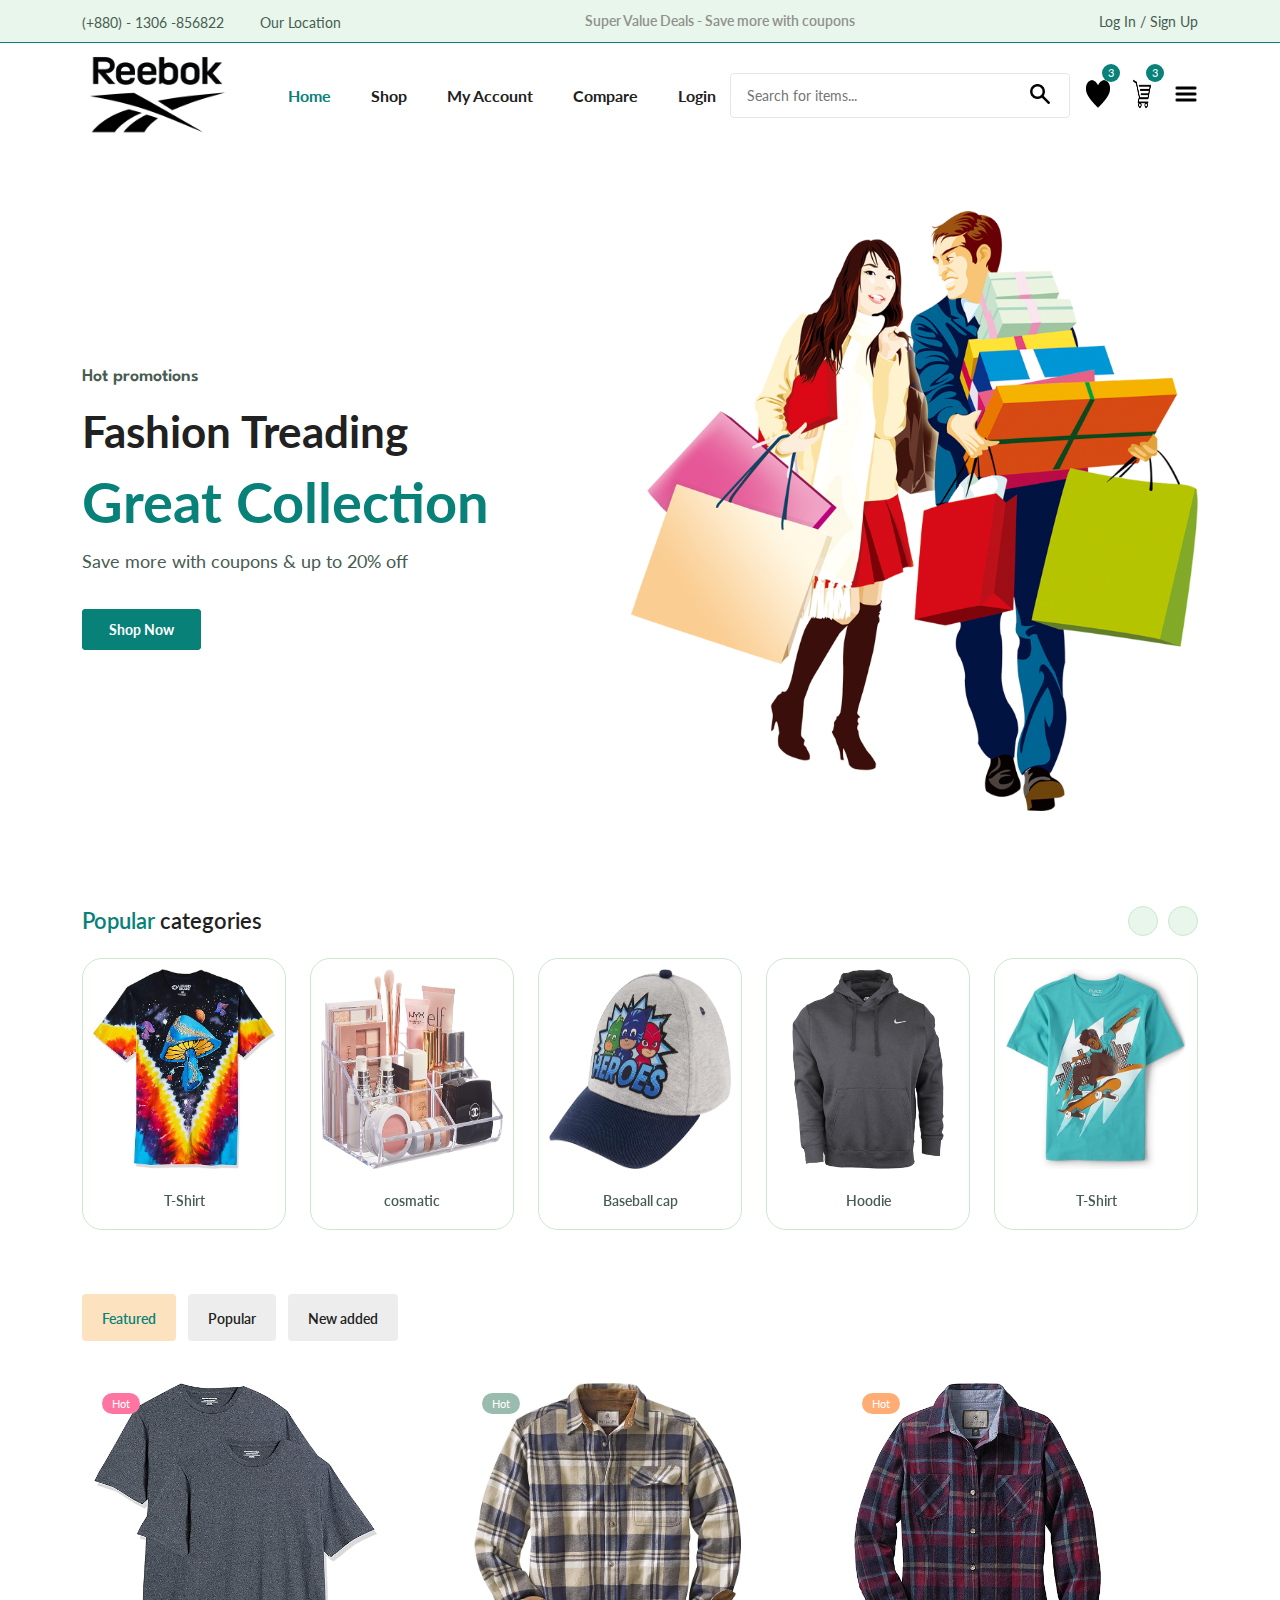
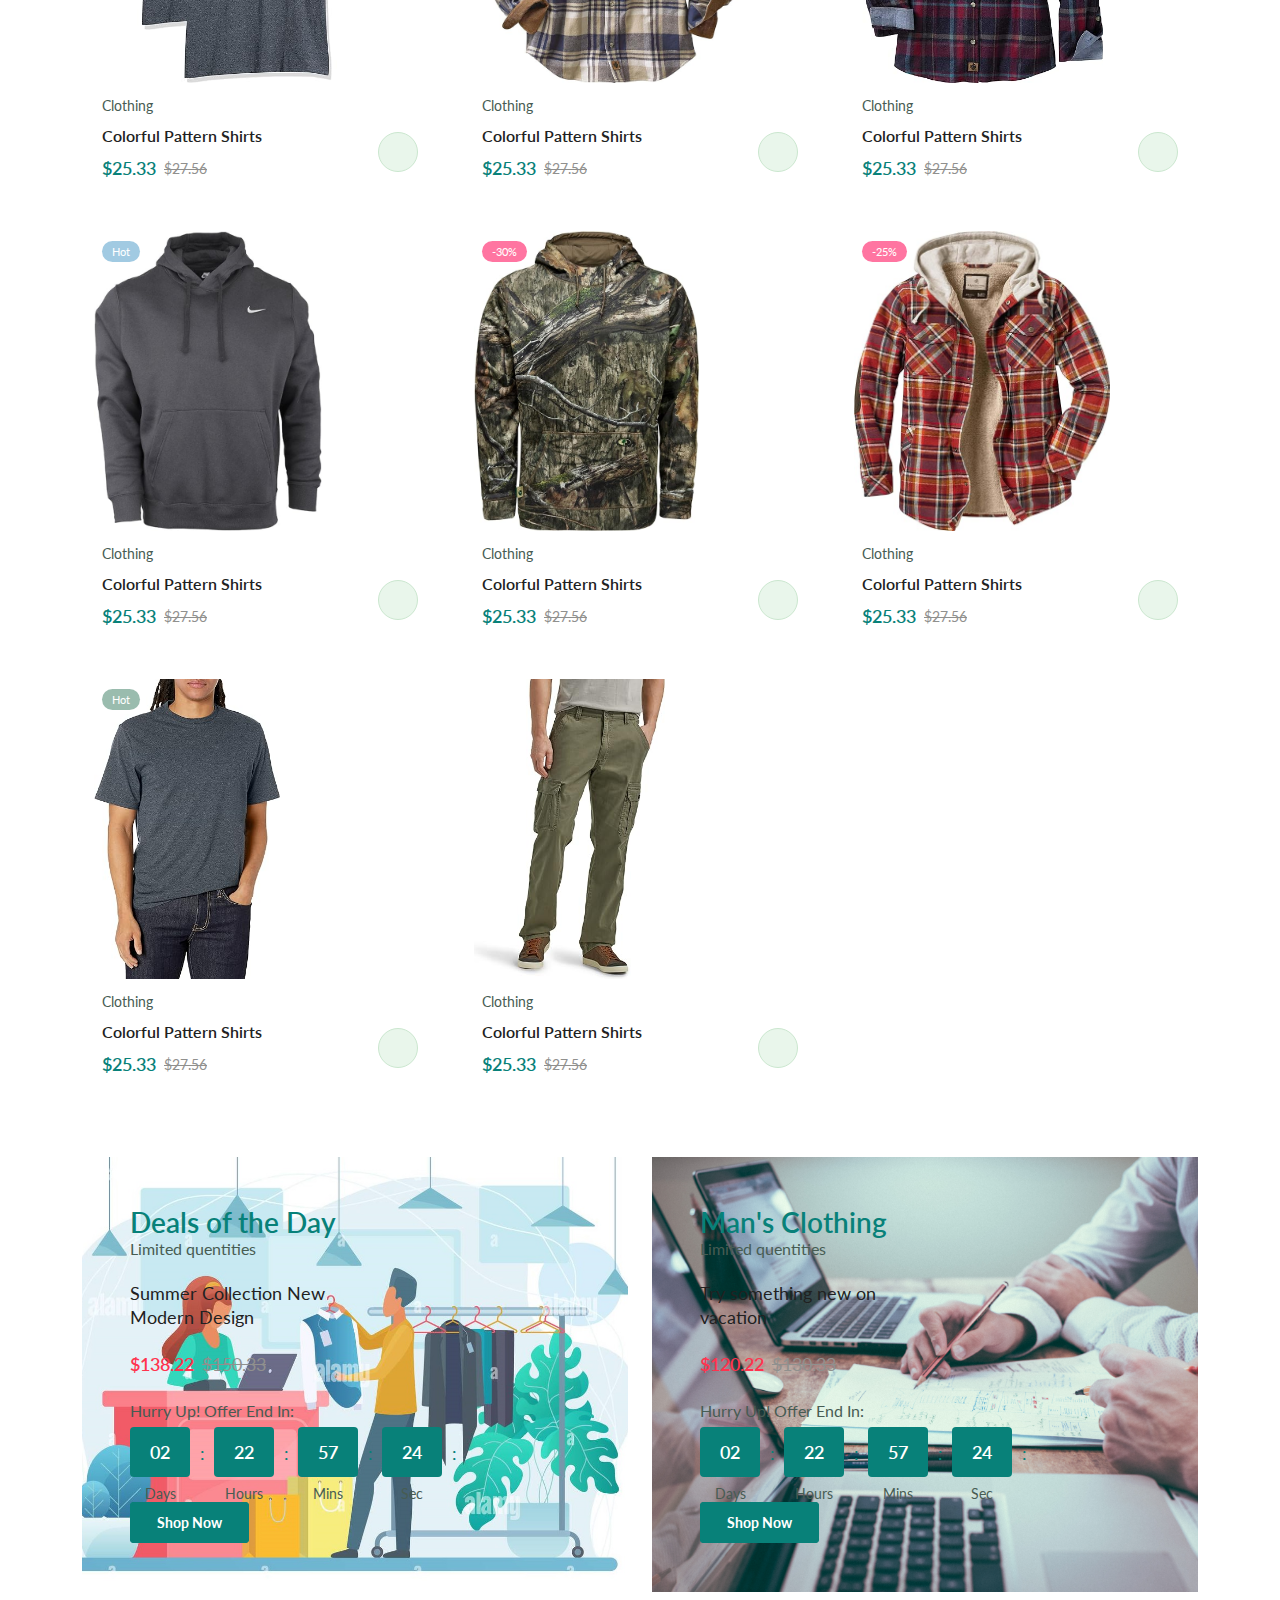
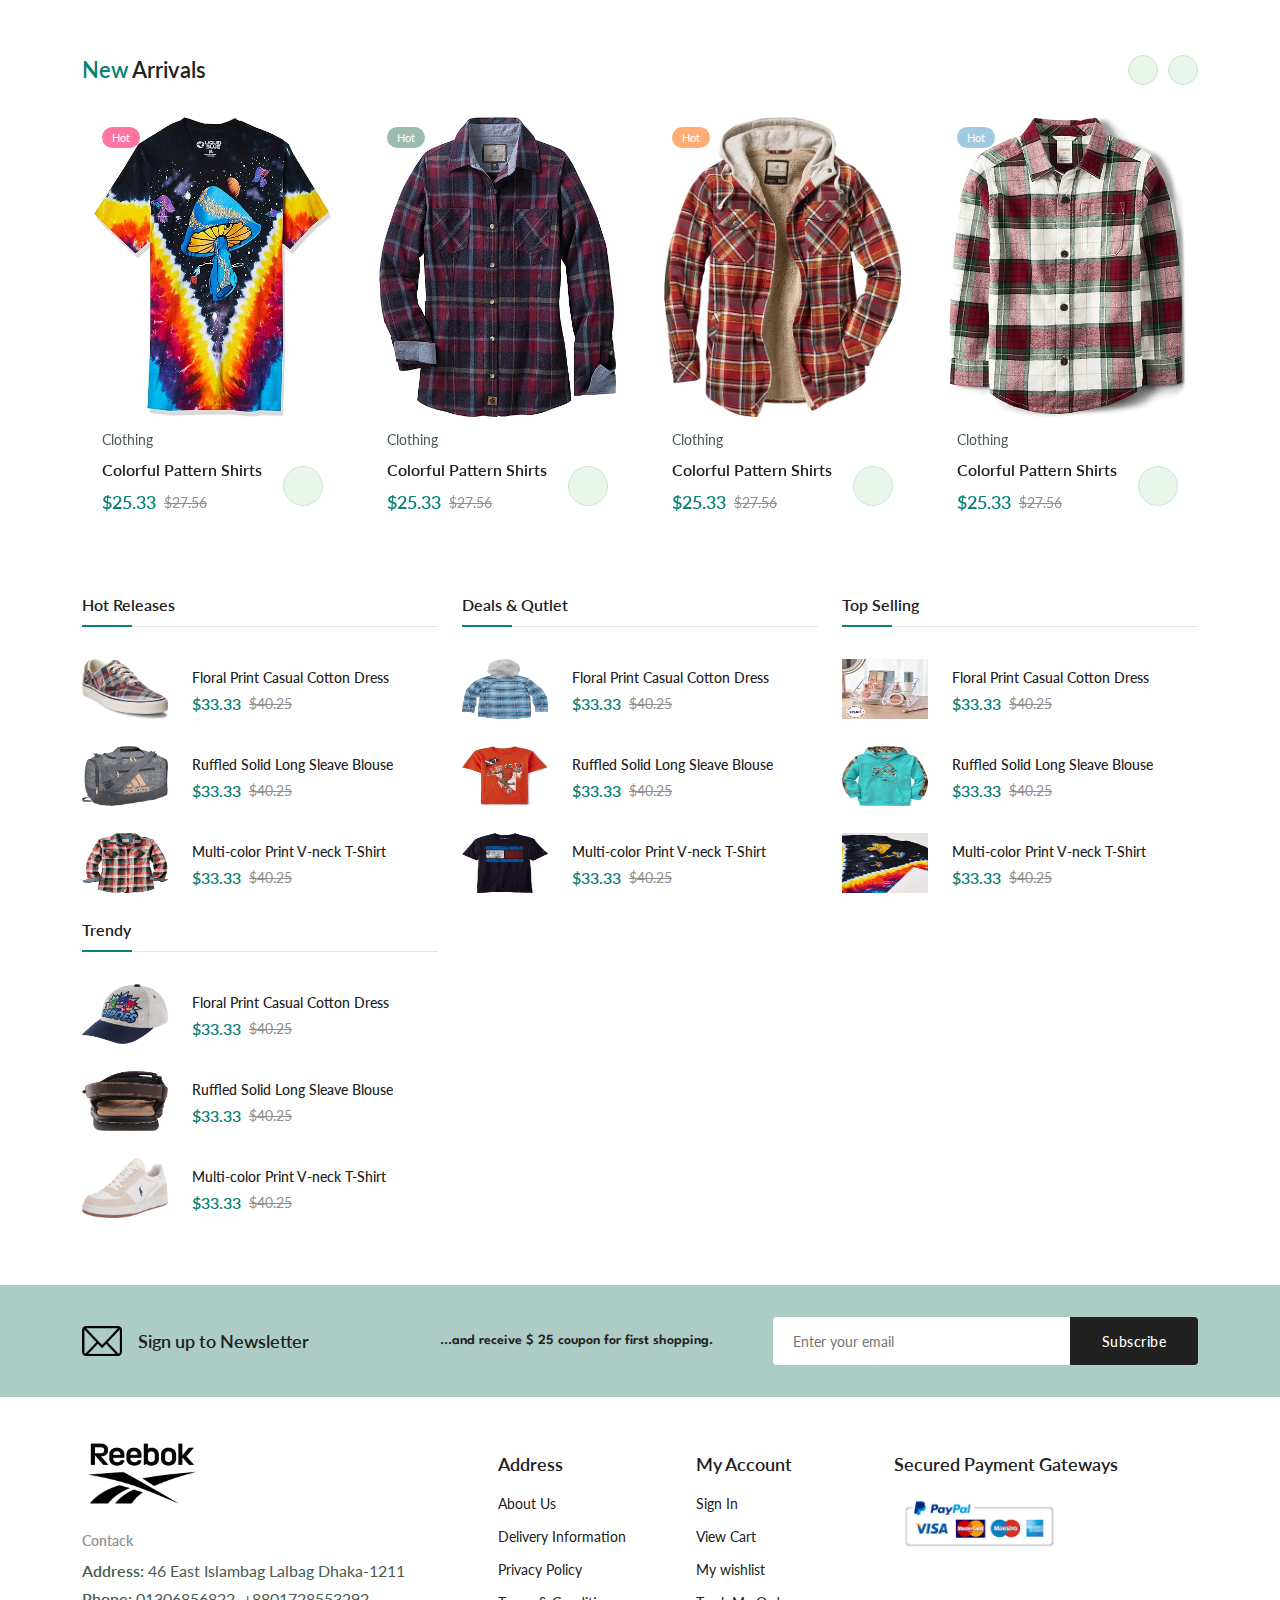
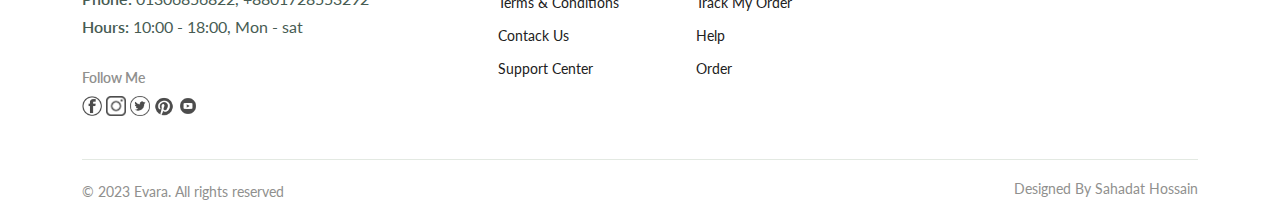
<file: index.html>
<!DOCTYPE html>
<html lang="en">

<head>
    <meta charset="UTF-8">
    <meta name="viewport" content="width=device-width, initial-scale=1.0">

    <!--===================== flation ========================= -->
    <link rel='stylesheet'
        href='https://cdn-uicons.flaticon.com/uicons-regular-straight/css/uicons-regular-straight.css'>
        
    <!--======================= swiper css  =======================-->
    <link rel="stylesheet" href="https://cdn.jsdelivr.net/npm/swiper@11/swiper-bundle.min.css" />

    <!--===================== main css ========================== -->
    <link rel="stylesheet" href="assets/styel.css">

    <title>unic fashion</title>
</head>

<body>
    <!--=============== header top ================== -->
    <header class="header">
        <div class="herder__top">
            <div class="header__container container">
                <div class="header__contack">
                    <span>(+880) - 1306 -856822 </span>

                    <span> Our Location</span>
                </div>
                <p class="header__alert-news">
                    Super Value Deals - Save more with coupons
                </p>

                <a href="login-register.html" class="header__top-action">
                    Log In / Sign Up
                </a>
            </div>

        </div>

        <nav class="nav container">
            <a href="index.html" class="nav__logo">
                <img src="img/logo.png" alt="" class="nav__logo-img">
               
            </a>
            <div class="nav__menu" id="nav-menu">
                <div class="nav__menu-top">
                    <a href="index.html" class="nav__menu-logo">
                        <img src="img/logo.png" alt="">
                    </a>

                    <div class="nav__close" id="nav_close">
                        <i class="fi fi-rs-cross-small"></i>
                    </div>
                </div>
                <ul class="nav__list">
                    <li class="nav__item">
                        <a href="index.html" class="nav__link active-link">Home</a>
                    </li>
                    <li class="nav__item">
                        <a href="shop.html" class="nav__link">Shop</a>
                    </li>
                    <li class="nav__item">
                        <a href="accounts.html" class="nav__link">My Account</a>
                    </li>
                    <li class="nav__item">
                        <a href="compare.html" class="nav__link">Compare</a>
                    </li>
                    <li class="nav__item">
                        <a href="login-register.html" class="nav__link">Login</a>
                    </li>
                </ul>

                <div class="header__search">
                    <input type="text" placeholder="Search for items..." class="form__input">
                    <button class="search__btn">
                        <img src="img/serarch icons.png" alt="width 20px" height="20px">
                    </button>
                </div>

            </div>

            <div class="header__user-actions">
                <a href="wishlist.html" class="header__action-btn">
                    <img src="img/heart icons.png" alt="width 40px" height="40px">
                    <span class="count">3</span>
                </a>
                <a href="cart.html" class="header__action-btn">
                    <img src="img/cart icons.png" alt="width 40px" height="40px">
                    <span class="count">3</span>
                </a>

                <div class="header__action-btn nav_toggle" id="nav-toggle">
                    <img src="img/menu ber.png" alt="">

                </div>
            </div>
        </nav>

    </header>
    <!-- ================main ==================== -->
    <main class="main">
        <!--==================== home ============== -->
        <section class="home section--lg">
            <div class="home__container container grid">
                <div class="home__content">
                    <span class="home__subtitle">Hot promotions</span>
                    <h1 class="home__title">Fashion Treading <span>Great Collection</span>
                    </h1>
                    <p class="home__description">
                        Save more with coupons & up to 20% off
                    </p>
                    <a href="shop.html" class="btn">Shop Now</a>
                </div>

                <img src="img/home-main.png" alt="width 600px" height="600px" class="home__img">
            </div>

        </section>
        <!--==================== categories ===================== -->
        <section class="categories container section">
            <h3 class="section__title"><span>Popular</span> categories</h3>

            <div class="categories__conatiner swiper">
                <div class="swiper-wrapper">
                    <a href="shop.html" class="category__item swiper-slide">
                        <img src="img/product15-1.jpg" alt="width 200px" height="200px" class="category__img">

                        <h3 class="category__title">T-Shirt</h3>
                    </a>
                    <a href="shop.html" class="category__item swiper-slide">
                        <img src="img/product16-1.jpg" alt="width 200px" height="200px" class="category__img">

                        <h3 class="category__title">cosmatic</h3>
                    </a>
                    <a href="shop.html" class="category__item swiper-slide">
                        <img src="img/product14-1.jpg" alt="width 200px" height="200px" class="category__img">

                        <h3 class="category__title">Baseball cap</h3>
                    </a>
                    <a href="shop.html" class="category__item swiper-slide">
                        <img src="img/product4-1.jpg" alt="width 200px" height="200px" class="category__img">

                        <h3 class="category__title">Hoodie</h3>
                    </a>
                    <a href="shop.html" class="category__item swiper-slide">
                        <img src="img/product18-1.jpg" alt="width 200px" height="200px" class="category__img">

                        <h3 class="category__title">T-Shirt</h3>
                    </a>
                    <a href="shop.html" class="category__item swiper-slide">
                        <img src="img/product8-1.jpg" alt="width 200px" height="200px" class="category__img">

                        <h3 class="category__title">Pant</h3>
                    </a>
                    <a href="shop.html" class="category__item swiper-slide">
                        <img src="img/product13-1.jpg" alt="width 200px" height="200px" class="category__img">

                        <h3 class="category__title"> Bag</h3>
                    </a>
                    <a href="shop.html" class="category__item swiper-slide">
                        <img src="img/product17-2.jpg" alt="width 200px" height="200px" class="category__img">

                        <h3 class="category__title">T-Shirt</h3>
                    </a>
                    <a href="shop.html" class="category__item swiper-slide">
                        <img src="img/product6-1.jpg" alt="width 200px" height="200px" class="category__img">

                        <h3 class="category__title">Hoodie</h3>
                    </a>
                    <a href="shop.html" class="category__item swiper-slide">
                        <img src="img/product19-1.jpg" alt="width 200px" height="200px" class="category__img">

                        <h3 class="category__title">T-Shirt Hoodie</h3>
                    </a>

                </div>

                <div class="swiper-button-next"><i class="fi fi-rs-angle-right"></i></div>
                <div class="swiper-button-prev"><i class="fi fi-rs-angle-left"></i></div>
            </div>

        </section>

        <!--======================= products===================== -->
        <section class="products section container">
            <div class="tab__btns">
                <span class="tab__btn active_tab" data-target="#featured">Featured</span>
                <span class="tab__btn" data-target="#popular">Popular</span>
                <span class="tab__btn" data-target="#new-added">New added</span>
            </div>
            <div class="tab__items">
                <div class="tab__item active_tab" content id="featured">
                    <div class="products__container grid">
                        <div class="product__item">
                            <div class="product__banner">
                                <a href="details.html" class="product__images">
                                    <img src="img/product1-1.jpg" alt="width 300px" height="300px"
                                        class="product__img default">

                                    <img src="img/product1-2.jpg" alt="width 300px" height="300px"
                                        class="product__img hover ">
                                </a>
                                <div class="product__actions">
                                    <a href="#" class="action__btn" aria-label="Quick View">
                                        <i class="fi fi-rs-eye"></i>
                                    </a>

                                    <a href="#" class="action__btn" aria-label="Add To wishlist">
                                        <i class="fi fi-rs-heart"></i>
                                    </a>

                                    <a href="#" class="action__btn" aria-label="Compare">
                                        <i class="fi fi-rs-shuffle"></i>
                                    </a>

                                </div>

                                <div class="product__badge light-pink">Hot</div>
                            </div>

                            <div class="product__content">
                                <span class="product__category">Clothing</span>
                                <a href="details.html">
                                    <h3 class="product__title">Colorful Pattern Shirts</h3>
                                </a>
                                <div class="product__rating">
                                    <i class="fi fi-rs-star"></i>
                                    <i class="fi fi-rs-star"></i>
                                    <i class="fi fi-rs-star"></i>
                                    <i class="fi fi-rs-star"></i>
                                    <i class="fi fi-rs-star"></i>
                                </div>
                                <div class="product__price flex">
                                    <span class="new__price">$25.33</span>
                                    <span class="old__price">$27.56</span>
                                </div>

                                <a href="#" class="action__btn cart__btn" aria-label="Add To Cart">
                                    <i class="fi fi-rs-shopping-bag-add"></i>
                                </a>
                            </div>
                        </div>

                        <div class="product__item">
                            <div class="product__banner">
                                <a href="details.html" class="product__images">
                                    <img src="img/product2-1.jpg" alt="width 300px" height="300px"
                                        class="product__img default">

                                    <img src="img/product2-2.jpg" alt="width 300px" height="300px"
                                        class="product__img hover ">
                                </a>

                                <div class="product__actions">
                                    <a href="#" class="action__btn" aria-label="Quick View">
                                        <i class="fi fi-rs-eye"></i>
                                    </a>

                                    <a href="#" class="action__btn" aria-label="Add To wishlist">
                                        <i class="fi fi-rs-heart"></i>
                                    </a>

                                    <a href="#" class="action__btn" aria-label="Compare">
                                        <i class="fi fi-rs-shuffle"></i>
                                    </a>

                                </div>

                                <div class="product__badge light-green">Hot</div>
                            </div>

                            <div class="product__content">
                                <span class="product__category">Clothing</span>
                                <a href="details.html">
                                    <h3 class="product__title">Colorful Pattern Shirts</h3>
                                </a>
                                <div class="product__rating">
                                    <i class="fi fi-rs-star"></i>
                                    <i class="fi fi-rs-star"></i>
                                    <i class="fi fi-rs-star"></i>
                                    <i class="fi fi-rs-star"></i>
                                    <i class="fi fi-rs-star"></i>
                                </div>
                                <div class="product__price flex">
                                    <span class="new__price">$25.33</span>
                                    <span class="old__price">$27.56</span>
                                </div>

                                <a href="#" class="action__btn cart__btn" aria-label="Add To Cart">
                                    <i class="fi fi-rs-shopping-bag-add"></i>
                                </a>
                            </div>
                        </div>

                        <div class="product__item">

                            <div class="product__banner">
                                <a href="details.html" class="product__images">
                                    <img src="img/product3=1.jpg" alt="width 300px" height="300px"
                                        class="product__img default">

                                    <img src="img/product3-2.jpg" alt="width 300px" height="300px"
                                        class="product__img hover">
                                </a>

                                <div class=" product__actions">
                                    <a href="#" class="action__btn" aria-label="Quick View">
                                        <i class="fi fi-rs-eye"></i>
                                    </a>

                                    <a href="#" class="action__btn" aria-label="Add To wishlist">
                                        <i class="fi fi-rs-heart"></i>
                                    </a>

                                    <a href="#" class="action__btn" aria-label="Compare">
                                        <i class="fi fi-rs-shuffle"></i>
                                    </a>

                                </div>

                                <div class="product__badge light-orange">Hot</div>
                            </div>

                            <div class="product__content">
                                <span class="product__category">Clothing</span>
                                <a href="details.html">
                                    <h3 class="product__title">Colorful Pattern Shirts</h3>
                                </a>
                                <div class="product__rating">
                                    <i class="fi fi-rs-star"></i>
                                    <i class="fi fi-rs-star"></i>
                                    <i class="fi fi-rs-star"></i>
                                    <i class="fi fi-rs-star"></i>
                                    <i class="fi fi-rs-star"></i>
                                </div>
                                <div class="product__price flex">
                                    <span class="new__price">$25.33</span>
                                    <span class="old__price">$27.56</span>
                                </div>

                                <a href="#" class="action__btn cart__btn" aria-label="Add To Cart">
                                    <i class="fi fi-rs-shopping-bag-add"></i>
                                </a>
                            </div>
                        </div>

                        <div class="product__item">
                            <div class="product__banner">
                                <a href="details.html" class="product__images">
                                    <img src="img/product4-1.jpg" alt="width 300px" height="300px"
                                        class="product__img default">

                                    <img src="img/product4-2.jpg" alt="width 300px" height="300px"
                                        class="product__img hover ">
                                </a>

                                <div class="product__actions">
                                    <a href="#" class="action__btn" aria-label="Quick View">
                                        <i class="fi fi-rs-eye"></i>
                                    </a>

                                    <a href="#" class="action__btn" aria-label="Add To wishlist">
                                        <i class="fi fi-rs-heart"></i>
                                    </a>

                                    <a href="#" class="action__btn" aria-label="Compare">
                                        <i class="fi fi-rs-shuffle"></i>
                                    </a>

                                </div>

                                <div class="product__badge light-blue">Hot</div>
                            </div>

                            <div class="product__content">
                                <span class="product__category">Clothing</span>
                                <a href="details.html">
                                    <h3 class="product__title">Colorful Pattern Shirts</h3>
                                </a>
                                <div class="product__rating">
                                    <i class="fi fi-rs-star"></i>
                                    <i class="fi fi-rs-star"></i>
                                    <i class="fi fi-rs-star"></i>
                                    <i class="fi fi-rs-star"></i>
                                    <i class="fi fi-rs-star"></i>
                                </div>
                                <div class="product__price flex">
                                    <span class="new__price">$25.33</span>
                                    <span class="old__price">$27.56</span>
                                </div>

                                <a href="#" class="action__btn cart__btn" aria-label="Add To Cart">
                                    <i class="fi fi-rs-shopping-bag-add"></i>
                                </a>
                            </div>
                        </div>

                        <div class="product__item">
                            <div class="product__banner">
                                <a href="details.html" class="product__images">
                                    <img src="img/product5-1.jpg" alt="width 300px" height="300px"
                                        class="product__img default">

                                    <img src="img/product5-2.jpg" alt="width 300px" height="300px"
                                        class="product__img hover ">
                                </a>

                                <div class="product__actions">
                                    <a href="#" class="action__btn" aria-label="Quick View">
                                        <i class="fi fi-rs-eye"></i>
                                    </a>

                                    <a href="#" class="action__btn" aria-label="Add To wishlist">
                                        <i class="fi fi-rs-heart"></i>
                                    </a>

                                    <a href="#" class="action__btn" aria-label="Compare">
                                        <i class="fi fi-rs-shuffle"></i>
                                    </a>

                                </div>

                                <div class="product__badge light-pink">-30%</div>
                            </div>

                            <div class="product__content">
                                <span class="product__category">Clothing</span>
                                <a href="details.html">
                                    <h3 class="product__title">Colorful Pattern Shirts</h3>
                                </a>
                                <div class="product__rating">
                                    <i class="fi fi-rs-star"></i>
                                    <i class="fi fi-rs-star"></i>
                                    <i class="fi fi-rs-star"></i>
                                    <i class="fi fi-rs-star"></i>
                                    <i class="fi fi-rs-star"></i>
                                </div>
                                <div class="product__price flex">
                                    <span class="new__price">$25.33</span>
                                    <span class="old__price">$27.56</span>
                                </div>

                                <a href="#" class="action__btn cart__btn" aria-label="Add To Cart">
                                    <i class="fi fi-rs-shopping-bag-add"></i>
                                </a>
                            </div>
                        </div>

                        <div class="product__item">
                            <div class="product__banner">
                                <a href="details.html" class="product__images">
                                    <img src="img/product6-1.jpg" alt="width 300px" height="300px"
                                        class="product__img default">

                                    <img src="img/product6-2.jpg" alt="width 300px" height="300px"
                                        class="product__img hover ">
                                </a>

                                <div class="product__actions">
                                    <a href="#" class="action__btn" aria-label="Quick View">
                                        <i class="fi fi-rs-eye"></i>
                                    </a>

                                    <a href="#" class="action__btn" aria-label="Add To wishlist">
                                        <i class="fi fi-rs-heart"></i>
                                    </a>

                                    <a href="#" class="action__btn" aria-label="Compare">
                                        <i class="fi fi-rs-shuffle"></i>
                                    </a>

                                </div>

                                <div class="product__badge light-pink">-25%</div>
                            </div>

                            <div class="product__content">
                                <span class="product__category">Clothing</span>
                                <a href="details.html">
                                    <h3 class="product__title">Colorful Pattern Shirts</h3>
                                </a>
                                <div class="product__rating">
                                    <i class="fi fi-rs-star"></i>
                                    <i class="fi fi-rs-star"></i>
                                    <i class="fi fi-rs-star"></i>
                                    <i class="fi fi-rs-star"></i>
                                    <i class="fi fi-rs-star"></i>
                                </div>
                                <div class="product__price flex">
                                    <span class="new__price">$25.33</span>
                                    <span class="old__price">$27.56</span>
                                </div>

                                <a href="#" class="action__btn cart__btn" aria-label="Add To Cart">
                                    <i class="fi fi-rs-shopping-bag-add"></i>
                                </a>
                            </div>
                        </div>

                        <div class="product__item">
                            <div class="product__banner">
                                <a href="details.html" class="product__images">
                                    <img src="img/product1-3.jpg" alt="width 300px" height="300px"
                                        class="product__img default">

                                    <img src="img/product1-4.jpg" alt="width 300px" height="300px"
                                        class="product__img hover ">
                                </a>

                                <div class="product__actions">
                                    <a href="#" class="action__btn" aria-label="Quick View">
                                        <i class="fi fi-rs-eye"></i>
                                    </a>

                                    <a href="#" class="action__btn" aria-label="Add To wishlist">
                                        <i class="fi fi-rs-heart"></i>
                                    </a>

                                    <a href="#" class="action__btn" aria-label="Compare">
                                        <i class="fi fi-rs-shuffle"></i>
                                    </a>

                                </div>

                                <div class="product__badge light-green">Hot</div>
                            </div>

                            <div class="product__content">
                                <span class="product__category">Clothing</span>
                                <a href="details.html">
                                    <h3 class="product__title">Colorful Pattern Shirts</h3>
                                </a>
                                <div class="product__rating">
                                    <i class="fi fi-rs-star"></i>
                                    <i class="fi fi-rs-star"></i>
                                    <i class="fi fi-rs-star"></i>
                                    <i class="fi fi-rs-star"></i>
                                    <i class="fi fi-rs-star"></i>
                                </div>
                                <div class="product__price flex">
                                    <span class="new__price">$25.33</span>
                                    <span class="old__price">$27.56</span>
                                </div>

                                <a href="#" class="action__btn cart__btn" aria-label="Add To Cart">
                                    <i class="fi fi-rs-shopping-bag-add"></i>
                                </a>
                            </div>
                        </div>

                        <div class="product__item">
                            <div class="product__banner">
                                <a href="details.html" class="product__images">
                                    <img src="img/product8-1.jpg" alt="width 300px" height="300px"
                                        class="product__img default">

                                    <img src="img/product8-2.jpg" alt="width 300px" height="300px"
                                        class="product__img hover ">
                                </a>

                                <div class="product__actions">
                                    <a href="#" class="action__btn" aria-label="Quick View">
                                        <i class="fi fi-rs-eye"></i>
                                    </a>

                                    <a href="#" class="action__btn" aria-label="Add To wishlist">
                                        <i class="fi fi-rs-heart"></i>
                                    </a>

                                    <a href="#" class="action__btn" aria-label="Compare">
                                        <i class="fi fi-rs-shuffle"></i>
                                    </a>

                                </div>
                            </div>

                            <div class="product__content">
                                <span class="product__category">Clothing</span>
                                <a href="details.html">
                                    <h3 class="product__title">Colorful Pattern Shirts</h3>
                                </a>
                                <div class="product__rating">
                                    <i class="fi fi-rs-star"></i>
                                    <i class="fi fi-rs-star"></i>
                                    <i class="fi fi-rs-star"></i>
                                    <i class="fi fi-rs-star"></i>
                                    <i class="fi fi-rs-star"></i>
                                </div>
                                <div class="product__price flex">
                                    <span class="new__price">$25.33</span>
                                    <span class="old__price">$27.56</span>
                                </div>

                                <a href="#" class="action__btn cart__btn" aria-label="Add To Cart">
                                    <i class="fi fi-rs-shopping-bag-add"></i>
                                </a>
                            </div>
                        </div>

                    </div>
                </div>

                <div class="tab__item" content id="popular">
                    <div class="products__container grid">
                        <div class="product__item">
                            <div class="product__banner">
                                <a href="details.html" class="product__images">
                                    <img src="img/product9-1.jpg" alt="width 300px" height="300px"
                                        class="product__img default">

                                    <img src="img/product9-2.jpg" alt="width 300px" height="300px"
                                        class="product__img hover ">
                                </a>

                                <div class="product__actions">
                                    <a href="#" class="action__btn" aria-label="Quick View">
                                        <i class="fi fi-rs-eye"></i>
                                    </a>

                                    <a href="#" class="action__btn" aria-label="Add To wishlist">
                                        <i class="fi fi-rs-heart"></i>
                                    </a>

                                    <a href="#" class="action__btn" aria-label="Compare">
                                        <i class="fi fi-rs-shuffle"></i>
                                    </a>

                                </div>

                                <div class="product__badge light-pink">Hot</div>
                            </div>

                            <div class="product__content">
                                <span class="product__category">Clothing</span>
                                <a href="details.html">
                                    <h3 class="product__title">Colorful Pattern Shirts</h3>
                                </a>
                                <div class="product__rating">
                                    <i class="fi fi-rs-star"></i>
                                    <i class="fi fi-rs-star"></i>
                                    <i class="fi fi-rs-star"></i>
                                    <i class="fi fi-rs-star"></i>
                                    <i class="fi fi-rs-star"></i>
                                </div>
                                <div class="product__price flex">
                                    <span class="new__price">$25.33</span>
                                    <span class="old__price">$27.56</span>
                                </div>

                                <a href="#" class="action__btn cart__btn" aria-label="Add To Cart">
                                    <i class="fi fi-rs-shopping-bag-add"></i>
                                </a>
                            </div>
                        </div>

                        <div class="product__item">
                            <div class="product__banner">
                                <a href="details.html" class="product__images">
                                    <img src="img/product10-1.jpg" alt="width 300px" height="300px"
                                        class="product__img default">

                                    <img src="img/product10-2.jpg" alt="width 300px" height="300px"
                                        class="product__img hover ">
                                </a>

                                <div class="product__actions">
                                    <a href="#" class="action__btn" aria-label="Quick View">
                                        <i class="fi fi-rs-eye"></i>
                                    </a>

                                    <a href="#" class="action__btn" aria-label="Add To wishlist">
                                        <i class="fi fi-rs-heart"></i>
                                    </a>

                                    <a href="#" class="action__btn" aria-label="Compare">
                                        <i class="fi fi-rs-shuffle"></i>
                                    </a>

                                </div>

                                <div class="product__badge light-green">Hot</div>
                            </div>

                            <div class="product__content">
                                <span class="product__category">Clothing</span>
                                <a href="details.html">
                                    <h3 class="product__title">Colorful Pattern Shirts</h3>
                                </a>
                                <div class="product__rating">
                                    <i class="fi fi-rs-star"></i>
                                    <i class="fi fi-rs-star"></i>
                                    <i class="fi fi-rs-star"></i>
                                    <i class="fi fi-rs-star"></i>
                                    <i class="fi fi-rs-star"></i>
                                </div>
                                <div class="product__price flex">
                                    <span class="new__price">$25.33</span>
                                    <span class="old__price">$27.56</span>
                                </div>

                                <a href="#" class="action__btn cart__btn" aria-label="Add To Cart">
                                    <i class="fi fi-rs-shopping-bag-add"></i>
                                </a>
                            </div>
                        </div>

                        <div class="product__item">
                            <div class="product__banner">
                                <a href="details.html" class="product__images">
                                    <img src="img/product11-1.jpg" alt="width 300px" height="300px"
                                        class="product__img default">

                                    <img src="img/product11-2.jpg" alt="width 300px" height="300px"
                                        class="product__img hover ">
                                </a>

                                <div class="product__actions">
                                    <a href="#" class="action__btn" aria-label="Quick View">
                                        <i class="fi fi-rs-eye"></i>
                                    </a>

                                    <a href="#" class="action__btn" aria-label="Add To wishlist">
                                        <i class="fi fi-rs-heart"></i>
                                    </a>

                                    <a href="#" class="action__btn" aria-label="Compare">
                                        <i class="fi fi-rs-shuffle"></i>
                                    </a>

                                </div>

                                <div class="product__badge light-orange">Hot</div>
                            </div>

                            <div class="product__content">
                                <span class="product__category">Clothing</span>
                                <a href="details.html">
                                    <h3 class="product__title">Colorful Pattern Shirts</h3>
                                </a>
                                <div class="product__rating">
                                    <i class="fi fi-rs-star"></i>
                                    <i class="fi fi-rs-star"></i>
                                    <i class="fi fi-rs-star"></i>
                                    <i class="fi fi-rs-star"></i>
                                    <i class="fi fi-rs-star"></i>
                                </div>
                                <div class="product__price flex">
                                    <span class="new__price">$25.33</span>
                                    <span class="old__price">$27.56</span>
                                </div>

                                <a href="#" class="action__btn cart__btn" aria-label="Add To Cart">
                                    <i class="fi fi-rs-shopping-bag-add"></i>
                                </a>
                            </div>
                        </div>

                        <div class="product__item">
                            <div class="product__banner">
                                <a href="details.html" class="product__images">
                                    <img src="img/product12-1.jpg" alt="width 300px" height="300px"
                                        class="product__img default">

                                    <img src="img/product12-2.jpg" alt="width 300px" height="300px"
                                        class="product__img hover ">
                                </a>

                                <div class="product__actions">
                                    <a href="#" class="action__btn" aria-label="Quick View">
                                        <i class="fi fi-rs-eye"></i>
                                    </a>

                                    <a href="#" class="action__btn" aria-label="Add To wishlist">
                                        <i class="fi fi-rs-heart"></i>
                                    </a>

                                    <a href="#" class="action__btn" aria-label="Compare">
                                        <i class="fi fi-rs-shuffle"></i>
                                    </a>

                                </div>

                                <div class="product__badge light-blue">Hot</div>
                            </div>

                            <div class="product__content">
                                <span class="product__category">Clothing</span>
                                <a href="details.html">
                                    <h3 class="product__title">Colorful Pattern Shirts</h3>
                                </a>
                                <div class="product__rating">
                                    <i class="fi fi-rs-star"></i>
                                    <i class="fi fi-rs-star"></i>
                                    <i class="fi fi-rs-star"></i>
                                    <i class="fi fi-rs-star"></i>
                                    <i class="fi fi-rs-star"></i>
                                </div>
                                <div class="product__price flex">
                                    <span class="new__price">$25.33</span>
                                    <span class="old__price">$27.56</span>
                                </div>

                                <a href="#" class="action__btn cart__btn" aria-label="Add To Cart">
                                    <i class="fi fi-rs-shopping-bag-add"></i>
                                </a>
                            </div>
                        </div>

                        <div class="product__item">
                            <div class="product__banner">
                                <a href="details.html" class="product__images">
                                    <img src="img/product13-1.jpg" alt="width 300px" height="300px"
                                        class="product__img default">

                                    <img src="img/product13-2.jpg" alt="width 300px" height="300px"
                                        class="product__img hover ">
                                </a>

                                <div class="product__actions">
                                    <a href="#" class="action__btn" aria-label="Quick View">
                                        <i class="fi fi-rs-eye"></i>
                                    </a>

                                    <a href="#" class="action__btn" aria-label="Add To wishlist">
                                        <i class="fi fi-rs-heart"></i>
                                    </a>

                                    <a href="#" class="action__btn" aria-label="Compare">
                                        <i class="fi fi-rs-shuffle"></i>
                                    </a>

                                </div>

                                <div class="product__badge light-pink">-30%</div>
                            </div>

                            <div class="product__content">
                                <span class="product__category">Clothing</span>
                                <a href="details.html">
                                    <h3 class="product__title">Colorful Pattern Shirts</h3>
                                </a>
                                <div class="product__rating">
                                    <i class="fi fi-rs-star"></i>
                                    <i class="fi fi-rs-star"></i>
                                    <i class="fi fi-rs-star"></i>
                                    <i class="fi fi-rs-star"></i>
                                    <i class="fi fi-rs-star"></i>
                                </div>
                                <div class="product__price flex">
                                    <span class="new__price">$25.33</span>
                                    <span class="old__price">$27.56</span>
                                </div>

                                <a href="#" class="action__btn cart__btn" aria-label="Add To Cart">
                                    <i class="fi fi-rs-shopping-bag-add"></i>
                                </a>
                            </div>
                        </div>

                        <div class="product__item">
                            <div class="product__banner">
                                <a href="details.html" class="product__images">
                                    <img src="img/product14-1.jpg" alt="width 300px" height="300px"
                                        class="product__img default">

                                    <img src="img/product14-2.jpg" alt="width 300px" height="300px"
                                        class="product__img hover ">
                                </a>

                                <div class="product__actions">
                                    <a href="#" class="action__btn" aria-label="Quick View">
                                        <i class="fi fi-rs-eye"></i>
                                    </a>

                                    <a href="#" class="action__btn" aria-label="Add To wishlist">
                                        <i class="fi fi-rs-heart"></i>
                                    </a>

                                    <a href="#" class="action__btn" aria-label="Compare">
                                        <i class="fi fi-rs-shuffle"></i>
                                    </a>

                                </div>

                                <div class="product__badge light-pink">-25%</div>
                            </div>

                            <div class="product__content">
                                <span class="product__category">Clothing</span>
                                <a href="details.html">
                                    <h3 class="product__title">Colorful Pattern Shirts</h3>
                                </a>
                                <div class="product__rating">
                                    <i class="fi fi-rs-star"></i>
                                    <i class="fi fi-rs-star"></i>
                                    <i class="fi fi-rs-star"></i>
                                    <i class="fi fi-rs-star"></i>
                                    <i class="fi fi-rs-star"></i>
                                </div>
                                <div class="product__price flex">
                                    <span class="new__price">$25.33</span>
                                    <span class="old__price">$27.56</span>
                                </div>

                                <a href="#" class="action__btn cart__btn" aria-label="Add To Cart">
                                    <i class="fi fi-rs-shopping-bag-add"></i>
                                </a>
                            </div>
                        </div>

                        <div class="product__item">
                            <div class="product__banner">
                                <a href="details.html" class="product__images">
                                    <img src="img/product15-1.jpg" alt="width 300px" height="300px"
                                        class="product__img default">

                                    <img src="img/product15-2.jpg" alt="width 300px" height="300px"
                                        class="product__img hover ">
                                </a>

                                <div class="product__actions">
                                    <a href="#" class="action__btn" aria-label="Quick View">
                                        <i class="fi fi-rs-eye"></i>
                                    </a>

                                    <a href="#" class="action__btn" aria-label="Add To wishlist">
                                        <i class="fi fi-rs-heart"></i>
                                    </a>

                                    <a href="#" class="action__btn" aria-label="Compare">
                                        <i class="fi fi-rs-shuffle"></i>
                                    </a>

                                </div>

                                <div class="product__badge light-green">Hot</div>
                            </div>

                            <div class="product__content">
                                <span class="product__category">Clothing</span>
                                <a href="details.html">
                                    <h3 class="product__title">Colorful Pattern Shirts</h3>
                                </a>
                                <div class="product__rating">
                                    <i class="fi fi-rs-star"></i>
                                    <i class="fi fi-rs-star"></i>
                                    <i class="fi fi-rs-star"></i>
                                    <i class="fi fi-rs-star"></i>
                                    <i class="fi fi-rs-star"></i>
                                </div>
                                <div class="product__price flex">
                                    <span class="new__price">$25.33</span>
                                    <span class="old__price">$27.56</span>
                                </div>

                                <a href="#" class="action__btn cart__btn" aria-label="Add To Cart">
                                    <i class="fi fi-rs-shopping-bag-add"></i>
                                </a>
                            </div>
                        </div>

                        <div class="product__item">
                            <div class="product__banner">
                                <a href="details.html" class="product__images">
                                    <img src="img/product16-1.jpg" alt="width 300px" height="300px"
                                        class="product__img default">

                                    <img src="img/product16-2.jpg" alt="width 300px" height="300px"
                                        class="product__img hover ">
                                </a>

                                <div class="product__actions">
                                    <a href="#" class="action__btn" aria-label="Quick View">
                                        <i class="fi fi-rs-eye"></i>
                                    </a>

                                    <a href="#" class="action__btn" aria-label="Add To wishlist">
                                        <i class="fi fi-rs-heart"></i>
                                    </a>

                                    <a href="#" class="action__btn" aria-label="Compare">
                                        <i class="fi fi-rs-shuffle"></i>
                                    </a>

                                </div>
                            </div>

                            <div class="product__content">
                                <span class="product__category">Clothing</span>
                                <a href="details.html">
                                    <h3 class="product__title">Colorful Pattern Shirts</h3>
                                </a>
                                <div class="product__rating">
                                    <i class="fi fi-rs-star"></i>
                                    <i class="fi fi-rs-star"></i>
                                    <i class="fi fi-rs-star"></i>
                                    <i class="fi fi-rs-star"></i>
                                    <i class="fi fi-rs-star"></i>
                                </div>
                                <div class="product__price flex">
                                    <span class="new__price">$25.33</span>
                                    <span class="old__price">$27.56</span>
                                </div>

                                <a href="#" class="action__btn cart__btn" aria-label="Add To Cart">
                                    <i class="fi fi-rs-shopping-bag-add"></i>
                                </a>
                            </div>
                        </div>

                    </div>
                </div>

                <div class="tab__item" content id="new-added">
                    <div class="products__container grid">
                        <div class="product__item">
                            <div class="product__banner">
                                <a href="details.html" class="product__images">
                                    <img src="img/product15-1.jpg" alt="width 300px" height="300px"
                                        class="product__img default">

                                    <img src="img/product15-2.jpg" alt="width 300px" height="300px"
                                        class="product__img hover ">
                                </a>

                                <div class="product__actions">
                                    <a href="#" class="action__btn" aria-label="Quick View">
                                        <i class="fi fi-rs-eye"></i>
                                    </a>

                                    <a href="#" class="action__btn" aria-label="Add To wishlist">
                                        <i class="fi fi-rs-heart"></i>
                                    </a>

                                    <a href="#" class="action__btn" aria-label="Compare">
                                        <i class="fi fi-rs-shuffle"></i>
                                    </a>

                                </div>

                                <div class="product__badge light-pink">Hot</div>
                            </div>

                            <div class="product__content">
                                <span class="product__category">Clothing</span>
                                <a href="details.html">
                                    <h3 class="product__title">Colorful Pattern Shirts</h3>
                                </a>
                                <div class="product__rating">
                                    <i class="fi fi-rs-star"></i>
                                    <i class="fi fi-rs-star"></i>
                                    <i class="fi fi-rs-star"></i>
                                    <i class="fi fi-rs-star"></i>
                                    <i class="fi fi-rs-star"></i>
                                </div>
                                <div class="product__price flex">
                                    <span class="new__price">$25.33</span>
                                    <span class="old__price">$27.56</span>
                                </div>

                                <a href="#" class="action__btn cart__btn" aria-label="Add To Cart">
                                    <i class="fi fi-rs-shopping-bag-add"></i>
                                </a>
                            </div>
                        </div>

                        <div class="product__item">
                            <div class="product__banner">
                                <a href="details.html" class="product__images">
                                    <img src="img/product3=1.jpg" alt="width 300px" height="300px"
                                        class="product__img default">

                                    <img src="img/product3-2.jpg" alt="width 300px" height="300px"
                                        class="product__img hover ">
                                </a>

                                <div class="product__actions">
                                    <a href="#" class="action__btn" aria-label="Quick View">
                                        <i class="fi fi-rs-eye"></i>
                                    </a>

                                    <a href="#" class="action__btn" aria-label="Add To wishlist">
                                        <i class="fi fi-rs-heart"></i>
                                    </a>

                                    <a href="#" class="action__btn" aria-label="Compare">
                                        <i class="fi fi-rs-shuffle"></i>
                                    </a>

                                </div>

                                <div class="product__badge light-green">Hot</div>
                            </div>

                            <div class="product__content">
                                <span class="product__category">Clothing</span>
                                <a href="details.html">
                                    <h3 class="product__title">Colorful Pattern Shirts</h3>
                                </a>
                                <div class="product__rating">
                                    <i class="fi fi-rs-star"></i>
                                    <i class="fi fi-rs-star"></i>
                                    <i class="fi fi-rs-star"></i>
                                    <i class="fi fi-rs-star"></i>
                                    <i class="fi fi-rs-star"></i>
                                </div>
                                <div class="product__price flex">
                                    <span class="new__price">$25.33</span>
                                    <span class="old__price">$27.56</span>
                                </div>

                                <a href="#" class="action__btn cart__btn" aria-label="Add To Cart">
                                    <i class="fi fi-rs-shopping-bag-add"></i>
                                </a>
                            </div>
                        </div>

                        <div class="product__item">
                            <div class="product__banner">
                                <a href="details.html" class="product__images">
                                    <img src="img/product6-1.jpg" alt="width 300px" height="300px"
                                        class="product__img default">

                                    <img src="img/product6-2.jpg" alt="width 300px" height="300px"
                                        class="product__img hover ">
                                </a>

                                <div class="product__actions">
                                    <a href="#" class="action__btn" aria-label="Quick View">
                                        <i class="fi fi-rs-eye"></i>
                                    </a>

                                    <a href="#" class="action__btn" aria-label="Add To wishlist">
                                        <i class="fi fi-rs-heart"></i>
                                    </a>

                                    <a href="#" class="action__btn" aria-label="Compare">
                                        <i class="fi fi-rs-shuffle"></i>
                                    </a>

                                </div>

                                <div class="product__badge light-orange">Hot</div>
                            </div>

                            <div class="product__content">
                                <span class="product__category">Clothing</span>
                                <a href="details.html">
                                    <h3 class="product__title">Colorful Pattern Shirts</h3>
                                </a>
                                <div class="product__rating">
                                    <i class="fi fi-rs-star"></i>
                                    <i class="fi fi-rs-star"></i>
                                    <i class="fi fi-rs-star"></i>
                                    <i class="fi fi-rs-star"></i>
                                    <i class="fi fi-rs-star"></i>
                                </div>
                                <div class="product__price flex">
                                    <span class="new__price">$25.33</span>
                                    <span class="old__price">$27.56</span>
                                </div>

                                <a href="#" class="action__btn cart__btn" aria-label="Add To Cart">
                                    <i class="fi fi-rs-shopping-bag-add"></i>
                                </a>
                            </div>
                        </div>

                        <div class="product__item">
                            <div class="product__banner">
                                <a href="details.html" class="product__images">
                                    <img src="img/product17-1.jpg" alt="width 300px" height="300px"
                                        class="product__img default">

                                    <img src="img/product17-2.jpg" alt="width 300px" height="300px"
                                        class="product__img hover ">
                                </a>

                                <div class="product__actions">
                                    <a href="#" class="action__btn" aria-label="Quick View">
                                        <i class="fi fi-rs-eye"></i>
                                    </a>

                                    <a href="#" class="action__btn" aria-label="Add To wishlist">
                                        <i class="fi fi-rs-heart"></i>
                                    </a>

                                    <a href="#" class="action__btn" aria-label="Compare">
                                        <i class="fi fi-rs-shuffle"></i>
                                    </a>

                                </div>

                                <div class="product__badge light-blue">Hot</div>
                            </div>

                            <div class="product__content">
                                <span class="product__category">Clothing</span>
                                <a href="details.html">
                                    <h3 class="product__title">Colorful Pattern Shirts</h3>
                                </a>
                                <div class="product__rating">
                                    <i class="fi fi-rs-star"></i>
                                    <i class="fi fi-rs-star"></i>
                                    <i class="fi fi-rs-star"></i>
                                    <i class="fi fi-rs-star"></i>
                                    <i class="fi fi-rs-star"></i>
                                </div>
                                <div class="product__price flex">
                                    <span class="new__price">$25.33</span>
                                    <span class="old__price">$27.56</span>
                                </div>

                                <a href="#" class="action__btn cart__btn" aria-label="Add To Cart">
                                    <i class="fi fi-rs-shopping-bag-add"></i>
                                </a>
                            </div>
                        </div>

                        <div class="product__item">
                            <div class="product__banner">
                                <a href="details.html" class="product__images">
                                    <img src="img/product18-1.jpg" alt="width 300px" height="300px"
                                        class="product__img default">

                                    <img src="img/product18-2.jpg" alt="width 300px" height="300px"
                                        class="product__img hover ">
                                </a>

                                <div class="product__actions">
                                    <a href="#" class="action__btn" aria-label="Quick View">
                                        <i class="fi fi-rs-eye"></i>
                                    </a>

                                    <a href="#" class="action__btn" aria-label="Add To wishlist">
                                        <i class="fi fi-rs-heart"></i>
                                    </a>

                                    <a href="#" class="action__btn" aria-label="Compare">
                                        <i class="fi fi-rs-shuffle"></i>
                                    </a>

                                </div>

                                <div class="product__badge light-pink">-30%</div>
                            </div>

                            <div class="product__content">
                                <span class="product__category">Clothing</span>
                                <a href="details.html">
                                    <h3 class="product__title">Colorful Pattern Shirts</h3>
                                </a>
                                <div class="product__rating">
                                    <i class="fi fi-rs-star"></i>
                                    <i class="fi fi-rs-star"></i>
                                    <i class="fi fi-rs-star"></i>
                                    <i class="fi fi-rs-star"></i>
                                    <i class="fi fi-rs-star"></i>
                                </div>
                                <div class="product__price flex">
                                    <span class="new__price">$25.33</span>
                                    <span class="old__price">$27.56</span>
                                </div>

                                <a href="#" class="action__btn cart__btn" aria-label="Add To Cart">
                                    <i class="fi fi-rs-shopping-bag-add"></i>
                                </a>
                            </div>
                        </div>

                        <div class="product__item">
                            <div class="product__banner">
                                <a href="details.html" class="product__images">
                                    <img src="img/product19-1.jpg" alt="width 300px" height="300px"
                                        class="product__img default">

                                    <img src="img/product19-2.jpg" alt="width 300px" height="300px"
                                        class="product__img hover ">
                                </a>

                                <div class="product__actions">
                                    <a href="#" class="action__btn" aria-label="Quick View">
                                        <i class="fi fi-rs-eye"></i>
                                    </a>

                                    <a href="#" class="action__btn" aria-label="Add To wishlist">
                                        <i class="fi fi-rs-heart"></i>
                                    </a>

                                    <a href="#" class="action__btn" aria-label="Compare">
                                        <i class="fi fi-rs-shuffle"></i>
                                    </a>

                                </div>

                                <div class="product__badge light-pink">-25%</div>
                            </div>

                            <div class="product__content">
                                <span class="product__category">Clothing</span>
                                <a href="details.html">
                                    <h3 class="product__title">Colorful Pattern Shirts</h3>
                                </a>
                                <div class="product__rating">
                                    <i class="fi fi-rs-star"></i>
                                    <i class="fi fi-rs-star"></i>
                                    <i class="fi fi-rs-star"></i>
                                    <i class="fi fi-rs-star"></i>
                                    <i class="fi fi-rs-star"></i>
                                </div>
                                <div class="product__price flex">
                                    <span class="new__price">$25.33</span>
                                    <span class="old__price">$27.56</span>
                                </div>

                                <a href="#" class="action__btn cart__btn" aria-label="Add To Cart">
                                    <i class="fi fi-rs-shopping-bag-add"></i>
                                </a>
                            </div>
                        </div>

                        <div class="product__item">
                            <div class="product__banner">
                                <a href="details.html" class="product__images">
                                    <img src="img/product20-1.jpg" alt="width 300px" height="300px"
                                        class="product__img default">

                                    <img src="img/product20-2.jpg" alt="width 300px" height="300px"
                                        class="product__img hover ">
                                </a>

                                <div class="product__actions">
                                    <a href="#" class="action__btn" aria-label="Quick View">
                                        <i class="fi fi-rs-eye"></i>
                                    </a>

                                    <a href="#" class="action__btn" aria-label="Add To wishlist">
                                        <i class="fi fi-rs-heart"></i>
                                    </a>

                                    <a href="#" class="action__btn" aria-label="Compare">
                                        <i class="fi fi-rs-shuffle"></i>
                                    </a>

                                </div>

                                <div class="product__badge light-green">Hot</div>
                            </div>

                            <div class="product__content">
                                <span class="product__category">Clothing</span>
                                <a href="details.html">
                                    <h3 class="product__title">Colorful Pattern Shirts</h3>
                                </a>
                                <div class="product__rating">
                                    <i class="fi fi-rs-star"></i>
                                    <i class="fi fi-rs-star"></i>
                                    <i class="fi fi-rs-star"></i>
                                    <i class="fi fi-rs-star"></i>
                                    <i class="fi fi-rs-star"></i>
                                </div>
                                <div class="product__price flex">
                                    <span class="new__price">$25.33</span>
                                    <span class="old__price">$27.56</span>
                                </div>

                                <a href="#" class="action__btn cart__btn" aria-label="Add To Cart">
                                    <i class="fi fi-rs-shopping-bag-add"></i>
                                </a>
                            </div>
                        </div>

                        <div class="product__item">
                            <div class="product__banner">
                                <a href="details.html" class="product__images">
                                    <img src="img/product21-1.jpg" alt="width 300px" height="300px"
                                        class="product__img default">

                                    <img src="img/product21-2.jpg" alt="width 300px" height="300px"
                                        class="product__img hover ">
                                </a>

                                <div class="product__actions">
                                    <a href="#" class="action__btn" aria-label="Quick View">
                                        <i class="fi fi-rs-eye"></i>
                                    </a>

                                    <a href="#" class="action__btn" aria-label="Add To wishlist">
                                        <i class="fi fi-rs-heart"></i>
                                    </a>

                                    <a href="#" class="action__btn" aria-label="Compare">
                                        <i class="fi fi-rs-shuffle"></i>
                                    </a>

                                </div>
                            </div>

                            <div class="product__content">
                                <span class="product__category">Clothing</span>
                                <a href="details.html">
                                    <h3 class="product__title">Colorful Pattern Shirts</h3>
                                </a>
                                <div class="product__rating">
                                    <i class="fi fi-rs-star"></i>
                                    <i class="fi fi-rs-star"></i>
                                    <i class="fi fi-rs-star"></i>
                                    <i class="fi fi-rs-star"></i>
                                    <i class="fi fi-rs-star"></i>
                                </div>
                                <div class="product__price flex">
                                    <span class="new__price">$25.33</span>
                                    <span class="old__price">$27.56</span>
                                </div>

                                <a href="#" class="action__btn cart__btn" aria-label="Add To Cart">
                                    <i class="fi fi-rs-shopping-bag-add"></i>
                                </a>
                            </div>
                        </div>

                    </div>
                </div>
            </div>
        </section>

        <!--======================= Deals ======================== -->
        <section class="deals section">
            <div class="deals__container container grid">
                <div class="deals__item">
                    <div class="deals__group">
                        <h3 class="deals__brand">Deals of the Day</h3>
                        <span class="deals__category">Limited quentities</span>
                    </div>

                    <h4 class="deals__title">Summer Collection New Modern Design</h4>

                    <div class="deals__price flex">
                        <span class="new__price">$138.22</span>
                        <span class="old__price">$150.33</span>
                    </div>

                    <div class="deals__group">
                        <p class="deals__countdown-text">Hurry Up! Offer End In:</p>

                        <div class="countdown">
                            <div class="countdown__amount">
                                <p class="countdown__period">02</p>
                                <span class="unit">Days</span>
                            </div>
                            <div class="countdown__amount">
                                <p class="countdown__period">22</p>
                                <span class="unit">Hours</span>
                            </div>
                            <div class="countdown__amount">
                                <p class="countdown__period">57</p>
                                <span class="unit">Mins</span>
                            </div>
                            <div class="countdown__amount">
                                <p class="countdown__period">24</p>
                                <span class="unit">Sec</span>
                            </div>
                        </div>

                        <div class="deals__btn">
                            <a href="details.html" class="btn btn--md">Shop Now</a>
                        </div>
                    </div>
                </div>

                <div class="deals__item">
                    <div class="deals__group">
                        <h3 class="deals__brand">Man's Clothing</h3>
                        <span class="deals__category">Limited quentities</span>
                    </div>

                    <h4 class="deals__title">Try something new on vacation</h4>

                    <div class="deals__price flex">
                        <span class="new__price">$120.22</span>
                        <span class="old__price">$130.33</span>
                    </div>

                    <div class="deals__group">
                        <p class="deals__countdown-text">Hurry Up! Offer End In:</p>

                        <div class="countdown">
                            <div class="countdown__amount">
                                <p class="countdown__period">02</p>
                                <span class="unit">Days</span>
                            </div>
                            <div class="countdown__amount">
                                <p class="countdown__period">22</p>
                                <span class="unit">Hours</span>
                            </div>
                            <div class="countdown__amount">
                                <p class="countdown__period">57</p>
                                <span class="unit">Mins</span>
                            </div>
                            <div class="countdown__amount">
                                <p class="countdown__period">24</p>
                                <span class="unit">Sec</span>
                            </div>
                        </div>

                        <div class="deals__btn">
                            <a href="details.html" class="btn btn--md">Shop Now</a>
                        </div>
                    </div>
                </div>
            </div>
        </section>

        <!--======================= new arrivals ======================== -->
        <section class="new__arrivals container section">
            <h3 class="section__title"><span>New</span> Arrivals</h3>

            <div class="new__container swiper">
                <div class="swiper-wrapper">
                    <div class="product__item swiper-slide">
                        <div class="product__banner">
                            <a href="details.html" class="product__images">
                                <img src="img/product15-1.jpg" alt="width 300px" height="300px"
                                    class="product__img default">

                                <img src="img/product15-2.jpg" alt="width 300px" height="300px"
                                    class="product__img hover ">
                            </a>

                            <div class="product__actions">
                                <a href="#" class="action__btn" aria-label="Quick View">
                                    <i class="fi fi-rs-eye"></i>
                                </a>

                                <a href="#" class="action__btn" aria-label="Add To wishlist">
                                    <i class="fi fi-rs-heart"></i>
                                </a>

                                <a href="#" class="action__btn" aria-label="Compare">
                                    <i class="fi fi-rs-shuffle"></i>
                                </a>

                            </div>

                            <div class="product__badge light-pink">Hot</div>
                        </div>

                        <div class="product__content">
                            <span class="product__category">Clothing</span>
                            <a href="details.html">
                                <h3 class="product__title">Colorful Pattern Shirts</h3>
                            </a>
                            <div class="product__rating">
                                <i class="fi fi-rs-star"></i>
                                <i class="fi fi-rs-star"></i>
                                <i class="fi fi-rs-star"></i>
                                <i class="fi fi-rs-star"></i>
                                <i class="fi fi-rs-star"></i>
                            </div>
                            <div class="product__price flex">
                                <span class="new__price">$25.33</span>
                                <span class="old__price">$27.56</span>
                            </div>

                            <a href="#" class="action__btn cart__btn" aria-label="Add To Cart">
                                <i class="fi fi-rs-shopping-bag-add"></i>
                            </a>
                        </div>
                    </div>

                    <div class="product__item swiper-slide">
                        <div class="product__banner">
                            <a href="details.html" class="product__images">
                                <img src="img/product3=1.jpg" alt="width 300px" height="300px"
                                    class="product__img default">

                                <img src="img/product3-2.jpg" alt="width 300px" height="300px"
                                    class="product__img hover ">
                            </a>

                            <div class="product__actions">
                                <a href="#" class="action__btn" aria-label="Quick View">
                                    <i class="fi fi-rs-eye"></i>
                                </a>

                                <a href="#" class="action__btn" aria-label="Add To wishlist">
                                    <i class="fi fi-rs-heart"></i>
                                </a>

                                <a href="#" class="action__btn" aria-label="Compare">
                                    <i class="fi fi-rs-shuffle"></i>
                                </a>

                            </div>

                            <div class="product__badge light-green">Hot</div>
                        </div>

                        <div class="product__content">
                            <span class="product__category">Clothing</span>
                            <a href="details.html">
                                <h3 class="product__title">Colorful Pattern Shirts</h3>
                            </a>
                            <div class="product__rating">
                                <i class="fi fi-rs-star"></i>
                                <i class="fi fi-rs-star"></i>
                                <i class="fi fi-rs-star"></i>
                                <i class="fi fi-rs-star"></i>
                                <i class="fi fi-rs-star"></i>
                            </div>
                            <div class="product__price flex">
                                <span class="new__price">$25.33</span>
                                <span class="old__price">$27.56</span>
                            </div>

                            <a href="#" class="action__btn cart__btn" aria-label="Add To Cart">
                                <i class="fi fi-rs-shopping-bag-add"></i>
                            </a>
                        </div>
                    </div>

                    <div class="product__item swiper-slide">
                        <div class="product__banner">
                            <a href="details.html" class="product__images">
                                <img src="img/product6-1.jpg" alt="width 300px" height="300px"
                                    class="product__img default">

                                <img src="img/product6-2.jpg" alt="width 300px" height="300px"
                                    class="product__img hover ">
                            </a>

                            <div class="product__actions">
                                <a href="#" class="action__btn" aria-label="Quick View">
                                    <i class="fi fi-rs-eye"></i>
                                </a>

                                <a href="#" class="action__btn" aria-label="Add To wishlist">
                                    <i class="fi fi-rs-heart"></i>
                                </a>

                                <a href="#" class="action__btn" aria-label="Compare">
                                    <i class="fi fi-rs-shuffle"></i>
                                </a>

                            </div>

                            <div class="product__badge light-orange">Hot</div>
                        </div>

                        <div class="product__content">
                            <span class="product__category">Clothing</span>
                            <a href="details.html">
                                <h3 class="product__title">Colorful Pattern Shirts</h3>
                            </a>
                            <div class="product__rating">
                                <i class="fi fi-rs-star"></i>
                                <i class="fi fi-rs-star"></i>
                                <i class="fi fi-rs-star"></i>
                                <i class="fi fi-rs-star"></i>
                                <i class="fi fi-rs-star"></i>
                            </div>
                            <div class="product__price flex">
                                <span class="new__price">$25.33</span>
                                <span class="old__price">$27.56</span>
                            </div>

                            <a href="#" class="action__btn cart__btn" aria-label="Add To Cart">
                                <i class="fi fi-rs-shopping-bag-add"></i>
                            </a>
                        </div>
                    </div>

                    <div class="product__item swiper-slide">
                        <div class="product__banner">
                            <a href="details.html" class="product__images">
                                <img src="img/product17-1.jpg" alt="width 300px" height="300px"
                                    class="product__img default">

                                <img src="img/product17-2.jpg" alt="width 300px" height="300px"
                                    class="product__img hover ">
                            </a>

                            <div class="product__actions">
                                <a href="#" class="action__btn" aria-label="Quick View">
                                    <i class="fi fi-rs-eye"></i>
                                </a>

                                <a href="#" class="action__btn" aria-label="Add To wishlist">
                                    <i class="fi fi-rs-heart"></i>
                                </a>

                                <a href="#" class="action__btn" aria-label="Compare">
                                    <i class="fi fi-rs-shuffle"></i>
                                </a>

                            </div>

                            <div class="product__badge light-blue">Hot</div>
                        </div>

                        <div class="product__content">
                            <span class="product__category">Clothing</span>
                            <a href="details.html">
                                <h3 class="product__title">Colorful Pattern Shirts</h3>
                            </a>
                            <div class="product__rating">
                                <i class="fi fi-rs-star"></i>
                                <i class="fi fi-rs-star"></i>
                                <i class="fi fi-rs-star"></i>
                                <i class="fi fi-rs-star"></i>
                                <i class="fi fi-rs-star"></i>
                            </div>
                            <div class="product__price flex">
                                <span class="new__price">$25.33</span>
                                <span class="old__price">$27.56</span>
                            </div>

                            <a href="#" class="action__btn cart__btn" aria-label="Add To Cart">
                                <i class="fi fi-rs-shopping-bag-add"></i>
                            </a>
                        </div>
                    </div>

                    <div class="product__item swiper-slide">
                        <div class="product__banner">
                            <a href="details.html" class="product__images">
                                <img src="img/product18-1.jpg" alt="width 300px" height="300px"
                                    class="product__img default">

                                <img src="img/product18-2.jpg" alt="width 300px" height="300px"
                                    class="product__img hover ">
                            </a>

                            <div class="product__actions">
                                <a href="#" class="action__btn" aria-label="Quick View">
                                    <i class="fi fi-rs-eye"></i>
                                </a>

                                <a href="#" class="action__btn" aria-label="Add To wishlist">
                                    <i class="fi fi-rs-heart"></i>
                                </a>

                                <a href="#" class="action__btn" aria-label="Compare">
                                    <i class="fi fi-rs-shuffle"></i>
                                </a>

                            </div>

                            <div class="product__badge light-pink">-30%</div>
                        </div>

                        <div class="product__content">
                            <span class="product__category">Clothing</span>
                            <a href="details.html">
                                <h3 class="product__title">Colorful Pattern Shirts</h3>
                            </a>
                            <div class="product__rating">
                                <i class="fi fi-rs-star"></i>
                                <i class="fi fi-rs-star"></i>
                                <i class="fi fi-rs-star"></i>
                                <i class="fi fi-rs-star"></i>
                                <i class="fi fi-rs-star"></i>
                            </div>
                            <div class="product__price flex">
                                <span class="new__price">$25.33</span>
                                <span class="old__price">$27.56</span>
                            </div>

                            <a href="#" class="action__btn cart__btn" aria-label="Add To Cart">
                                <i class="fi fi-rs-shopping-bag-add"></i>
                            </a>
                        </div>
                    </div>

                    <div class="product__item swiper-slide">
                        <div class="product__banner">
                            <a href="details.html" class="product__images">
                                <img src="img/product19-1.jpg" alt="width 300px" height="300px"
                                    class="product__img default">

                                <img src="img/product19-2.jpg" alt="width 300px" height="300px"
                                    class="product__img hover ">
                            </a>

                            <div class="product__actions">
                                <a href="#" class="action__btn" aria-label="Quick View">
                                    <i class="fi fi-rs-eye"></i>
                                </a>

                                <a href="#" class="action__btn" aria-label="Add To wishlist">
                                    <i class="fi fi-rs-heart"></i>
                                </a>

                                <a href="#" class="action__btn" aria-label="Compare">
                                    <i class="fi fi-rs-shuffle"></i>
                                </a>

                            </div>

                            <div class="product__badge light-pink">-25%</div>
                        </div>

                        <div class="product__content">
                            <span class="product__category">Clothing</span>
                            <a href="details.html">
                                <h3 class="product__title">Colorful Pattern Shirts</h3>
                            </a>
                            <div class="product__rating">
                                <i class="fi fi-rs-star"></i>
                                <i class="fi fi-rs-star"></i>
                                <i class="fi fi-rs-star"></i>
                                <i class="fi fi-rs-star"></i>
                                <i class="fi fi-rs-star"></i>
                            </div>
                            <div class="product__price flex">
                                <span class="new__price">$25.33</span>
                                <span class="old__price">$27.56</span>
                            </div>

                            <a href="#" class="action__btn cart__btn" aria-label="Add To Cart">
                                <i class="fi fi-rs-shopping-bag-add"></i>
                            </a>
                        </div>
                    </div>

                    <div class="product__item swiper-slide">
                        <div class="product__banner">
                            <a href="details.html" class="product__images">
                                <img src="img/product20-1.jpg" alt="width 300px" height="300px"
                                    class="product__img default">

                                <img src="img/product20-2.jpg" alt="width 300px" height="300px"
                                    class="product__img hover ">
                            </a>

                            <div class="product__actions">
                                <a href="#" class="action__btn" aria-label="Quick View">
                                    <i class="fi fi-rs-eye"></i>
                                </a>

                                <a href="#" class="action__btn" aria-label="Add To wishlist">
                                    <i class="fi fi-rs-heart"></i>
                                </a>

                                <a href="#" class="action__btn" aria-label="Compare">
                                    <i class="fi fi-rs-shuffle"></i>
                                </a>

                            </div>

                            <div class="product__badge light-green">Hot</div>
                        </div>

                        <div class="product__content">
                            <span class="product__category">Clothing</span>
                            <a href="details.html">
                                <h3 class="product__title">Colorful Pattern Shirts</h3>
                            </a>
                            <div class="product__rating">
                                <i class="fi fi-rs-star"></i>
                                <i class="fi fi-rs-star"></i>
                                <i class="fi fi-rs-star"></i>
                                <i class="fi fi-rs-star"></i>
                                <i class="fi fi-rs-star"></i>
                            </div>
                            <div class="product__price flex">
                                <span class="new__price">$25.33</span>
                                <span class="old__price">$27.56</span>
                            </div>

                            <a href="#" class="action__btn cart__btn" aria-label="Add To Cart">
                                <i class="fi fi-rs-shopping-bag-add"></i>
                            </a>
                        </div>
                    </div>

                    <div class="product__item swiper-slide">
                        <div class="product__banner">
                            <a href="details.html" class="product__images">
                                <img src="img/product21-1.jpg" alt="width 300px" height="300px"
                                    class="product__img default">

                                <img src="img/product21-2.jpg" alt="width 300px" height="300px"
                                    class="product__img hover ">
                            </a>

                            <div class="product__actions">
                                <a href="#" class="action__btn" aria-label="Quick View">
                                    <i class="fi fi-rs-eye"></i>
                                </a>

                                <a href="#" class="action__btn" aria-label="Add To wishlist">
                                    <i class="fi fi-rs-heart"></i>
                                </a>

                                <a href="#" class="action__btn" aria-label="Compare">
                                    <i class="fi fi-rs-shuffle"></i>
                                </a>

                            </div>
                        </div>

                        <div class="product__content">
                            <span class="product__category">Clothing</span>
                            <a href="details.html">
                                <h3 class="product__title">Colorful Pattern Shirts</h3>
                            </a>
                            <div class="product__rating">
                                <i class="fi fi-rs-star"></i>
                                <i class="fi fi-rs-star"></i>
                                <i class="fi fi-rs-star"></i>
                                <i class="fi fi-rs-star"></i>
                                <i class="fi fi-rs-star"></i>
                            </div>
                            <div class="product__price flex">
                                <span class="new__price">$25.33</span>
                                <span class="old__price">$27.56</span>
                            </div>

                            <a href="#" class="action__btn cart__btn" aria-label="Add To Cart">
                                <i class="fi fi-rs-shopping-bag-add"></i>
                            </a>
                        </div>
                    </div>
                </div>
                <div class="swiper-button-next"><i class="fi fi-rs-angle-right"></i></div>
                <div class="swiper-button-prev"><i class="fi fi-rs-angle-left"></i></div>
            </div>


        </section>

        <!--======================= Showcase ======================== -->
        <section class="showcase section">
            <div class="showcase__container container grid">
                <div class="showcase__wrapper">
                    <h3 class="section__title">Hot Releases</h3>

                    <div class="showcase__item">
                        <a href="details.html" class="showcase__img-box">
                            <img src="img/product12-3.jpg" alt="width 60px" height="60px" class="showcase__img">
                        </a>

                        <div class="showcase__content">
                            <a href="details.html">
                                <h4 class="showcase__title">Floral Print Casual Cotton Dress</h4>
                            </a>

                            <div class="showcase__price flex">
                                <span class="new__price">$33.33</span>
                                <span class="old__price">$40.25</span>
                            </div>
                        </div>
                    </div>

                    <div class="showcase__item">
                        <a href="details.html" class="showcase__img-box">
                            <img src="img/product13-1.jpg" alt="width 60px" height="60px" class="showcase__img">
                        </a>

                        <div class="showcase__content">
                            <a href="details.html">
                                <h4 class="showcase__title">Ruffled Solid Long Sleave Blouse</h4>
                            </a>

                            <div class="showcase__price flex">
                                <span class="new__price">$33.33</span>
                                <span class="old__price">$40.25</span>
                            </div>
                        </div>
                    </div>

                    <div class="showcase__item">
                        <a href="details.html" class="showcase__img-box">
                            <img src="img/product3-3.jpg" alt="width 60px" height="60px" class="showcase__img">
                        </a>

                        <div class="showcase__content">
                            <a href="details.html">
                                <h4 class="showcase__title">Multi-color Print V-neck T-Shirt</h4>
                            </a>

                            <div class="showcase__price flex">
                                <span class="new__price">$33.33</span>
                                <span class="old__price">$40.25</span>
                            </div>
                        </div>
                    </div>
                </div>

                <div class="showcase__wrapper">
                    <h3 class="section__title">Deals & Qutlet</h3>

                    <div class="showcase__item">
                        <a href="details.html" class="showcase__img-box">
                            <img src="img/product21-2.jpg" alt="width 60px" height="60px" class="showcase__img">
                        </a>

                        <div class="showcase__content">
                            <a href="details.html">
                                <h4 class="showcase__title">Floral Print Casual Cotton Dress</h4>
                            </a>

                            <div class="showcase__price flex">
                                <span class="new__price">$33.33</span>
                                <span class="old__price">$40.25</span>
                            </div>
                        </div>
                    </div>

                    <div class="showcase__item">
                        <a href="details.html" class="showcase__img-box">
                            <img src="img/product18-3.jpg" alt="width 60px" height="60px" class="showcase__img">
                        </a>

                        <div class="showcase__content">
                            <a href="details.html">
                                <h4 class="showcase__title">Ruffled Solid Long Sleave Blouse</h4>
                            </a>

                            <div class="showcase__price flex">
                                <span class="new__price">$33.33</span>
                                <span class="old__price">$40.25</span>
                            </div>
                        </div>
                    </div>

                    <div class="showcase__item">
                        <a href="details.html" class="showcase__img-box">
                            <img src="img/product20-3.jpg" alt="width 60px" height="60px" class="showcase__img">
                        </a>

                        <div class="showcase__content">
                            <a href="details.html">
                                <h4 class="showcase__title">Multi-color Print V-neck T-Shirt</h4>
                            </a>

                            <div class="showcase__price flex">
                                <span class="new__price">$33.33</span>
                                <span class="old__price">$40.25</span>
                            </div>
                        </div>
                    </div>
                </div>

                <div class="showcase__wrapper">
                    <h3 class="section__title">Top Selling</h3>

                    <div class="showcase__item">
                        <a href="details.html" class="showcase__img-box">
                            <img src="img/product16-3.jpg" alt="width 60px" height="60px" class="showcase__img">
                        </a>

                        <div class="showcase__content">
                            <a href="details.html">
                                <h4 class="showcase__title">Floral Print Casual Cotton Dress</h4>
                            </a>

                            <div class="showcase__price flex">
                                <span class="new__price">$33.33</span>
                                <span class="old__price">$40.25</span>
                            </div>
                        </div>
                    </div>

                    <div class="showcase__item">
                        <a href="details.html" class="showcase__img-box">
                            <img src="img/product19-3.jpg" alt="width 60px" height="60px" class="showcase__img">
                        </a>

                        <div class="showcase__content">
                            <a href="details.html">
                                <h4 class="showcase__title">Ruffled Solid Long Sleave Blouse</h4>
                            </a>

                            <div class="showcase__price flex">
                                <span class="new__price">$33.33</span>
                                <span class="old__price">$40.25</span>
                            </div>
                        </div>
                    </div>

                    <div class="showcase__item">
                        <a href="details.html" class="showcase__img-box">
                            <img src="img/product15-3.jpg" alt="width 60px" height="60px" class="showcase__img">
                        </a>

                        <div class="showcase__content">
                            <a href="details.html">
                                <h4 class="showcase__title">Multi-color Print V-neck T-Shirt</h4>
                            </a>

                            <div class="showcase__price flex">
                                <span class="new__price">$33.33</span>
                                <span class="old__price">$40.25</span>
                            </div>
                        </div>
                    </div>
                </div>

                <div class="showcase__wrapper">
                    <h3 class="section__title">Trendy</h3>

                    <div class="showcase__item">
                        <a href="details.html" class="showcase__img-box">
                            <img src="img/product14-1.jpg" alt="width 60px" height="60px" class="showcase__img">
                        </a>

                        <div class="showcase__content">
                            <a href="details.html">
                                <h4 class="showcase__title">Floral Print Casual Cotton Dress</h4>
                            </a>

                            <div class="showcase__price flex">
                                <span class="new__price">$33.33</span>
                                <span class="old__price">$40.25</span>
                            </div>
                        </div>
                    </div>

                    <div class="showcase__item">
                        <a href="details.html" class="showcase__img-box">
                            <img src="img/product9-3.jpg" alt="width 60px" height="60px" class="showcase__img">
                        </a>

                        <div class="showcase__content">
                            <a href="details.html">
                                <h4 class="showcase__title">Ruffled Solid Long Sleave Blouse</h4>
                            </a>

                            <div class="showcase__price flex">
                                <span class="new__price">$33.33</span>
                                <span class="old__price">$40.25</span>
                            </div>
                        </div>
                    </div>

                    <div class="showcase__item">
                        <a href="details.html" class="showcase__img-box">
                            <img src="img/product11-3.jpg" alt="width 60px" height="60px" class="showcase__img">
                        </a>

                        <div class="showcase__content">
                            <a href="details.html">
                                <h4 class="showcase__title">Multi-color Print V-neck T-Shirt</h4>
                            </a>

                            <div class="showcase__price flex">
                                <span class="new__price">$33.33</span>
                                <span class="old__price">$40.25</span>
                            </div>
                        </div>
                    </div>
                </div>
            </div>
        </section>

        <!--======================= Newsletter ======================== -->
        <section class="newsletter section home__newsletter">
            <div class="newsletter__cintainer container grid">
                <h3 class="newsletter__title flex">
                    <img src="img/email.png.png" alt="width 30px" height="30px" class="newsletter__icon">
                    Sign up to Newsletter
                </h3>

                <p class="newsletter__description">
                    ...and receive $ 25 coupon for first shopping.
                </p>

                <form action="" class="newsletter__form">
                    <input type="text" placeholder="Enter your email" class="newsletter__input">
                    <button type="submit" class="newsletter__btn">Subscribe</button>
                </form>
            </div>
        </section>

        <!--================== Footer ===================== -->
        <footer class="footer container">
            <div class="footer__container grid">
                <div class="footer__content">
                    <a href="index.html" class="footer__logo">
                        <img src="img/logo.png" alt="" class="footer__logo-img">
                    </a>

                    <h4 class="footer__subtitle">Contack</h4>

                    <p class="footer__description">
                        <span>Address:</span> 46 East Islambag Lalbag Dhaka-1211
                    </p>

                    <p class="footer__description">
                        <span>Phone:</span> 01306856822, +8801728553292
                    </p>

                    <p class="footer__description">
                        <span>Hours:</span> 10:00 - 18:00, Mon - sat
                    </p>

                    <div class="footer__social">
                        <h4 class="footer__subtitle">Follow Me</h4>

                        <div class="footer__social-links flex">
                            <a href="">
                                <img src="img/facebook.png" alt="width 20px" height="20px" class="footer__social-icon">
                            </a>

                            <a href="">
                                <img src="img/insta.png" alt="width 20px" height="20px" class="footer__social-icon">
                            </a>

                            <a href="">
                                <img src="img/twitter.png" alt="width 20px" height="20px" class="footer__social-icon">
                            </a>

                            <a href="">
                                <img src="img/pinterest.png" alt="width 20px" height="20px" class="footer__social-icon">
                            </a>

                            <a href="">
                                <img src="img/youtube.png" alt="width 20px" height="20px" class="footer__social-icon">
                            </a>
                        </div>
                    </div>
                </div>

                <div class="footer__content">
                    <h3 class="footer__title">Address</h3>

                    <ul class="footer__links">
                        <li><a href="" class="footer__link">About Us</a></li>
                        <li><a href="" class="footer__link">Delivery Information</a></li>
                        <li><a href="" class="footer__link">Privacy Policy</a></li>
                        <li><a href="" class="footer__link">Terms & Conditions</a></li>
                        <li><a href="" class="footer__link">Contack Us</a></li>
                        <li><a href="" class="footer__link">Support Center</a></li>
                    </ul>
                </div>

                <div class="footer__content">
                    <h3 class="footer__title">My Account</h3>

                    <ul class="footer__links">
                        <li><a href="" class="footer__link">Sign In</a></li>
                        <li><a href="" class="footer__link">View Cart</a></li>
                        <li><a href="" class="footer__link">My wishlist</a></li>
                        <li><a href="" class="footer__link">Track My Order</a></li>
                        <li><a href="" class="footer__link">Help</a></li>
                        <li><a href="" class="footer__link">Order</a></li>
                    </ul>
                </div>

                <div class="footer__content">
                    <h3 class="footer__title">Secured Payment Gateways</h3>

                    <img src="img/payment.png" alt="width 100%" height="60px" class="payment__img">
                </div>
            </div>

            <div class="footer__bottom">
                <p class="copyright">&copy; 2023 Evara. All rights reserved</p>
                <span class="designer">Designed By Sahadat Hossain</span>
            </div>
        </footer>

        <!--================== Swiper js ===================== -->
        <script src="https://cdn.jsdelivr.net/npm/swiper@11/swiper-bundle.min.js"></script>

        <!--================== script js ===================== -->
        <script src="assets/main.js"></script>

</body>

</html>
</file>
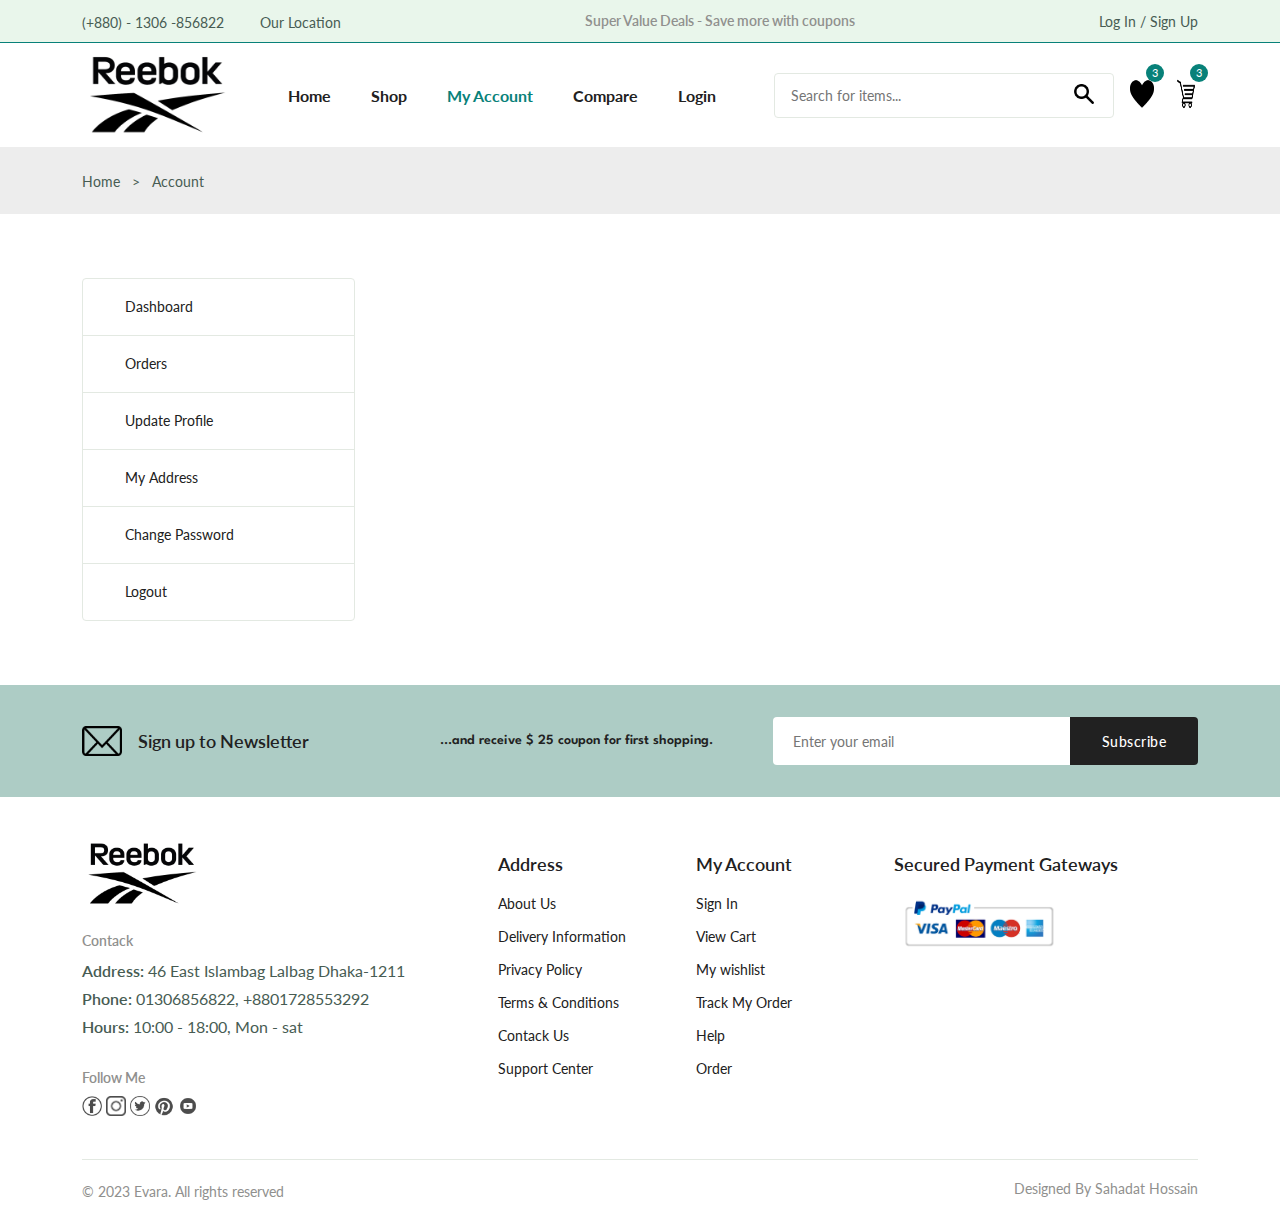
<file: accounts.html>
<!DOCTYPE html>
<html lang="en">

<head>
    <meta charset="UTF-8">
    <meta name="viewport" content="width=device-width, initial-scale=1.0">
    <!--================== flaticon ========================== -->
    <link rel='stylesheet'
        href='https://cdn-uicons.flaticon.com/uicons-regular-straight/css/uicons-regular-straight.css'>

    <!--================== swiper css ========================== -->
    <link rel="stylesheet" href="https://cdn.jsdelivr.net/npm/swiper@11/swiper-bundle.min.css" />

    <!--================== main css ========================== -->
    <link rel="stylesheet" href="assets/styel.css">

    <title>Document</title>
</head>

<body>
    <!--=============== header top ================== -->
    <header class="header">
        <div class="herder__top">
            <div class="header__container container">
                <div class="header__contack">
                    <span>(+880) - 1306 -856822 </span>

                    <span> Our Location</span>
                </div>
                <p class="header__alert-news">
                    Super Value Deals - Save more with coupons
                </p>

                <a href="login-register.html" class="header__top-action">
                    Log In / Sign Up
                </a>
            </div>

        </div>

        <nav class="nav container">
            <a href="index.html" class="nav__logo">
                <img src="img/logo.png" alt="" class="nav__logo-img">
            
            </a>
            <div class="nav__menu" id="nav-menu">
                <ul class="nav__list">
                    <li class="nav__item">
                        <a href="index.html" class="nav__link">Home</a>
                    </li>
                    <li class="nav__item">
                        <a href="shop.html" class="nav__link">Shop</a>
                    </li>
                    <li class="nav__item">
                        <a href="accounts.html" class="nav__link active-link">My Account</a>
                    </li>
                    <li class="nav__item">
                        <a href="compare.html" class="nav__link ">Compare</a>
                    </li>
                    <li class="nav__item">
                        <a href="login-register.html" class="nav__link">Login</a>
                    </li>
                </ul>

                <div class="header__search">
                    <input type="text" placeholder="Search for items..." class="form__input">
                    <button class="search__btn">
                        <img src="img/serarch icons.png" alt="width 20px" height="20px">
                    </button>
                </div>

            </div>

            <div class="header__user-actions">
                <a href="wishlist.html" class="header__action-btn">
                    <img src="img/heart icons.png" alt="width 40px" height="40px">
                    <span class="count">3</span>
                </a>
                <a href="cart.html" class="header__action-btn">
                    <img src="img/cart icons.png" alt="width 40px" height="40px">
                    <span class="count">3</span>
                </a>
            </div>
        </nav>

    </header>
    <!--===============main ================== -->
    <main class="main">
        <!--===============breadcrumb ================== -->
        <section class="breadcrumb">
            <ul class="breadcrumb__list flex container">
                <li><a href="index.html" class="breadcrumb__link">Home</a></li>
                <li><span class="breadcrumb__link">></span></li>
                <li><span class="breadcrumb__link">Account</span></li>
            </ul>
        </section>

        <!--===============account ================== -->
        <section class="accounts section--lg">
            <div class="accounts__container container grid">
                <div class="account__tabs">
                    <p class="account__tab active-tab" data-target="#dashboard">
                        <i class="fi fi-rs-settings-sliders"></i> Dashboard
                    </p>
                    <p class="account__tab" data-target="#orders">
                        <i class="fi fi-rs-shopping-bag"></i> Orders
                    </p>

                    <p class="account__tab" data-target="#update-profile">
                        <i class="fi fi-rs-user"></i> Update Profile
                    </p>

                    <p class="account__tab" data-target="#address">
                        <i class="fi fi-rs-marker"></i> My Address
                    </p>

                    <p class="account__tab" data-target="#change-password">
                        <i class="fi fi-rs-user"></i> Change Password
                    </p>

                    <p class="account__tab">
                        <i class="fi fi-rs-exit"></i> Logout
                    </p>

                </div>

                <div class="tabs__content">
                    <div class="tab__content active-tab" content id="dashboard">
                        <h3 class="tab__header">Hello Sahadat!</h3>

                        <div class="tab__body">
                            <div class="tab__description">From your dashboard. you can easily
                                check & view your recent orders, manage your shipping and billing
                                addresses and edit your password and account details </div>
                        </div>
                    </div>

                    <div class="tab__content" content id="orders">
                        <h3 class="tab__header">Your Orders</h3>

                        <div class="tab__body">
                            <table class="placed__order-table">
                                <tr>
                                    <th>Orders</th>
                                    <th>Date</th>
                                    <th>Status</th>
                                    <th>Total</th>
                                    <th>Actions</th>
                                </tr>

                                <tr>
                                    <td>#6060</td>
                                    <td>Merch 29, 2021</td>
                                    <td>Processing</td>
                                    <td>$150.00</td>
                                    <td><a href="#" class="view__order">View</a></td>
                                </tr>

                                <tr>
                                    <td>#7080</td>
                                    <td>May 12, 2022</td>
                                    <td>Processing</td>
                                    <td>$200.00</td>
                                    <td><a href="#" class="view__order">View</a></td>
                                </tr>

                                <tr>
                                    <td>#10809</td>
                                    <td>April 29, 2023</td>
                                    <td>Processing</td>
                                    <td>$455.00</td>
                                    <td><a href="#" class="view__order">View</a></td>
                                </tr>


                            </table>
                        </div>
                    </div>

                    <div class="tab__content" content id="update-profile">
                        <h3 class="tab__header">Update Profile</h3>

                        <div class="tab__body">
                            <form action="" class="form grid">
                                <input type="text" placeholder="Username" class="form__input">

                                <div class="form__btn">
                                    <button class="btn btn--sm">Save</button>
                                </div>
                            </form>
                        </div>
                    </div>

                    <div class="tab__content" content id="address">
                        <h3 class="tab__header">Shipping Address</h3>

                        <div class="tab__body">
                            <address class="address">
                                3522 Interstaue <br>
                                75 Business Spur, <br>
                                Sault Ste. <br>
                                Marie, MI 49783
                            </address>
                            <p class="city"> New York</p>
                            <a href="" class="edit">Edit</a>
                        </div>
                    </div>

                    <div class="tab__content" content id="change-password">
                        <h3 class="tab__header">Change Password</h3>

                        <div class="tab__body">
                            <form action="" class="form grid">
                                <input type="password" placeholder="Current Password" class="form__input">
                                <input type="password" placeholder="New Password" class="form__input">
                                <input type="password" placeholder="Confirm Password" class="form__input">

                                <div class="form__btn">
                                    <button class="btn btn--sm">Submit</button>
                                </div>
                            </form>
                        </div>
                    </div>



                </div>
            </div>
        </section>

        <!--======================= Newsletter ======================== -->
        <section class="newsletter section ">
            <div class="newsletter__cintainer container grid">
                <h3 class="newsletter__title flex">
                    <img src="img/email.png.png" alt="width 30px" height="30px" class="newsletter__icon">
                    Sign up to Newsletter
                </h3>

                <p class="newsletter__description">
                    ...and receive $ 25 coupon for first shopping.
                </p>

                <form action="" class="newsletter__form">
                    <input type="text" placeholder="Enter your email" class="newsletter__input">
                    <button type="submit" class="newsletter__btn">Subscribe</button>
                </form>
            </div>
        </section>

        <!--================== Footer ===================== -->
        <footer class="footer container">
            <div class="footer__container grid">
                <div class="footer__content">
                    <a href="index.html" class="footer__logo">
                        <img src="img/logo.png" alt="" class="footer__logo-img">
                        
                    </a>

                    <h4 class="footer__subtitle">Contack</h4>

                    <p class="footer__description">
                        <span>Address:</span> 46 East Islambag Lalbag Dhaka-1211
                    </p>

                    <p class="footer__description">
                        <span>Phone:</span> 01306856822, +8801728553292
                    </p>

                    <p class="footer__description">
                        <span>Hours:</span> 10:00 - 18:00, Mon - sat
                    </p>

                    <div class="footer__social">
                        <h4 class="footer__subtitle">Follow Me</h4>

                        <div class="footer__social-links flex">
                            <a href="">
                                <img src="img/facebook.png" alt="width 20px" height="20px" class="footer__social-icon">
                            </a>

                            <a href="">
                                <img src="img/insta.png" alt="width 20px" height="20px" class="footer__social-icon">
                            </a>

                            <a href="">
                                <img src="img/twitter.png" alt="width 20px" height="20px" class="footer__social-icon">
                            </a>

                            <a href="">
                                <img src="img/pinterest.png" alt="width 20px" height="20px" class="footer__social-icon">
                            </a>

                            <a href="">
                                <img src="img/youtube.png" alt="width 20px" height="20px" class="footer__social-icon">
                            </a>
                        </div>
                    </div>
                </div>

                <div class="footer__content">
                    <h3 class="footer__title">Address</h3>

                    <ul class="footer__links">
                        <li><a href="" class="footer__link">About Us</a></li>
                        <li><a href="" class="footer__link">Delivery Information</a></li>
                        <li><a href="" class="footer__link">Privacy Policy</a></li>
                        <li><a href="" class="footer__link">Terms & Conditions</a></li>
                        <li><a href="" class="footer__link">Contack Us</a></li>
                        <li><a href="" class="footer__link">Support Center</a></li>
                    </ul>
                </div>

                <div class="footer__content">
                    <h3 class="footer__title">My Account</h3>

                    <ul class="footer__links">
                        <li><a href="" class="footer__link">Sign In</a></li>
                        <li><a href="" class="footer__link">View Cart</a></li>
                        <li><a href="" class="footer__link">My wishlist</a></li>
                        <li><a href="" class="footer__link">Track My Order</a></li>
                        <li><a href="" class="footer__link">Help</a></li>
                        <li><a href="" class="footer__link">Order</a></li>
                    </ul>
                </div>

                <div class="footer__content">
                    <h3 class="footer__title">Secured Payment Gateways</h3>

                    <img src="img/payment.png" alt="width 100%" height="60px" class="payment__img">
                </div>
            </div>

            <div class="footer__bottom">
                <p class="copyright">&copy; 2023 Evara. All rights reserved</p>
                <span class="designer">Designed By Sahadat Hossain</span>
            </div>
        </footer>

        <!--================== Swiper js ===================== -->
        <script src="https://cdn.jsdelivr.net/npm/swiper@11/swiper-bundle.min.js"></script>

        <!--================== script js ===================== -->
        <script src="assets/main.js"></script>
    </main>
</body>

</html>
</file>
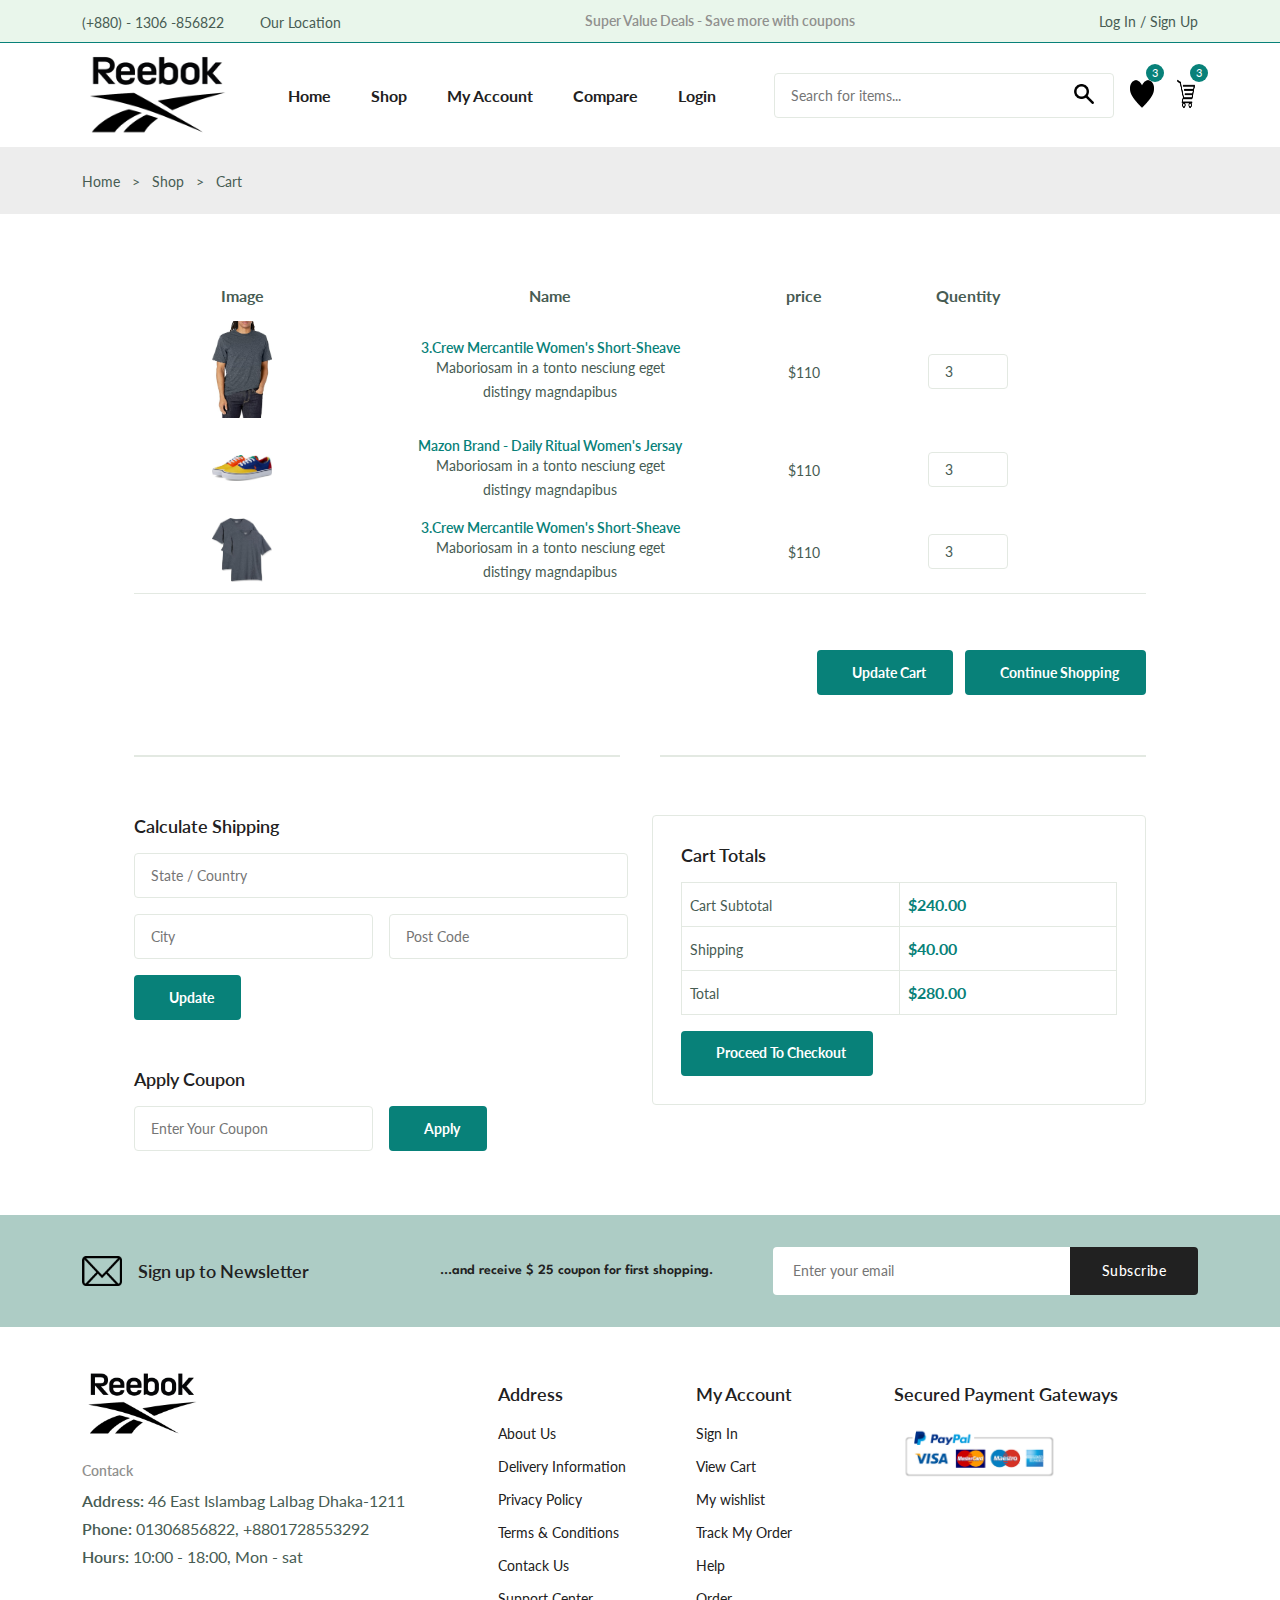
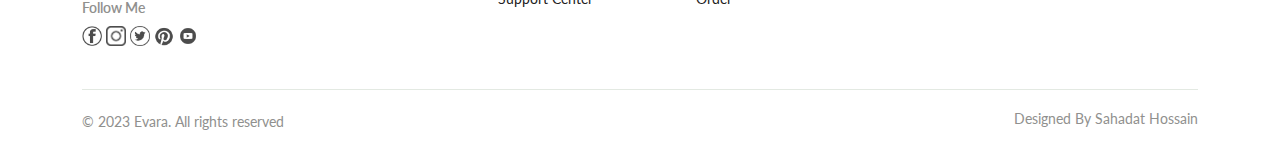
<file: cart.html>
<!DOCTYPE html>
<html lang="en">

<head>
    <meta charset="UTF-8">
    <meta name="viewport" content="width=device-width, initial-scale=1.0">
    <!--================== flaticon ========================== -->
    <link rel='stylesheet'
        href='https://cdn-uicons.flaticon.com/uicons-regular-straight/css/uicons-regular-straight.css'>

    <!--================== swiper css ========================== -->
    <link rel="stylesheet" href="https://cdn.jsdelivr.net/npm/swiper@11/swiper-bundle.min.css" />

    <!--================== main css ========================== -->
    <link rel="stylesheet" href="assets/styel.css">

    <title> Add Cart</title>
</head>

<body>
    <!--=============== header top ================== -->
    <header class="header">
        <div class="herder__top">
            <div class="header__container container">
                <div class="header__contack">
                    <span>(+880) - 1306 -856822 </span>

                    <span> Our Location</span>
                </div>
                <p class="header__alert-news">
                    Super Value Deals - Save more with coupons
                </p>

                <a href="login-register.html" class="header__top-action">
                    Log In / Sign Up
                </a>
            </div>

        </div>

        <nav class="nav container">
            <a href="index.html" class="nav__logo">
                <img src="img/logo.png" alt="" class="nav__logo-img">
               
            </a>
            <div class="nav__menu" id="nav-menu">
                <ul class="nav__list">
                    <li class="nav__item">
                        <a href="index.html" class="nav__link">Home</a>
                    </li>
                    <li class="nav__item">
                        <a href="shop.html" class="nav__link">Shop</a>
                    </li>
                    <li class="nav__item">
                        <a href="accounts.html" class="nav__link">My Account</a>
                    </li>
                    <li class="nav__item">
                        <a href="compare.html" class="nav__link">Compare</a>
                    </li>
                    <li class="nav__item">
                        <a href="login-register.html" class="nav__link">Login</a>
                    </li>
                </ul>

                <div class="header__search">
                    <input type="text" placeholder="Search for items..." class="form__input">
                    <button class="search__btn">
                        <img src="img/serarch icons.png" alt="width 20px" height="20px">
                    </button>
                </div>

            </div>

            <div class="header__user-actions">
                <a href="wishlist.html" class="header__action-btn">
                    <img src="img/heart icons.png" alt="width 40px" height="40px">
                    <span class="count">3</span>
                </a>
                <a href="cart.html" class="header__action-btn">
                    <img src="img/cart icons.png" alt="width 40px" height="40px">
                    <span class="count">3</span>
                </a>
            </div>
        </nav>

    </header>
    <!--===============main ================== -->
    <main class="main">

        <!--===============breadcrumb ================== -->
        <section class="breadcrumb">
            <ul class="breadcrumb__list flex container">
                <li><a href="index.html" class="breadcrumb__link">Home</a></li>
                <li><span class="breadcrumb__link">></span></li>
                <li><span class="breadcrumb__link">Shop</span></li>
                <li><span class="breadcrumb__link">></span></li>
                <li><span class="breadcrumb__link">Cart</span></li>
            </ul>
        </section>

        <!--===============cart ================== -->
        <section class="cart section--lg container">
            <div class="table__container">
                <table class="table">
                    <tr>
                        <th>Image</th>
                        <th>Name</th>
                        <th>price</th>
                        <th>Quentity</th>
                        <th>Subtotal</th>
                        <th>Remove</th>
                    </tr>

                    <tr>
                        <td><img src="img/product1-3.jpg" alt="" class="table__img"></td>
                        <td>
                            <h3 class="table__title">3.Crew Mercantile Women's Short-Sheave</h3>
                            <p class="table__description">Maboriosam in a tonto nesciung eget distingy magndapibus</p>
                        </td>

                        <td><span class="table__price">$110</span></td>

                        <td><input type="number" value="3" class="quentity"></td>

                        <td><span class="table__subtotal">$220</span></td>

                        <td><i class="fi fi-rs-trash table__trash"></i></td>

                    </tr>

                    <tr>
                        <td><img src="img/product12-1.jpg" alt="" class="table__img"></td>
                        <td>
                            <h3 class="table__title">Mazon Brand - Daily Ritual Women's Jersay</h3>
                            <p class="table__description">Maboriosam in a tonto nesciung eget distingy magndapibus</p>
                        </td>

                        <td><span class="table__price">$110</span></td>

                        <td><input type="number" value="3" class="quentity"></td>

                        <td><span class="table__subtotal">$220</span></td>

                        <td><i class="fi fi-rs-trash table__trash"></i></td>

                    </tr>

                    <tr>
                        <td><img src="img/product1-1.jpg" alt="" class="table__img"></td>
                        <td>
                            <h3 class="table__title">3.Crew Mercantile Women's Short-Sheave</h3>
                            <p class="table__description">Maboriosam in a tonto nesciung eget distingy magndapibus</p>
                        </td>

                        <td><span class="table__price">$110</span></td>

                        <td><input type="number" value="3" class="quentity"></td>

                        <td><span class="table__subtotal">$220</span></td>

                        <td><i class="fi fi-rs-trash table__trash"></i></td>

                    </tr>

                </table>
            </div>

            <div class="cart__actions">
                <a href="" class="btn flex btn--sm">
                    <i class="fi-rs-shuffle"></i> Update Cart
                </a>

                <a href="shop.html" class="btn flex btn--sm">
                    <i class="fi-rs-shopping-bag"></i> Continue Shopping
                </a>
            </div>

            <div class="divider">
                <i class="fi fi-rs-fingerprint"></i>
            </div>

            <div class="cart__group grid">
                <div>
                    <div class="cart__shipping">
                        <h3 class="section__title">Calculate Shipping</h3>

                        <form action="" class="form grid">
                            <input type="text" placeholder="State / Country" class="form__input">

                            <div class="form__group grid">
                                <input type="text" placeholder="City" class="form__input">

                                <input type="text" placeholder="Post Code" class="form__input">
                            </div>

                            <div class="form__btn">
                                <button class="btn flex btn--sm">
                                    <i class="fi-rs-shuffle"></i> Update
                                </button>
                            </div>
                        </form>
                    </div>

                    <div class="cart__coupon">
                        <h3 class="section__title">Apply Coupon</h3>

                        <form action="" class="coupon__form form grid">
                            <div class="form__group grid">
                                <input type="text" class="form__input" placeholder="Enter Your Coupon">

                                <div class="form__btn">
                                    <button class="btn flex btn--sm">
                                        <i class="fi-rs-label"></i> Apply
                                    </button>
                                </div>

                            </div>
                        </form>
                    </div>
                </div>
                <div class="cart__total">
                    <h3 class="section__title">Cart Totals</h3>

                    <table class="cart__total-table">
                        <tr>
                            <td><span class="cart__total-title">Cart Subtotal</span></td>
                            <td><span class="cart__total-price">$240.00</span></td>
                        </tr>

                        <tr>
                            <td><span class="cart__total-title">Shipping</span></td>
                            <td><span class="cart__total-price">$40.00</span></td>
                        </tr>

                        <tr>
                            <td><span class="cart__total-title">Total</span></td>
                            <td><span class="cart__total-price">$280.00</span></td>
                        </tr>

                    </table>

                    <a href="checkout.html" class="btn flex btn--md">
                        <i class="fi fi-rs-box-alt"></i> Proceed To Checkout
                    </a>
                </div>
            </div>

        </section>
        <!--======================= Newsletter ======================== -->
        <section class="newsletter section ">
            <div class="newsletter__cintainer container grid">
                <h3 class="newsletter__title flex">
                    <img src="img/email.png.png" alt="width 30px" height="30px" class="newsletter__icon">
                    Sign up to Newsletter
                </h3>

                <p class="newsletter__description">
                    ...and receive $ 25 coupon for first shopping.
                </p>

                <form action="" class="newsletter__form">
                    <input type="text" placeholder="Enter your email" class="newsletter__input">
                    <button type="submit" class="newsletter__btn">Subscribe</button>
                </form>
            </div>
        </section>

        <!--================== Footer ===================== -->
        <footer class="footer container">
            <div class="footer__container grid">
                <div class="footer__content">
                    <a href="index.html" class="footer__logo">
                        <img src="img/logo.png" alt="" class="footer__logo-img">
                        
                    </a>

                    <h4 class="footer__subtitle">Contack</h4>

                    <p class="footer__description">
                        <span>Address:</span> 46 East Islambag Lalbag Dhaka-1211
                    </p>

                    <p class="footer__description">
                        <span>Phone:</span> 01306856822, +8801728553292
                    </p>

                    <p class="footer__description">
                        <span>Hours:</span> 10:00 - 18:00, Mon - sat
                    </p>

                    <div class="footer__social">
                        <h4 class="footer__subtitle">Follow Me</h4>

                        <div class="footer__social-links flex">
                            <a href="">
                                <img src="img/facebook.png" alt="width 20px" height="20px" class="footer__social-icon">
                            </a>

                            <a href="">
                                <img src="img/insta.png" alt="width 20px" height="20px" class="footer__social-icon">
                            </a>

                            <a href="">
                                <img src="img/twitter.png" alt="width 20px" height="20px" class="footer__social-icon">
                            </a>

                            <a href="">
                                <img src="img/pinterest.png" alt="width 20px" height="20px" class="footer__social-icon">
                            </a>

                            <a href="">
                                <img src="img/youtube.png" alt="width 20px" height="20px" class="footer__social-icon">
                            </a>
                        </div>
                    </div>
                </div>

                <div class="footer__content">
                    <h3 class="footer__title">Address</h3>

                    <ul class="footer__links">
                        <li><a href="" class="footer__link">About Us</a></li>
                        <li><a href="" class="footer__link">Delivery Information</a></li>
                        <li><a href="" class="footer__link">Privacy Policy</a></li>
                        <li><a href="" class="footer__link">Terms & Conditions</a></li>
                        <li><a href="" class="footer__link">Contack Us</a></li>
                        <li><a href="" class="footer__link">Support Center</a></li>
                    </ul>
                </div>

                <div class="footer__content">
                    <h3 class="footer__title">My Account</h3>

                    <ul class="footer__links">
                        <li><a href="" class="footer__link">Sign In</a></li>
                        <li><a href="" class="footer__link">View Cart</a></li>
                        <li><a href="" class="footer__link">My wishlist</a></li>
                        <li><a href="" class="footer__link">Track My Order</a></li>
                        <li><a href="" class="footer__link">Help</a></li>
                        <li><a href="" class="footer__link">Order</a></li>
                    </ul>
                </div>

                <div class="footer__content">
                    <h3 class="footer__title">Secured Payment Gateways</h3>

                    <img src="img/payment.png" alt="width 100%" height="60px" class="payment__img">
                </div>
            </div>

            <div class="footer__bottom">
                <p class="copyright">&copy; 2023 Evara. All rights reserved</p>
                <span class="designer">Designed By Sahadat Hossain</span>
            </div>
        </footer>
    </main>
    <!--================== Swiper js ===================== -->
    <script src="https://cdn.jsdelivr.net/npm/swiper@11/swiper-bundle.min.js"></script>

    <!--================== script js ===================== -->
    <script src="assets/main.js"></script>
</body>

</html>
</file>
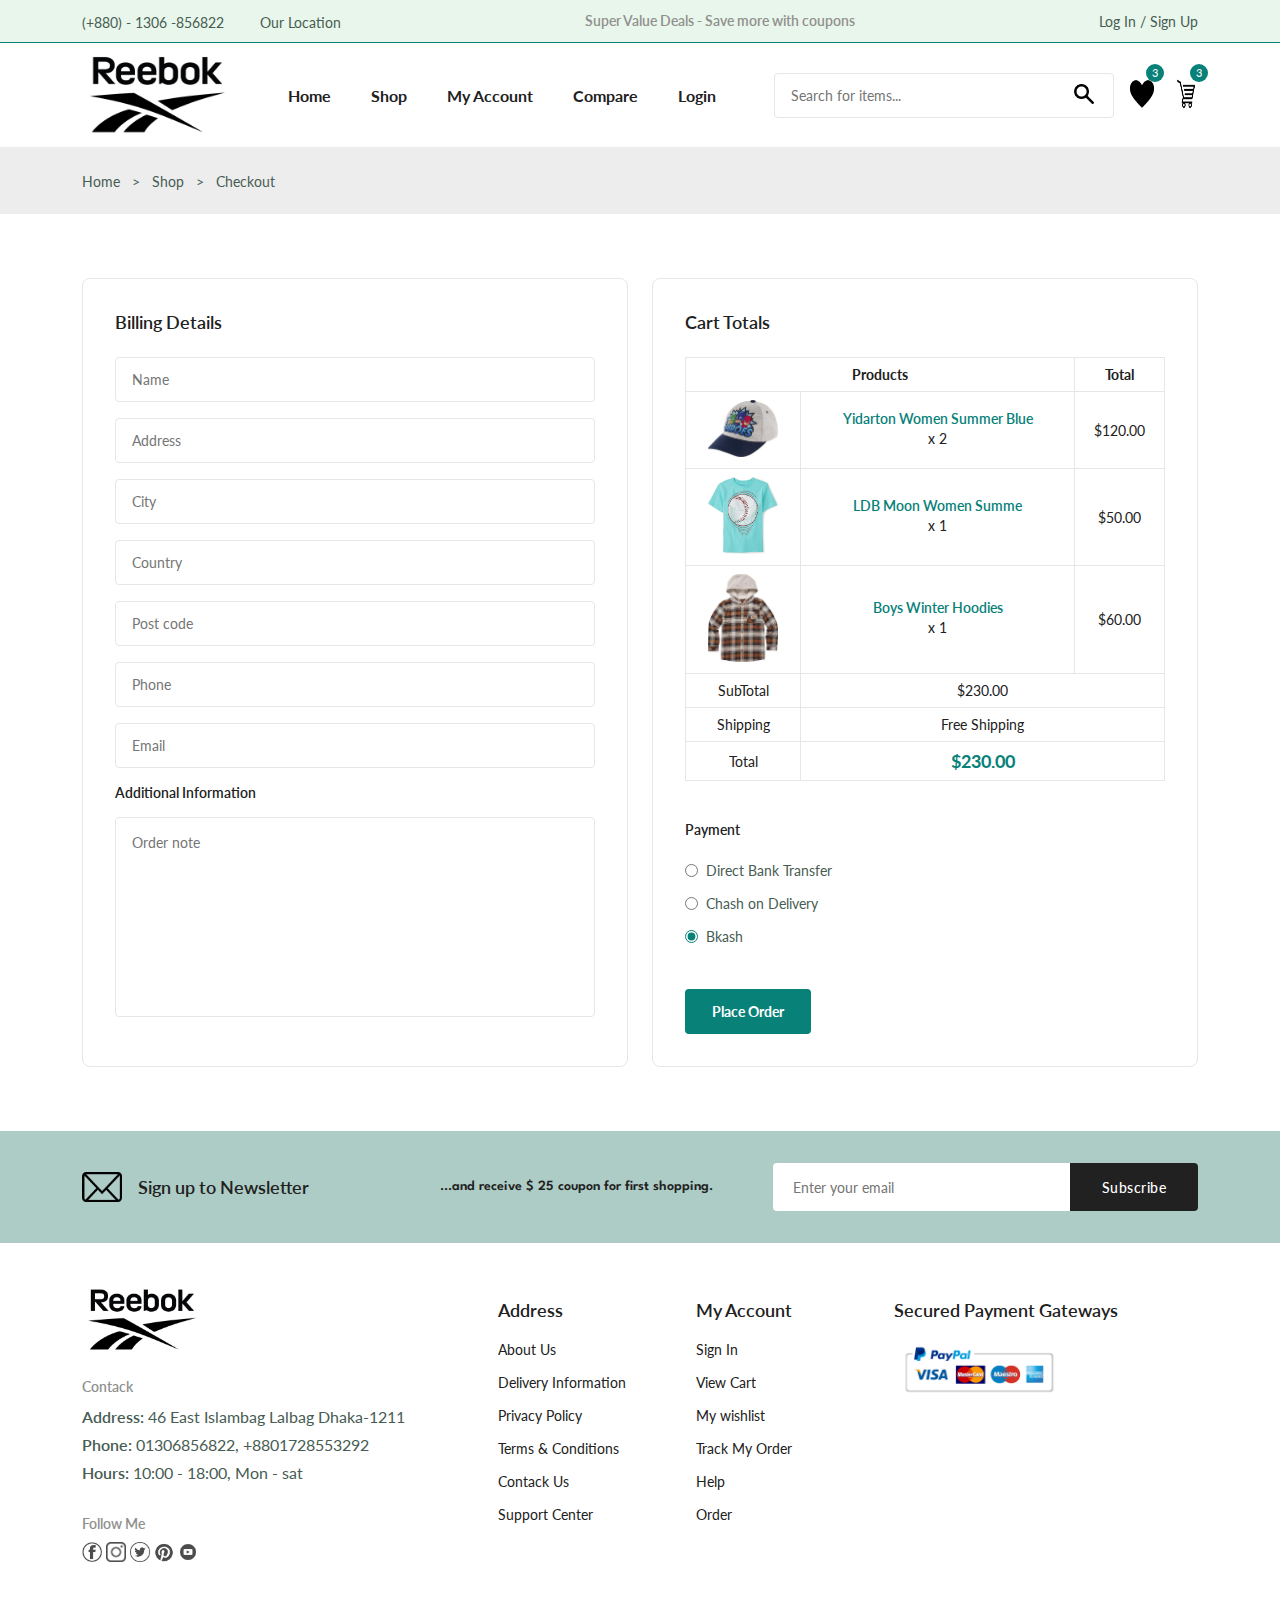
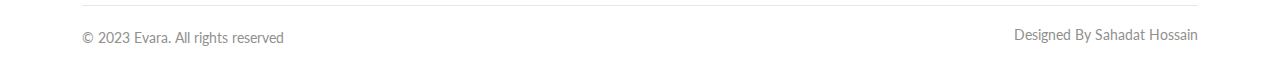
<file: checkout.html>
<!DOCTYPE html>
<html lang="en">

<head>
    <meta charset="UTF-8">
    <meta name="viewport" content="width=device-width, initial-scale=1.0">
    <!--================== flaticon ========================== -->
    <link rel='stylesheet'
        href='https://cdn-uicons.flaticon.com/uicons-regular-straight/css/uicons-regular-straight.css'>

    <!--================== swiper css ========================== -->
    <link rel="stylesheet" href="https://cdn.jsdelivr.net/npm/swiper@11/swiper-bundle.min.css" />

    <!--================== main css ========================== -->
    <link rel="stylesheet" href="assets/styel.css">

    <title>Document</title>
</head>

<body>
    <!--=============== header top ================== -->
    <header class="header">
        <div class="herder__top">
            <div class="header__container container">
                <div class="header__contack">
                    <span>(+880) - 1306 -856822 </span>

                    <span> Our Location</span>
                </div>
                <p class="header__alert-news">
                    Super Value Deals - Save more with coupons
                </p>

                <a href="login-register.html" class="header__top-action">
                    Log In / Sign Up
                </a>
            </div>

        </div>

        <nav class="nav container">
            <a href="index.html" class="nav__logo">
                <img src="img/logo.png" alt="" class="nav__logo-img">
                
            </a>
            <div class="nav__menu" id="nav-menu">
                <ul class="nav__list">
                    <li class="nav__item">
                        <a href="index.html" class="nav__link">Home</a>
                    </li>
                    <li class="nav__item">
                        <a href="shop.html" class="nav__link">Shop</a>
                    </li>
                    <li class="nav__item">
                        <a href="accounts.html" class="nav__link">My Account</a>
                    </li>
                    <li class="nav__item">
                        <a href="compare.html" class="nav__link">Compare</a>
                    </li>
                    <li class="nav__item">
                        <a href="login-register.html" class="nav__link">Login</a>
                    </li>
                </ul>

                <div class="header__search">
                    <input type="text" placeholder="Search for items..." class="form__input">
                    <button class="search__btn">
                        <img src="img/serarch icons.png" alt="width 20px" height="20px">
                    </button>
                </div>

            </div>

            <div class="header__user-actions">
                <a href="wishlist.html" class="header__action-btn">
                    <img src="img/heart icons.png" alt="width 40px" height="40px">
                    <span class="count">3</span>
                </a>
                <a href="cart.html" class="header__action-btn">
                    <img src="img/cart icons.png" alt="width 40px" height="40px">
                    <span class="count">3</span>
                </a>
            </div>
        </nav>

    </header>
    <!--===============main ================== -->
    <main class="main">
        <!--===============breadcrumb ================== -->
        <section class="breadcrumb">
            <ul class="breadcrumb__list flex container">
                <li><a href="index.html" class="breadcrumb__link">Home</a></li>
                <li><span class="breadcrumb__link">></span></li>
                <li><span class="breadcrumb__link">Shop</span></li>
                <li><span class="breadcrumb__link">></span></li>
                <li><span class="breadcrumb__link">Checkout</span></li>
            </ul>
        </section>

        <!--===============checkout ================== -->
        <section class="checkout section--lg">
            <div class="checkout__container container grid">
                <div class="checkout__group">
                    <h3 class="section__title">Billing Details</h3>

                    <form action="" class="form grid">

                        <input type="text" placeholder="Name" class="form__input">

                        <input type="text" placeholder="Address" class="form__input">

                        <input type="text" placeholder="City" class="form__input">

                        <input type="text" placeholder="Country" class="form__input">

                        <input type="text" placeholder="Post code" class="form__input">

                        <input type="number" placeholder="Phone" class="form__input">

                        <input type="email" placeholder="Email" class="form__input">

                        <h3 class="checkout__title">Additional Information</h3>

                        <textarea name="" placeholder="Order note" id="" cols="30" rows="10"
                            class="form__input textarea"></textarea>
                    </form>
                </div>

                <div class="checkout__group">
                    <h3 class="section__title">Cart Totals</h3>

                    <table class="order__table">
                        <tr>
                            <th colspan="2">Products</th>
                            <th>Total</th>
                        </tr>

                        <tr>
                            <td><img src="img/product14-1.jpg" alt="" class="order__img"></td>

                            <td>
                                <h3 class="table__title">Yidarton Women Summer Blue</h3>
                                <p class="table__quantity">x 2</p>
                            </td>

                            <td><span class="table__price">$120.00</span></td>
                        </tr>

                        <tr>
                            <td><img src="img/product18-2.jpg" alt="" class="order__img"></td>

                            <td>
                                <h3 class="table__title">LDB Moon Women Summe</h3>
                                <p class="table__quantity">x 1</p>
                            </td>

                            <td><span class="table__price">$50.00</span></td>
                        </tr>

                        <tr>
                            <td><img src="img/product21-3.jpg" alt="" class="order__img"></td>

                            <td>
                                <h3 class="table__title">Boys Winter Hoodies</h3>
                                <p class="table__quantity">x 1</p>
                            </td>

                            <td><span class="table__price">$60.00</span></td>
                        </tr>

                        <tr>
                           <td> <span class="order__subtitle">SubTotal</span></td>
                            <td colspan="2"><span class="table__price">$230.00</span></td>
                        </tr>

                        <tr>
                            <td><span class="order__subtitle">Shipping</span></td>
                            <td colspan="2"><span class="table__price">Free Shipping</span></td>
                        </tr>

                        <tr>
                            <td><span class="order__subtitle">Total</span></td>
                            <td colspan="2"><span class="order__grand-total">$230.00</span></td>
                        </tr>
                        
                        

                    </table>

                    <div class="payment__methods">
                        <h3 class="checkout__title payment__title">Payment</h3>

                        <div class="payment__option flex">
                            <input type="radio" name="radio" checked class="payment__input">
                            <label for="" class="payment__label">Direct Bank Transfer</label>
                        </div>

                        <div class="payment__option flex">
                            <input type="radio" name="radio" checked class="payment__input">
                            <label for="" class="payment__label">Chash on Delivery</label>
                        </div>

                        <div class="payment__option flex">
                            <input type="radio" name="radio" checked class="payment__input">
                            <label for="" class="payment__label">Bkash</label>
                        </div>

                    </div>

                    <button class="btn btn--sm">Place Order</button>
                </div>
            </div>
        </section>

        <!--======================= Newsletter ======================== -->
        <section class="newsletter section ">
            <div class="newsletter__cintainer container grid">
                <h3 class="newsletter__title flex">
                    <img src="img/email.png.png" alt="width 30px" height="30px" class="newsletter__icon">
                    Sign up to Newsletter
                </h3>

                <p class="newsletter__description">
                    ...and receive $ 25 coupon for first shopping.
                </p>

                <form action="" class="newsletter__form">
                    <input type="text" placeholder="Enter your email" class="newsletter__input">
                    <button type="submit" class="newsletter__btn">Subscribe</button>
                </form>
            </div>
        </section>

        <!--================== Footer ===================== -->
        <footer class="footer container">
            <div class="footer__container grid">
                <div class="footer__content">
                    <a href="index.html" class="footer__logo">
                        <img src="img/logo.png" alt="" class="footer__logo-img">
                       
                    </a>

                    <h4 class="footer__subtitle">Contack</h4>

                    <p class="footer__description">
                        <span>Address:</span> 46 East Islambag Lalbag Dhaka-1211
                    </p>

                    <p class="footer__description">
                        <span>Phone:</span> 01306856822, +8801728553292
                    </p>

                    <p class="footer__description">
                        <span>Hours:</span> 10:00 - 18:00, Mon - sat
                    </p>

                    <div class="footer__social">
                        <h4 class="footer__subtitle">Follow Me</h4>

                        <div class="footer__social-links flex">
                            <a href="">
                                <img src="img/facebook.png" alt="width 20px" height="20px" class="footer__social-icon">
                            </a>

                            <a href="">
                                <img src="img/insta.png" alt="width 20px" height="20px" class="footer__social-icon">
                            </a>

                            <a href="">
                                <img src="img/twitter.png" alt="width 20px" height="20px" class="footer__social-icon">
                            </a>

                            <a href="">
                                <img src="img/pinterest.png" alt="width 20px" height="20px" class="footer__social-icon">
                            </a>

                            <a href="">
                                <img src="img/youtube.png" alt="width 20px" height="20px" class="footer__social-icon">
                            </a>
                        </div>
                    </div>
                </div>

                <div class="footer__content">
                    <h3 class="footer__title">Address</h3>

                    <ul class="footer__links">
                        <li><a href="" class="footer__link">About Us</a></li>
                        <li><a href="" class="footer__link">Delivery Information</a></li>
                        <li><a href="" class="footer__link">Privacy Policy</a></li>
                        <li><a href="" class="footer__link">Terms & Conditions</a></li>
                        <li><a href="" class="footer__link">Contack Us</a></li>
                        <li><a href="" class="footer__link">Support Center</a></li>
                    </ul>
                </div>

                <div class="footer__content">
                    <h3 class="footer__title">My Account</h3>

                    <ul class="footer__links">
                        <li><a href="" class="footer__link">Sign In</a></li>
                        <li><a href="" class="footer__link">View Cart</a></li>
                        <li><a href="" class="footer__link">My wishlist</a></li>
                        <li><a href="" class="footer__link">Track My Order</a></li>
                        <li><a href="" class="footer__link">Help</a></li>
                        <li><a href="" class="footer__link">Order</a></li>
                    </ul>
                </div>

                <div class="footer__content">
                    <h3 class="footer__title">Secured Payment Gateways</h3>

                    <img src="img/payment.png" alt="width 100%" height="60px" class="payment__img">
                </div>
            </div>

            <div class="footer__bottom">
                <p class="copyright">&copy; 2023 Evara. All rights reserved</p>
                <span class="designer">Designed By Sahadat Hossain</span>
            </div>
        </footer>

        <!--================== Swiper js ===================== -->
        <script src="https://cdn.jsdelivr.net/npm/swiper@11/swiper-bundle.min.js"></script>

        <!--================== script js ===================== -->
        <script src="assets/main.js"></script>
    </main>
</body>

</html>
</file>
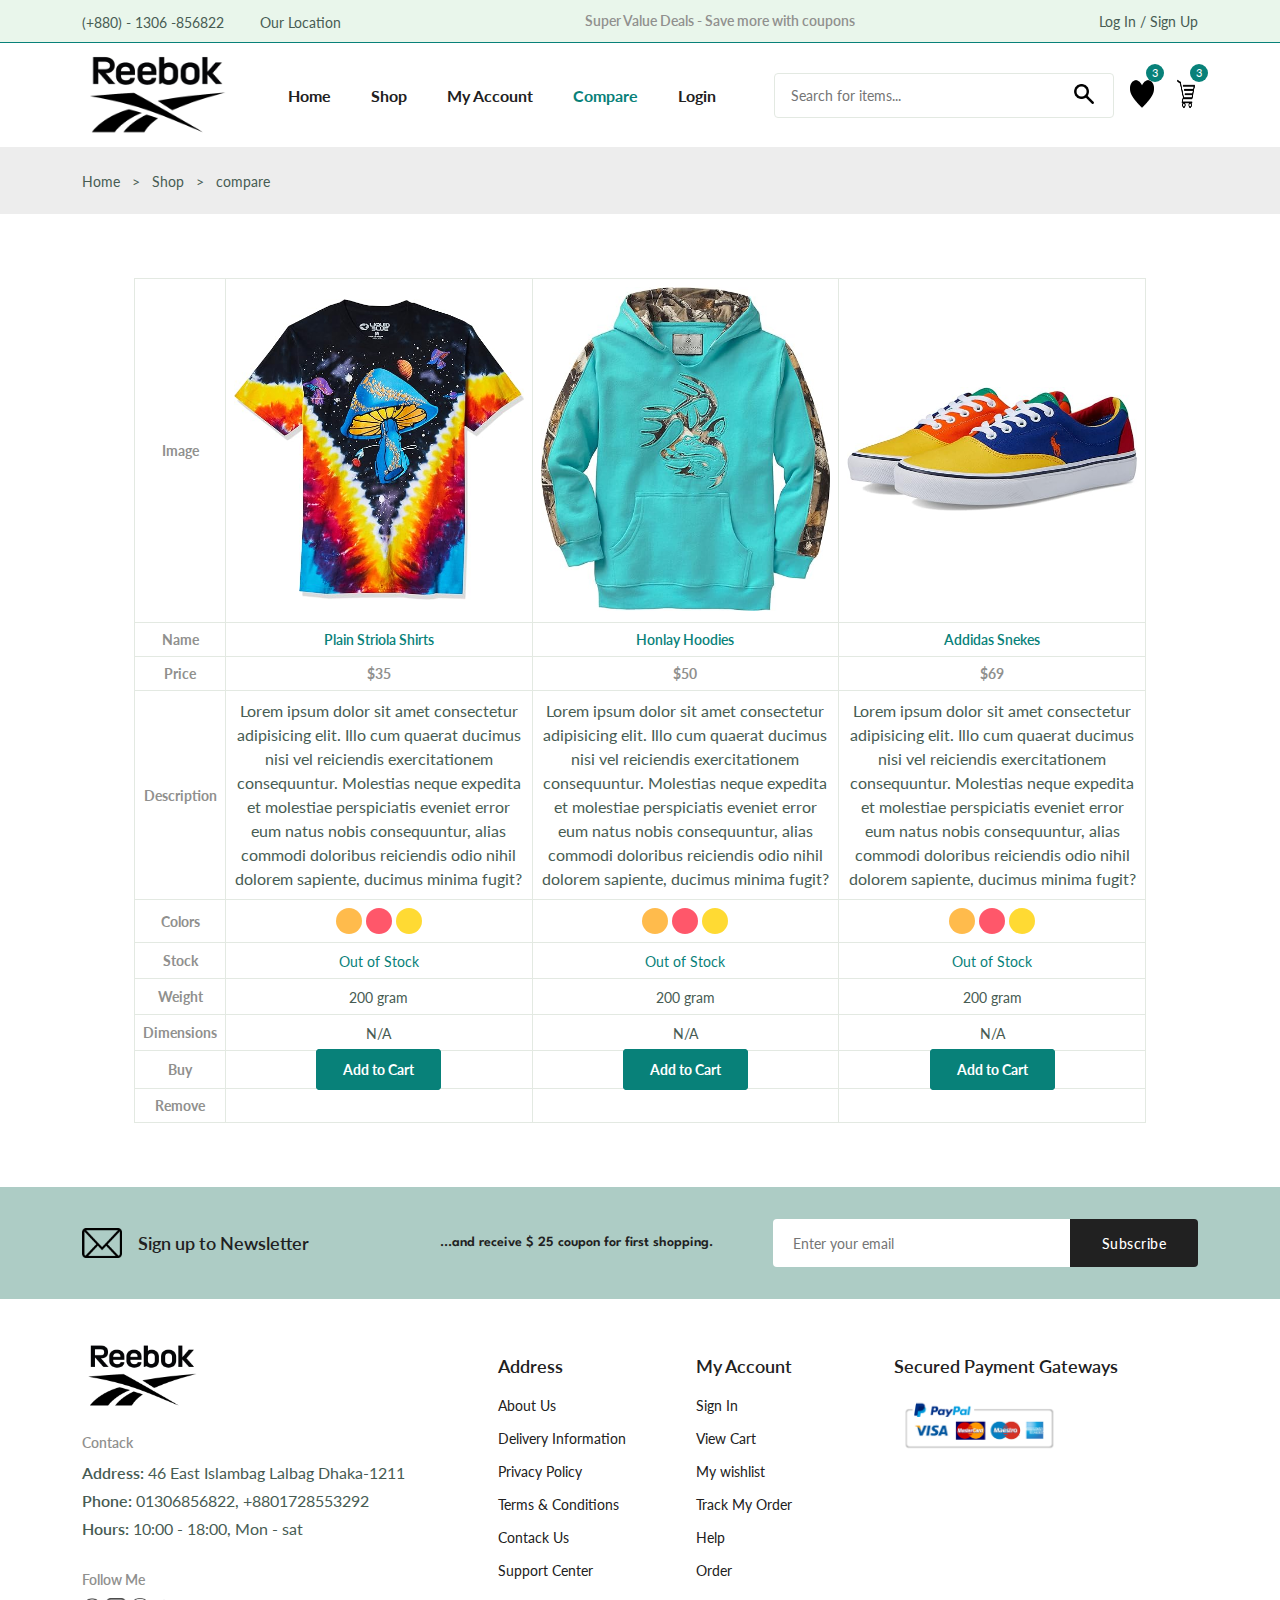
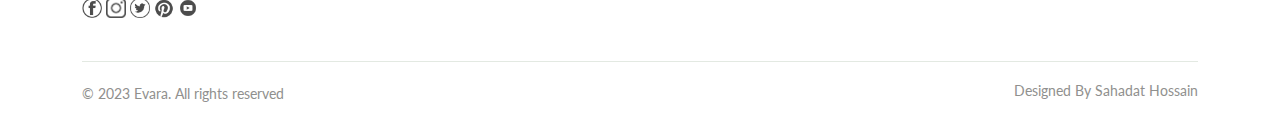
<file: compare.html>
<!DOCTYPE html>
<html lang="en">

<head>
    <meta charset="UTF-8">
    <meta name="viewport" content="width=device-width, initial-scale=1.0">
    <!--================== flaticon ========================== -->
    <link rel='stylesheet'
        href='https://cdn-uicons.flaticon.com/uicons-regular-straight/css/uicons-regular-straight.css'>

    <!--================== swiper css ========================== -->
    <link rel="stylesheet" href="https://cdn.jsdelivr.net/npm/swiper@11/swiper-bundle.min.css" />

    <!--================== main css ========================== -->
    <link rel="stylesheet" href="assets/styel.css">

    <title>Document</title>
</head>

<body>
    <!--=============== header top ================== -->
    <header class="header">
        <div class="herder__top">
            <div class="header__container container">
                <div class="header__contack">
                    <span>(+880) - 1306 -856822 </span>

                    <span> Our Location</span>
                </div>
                <p class="header__alert-news">
                    Super Value Deals - Save more with coupons
                </p>

                <a href="login-register.html" class="header__top-action">
                    Log In / Sign Up
                </a>
            </div>

        </div>

        <nav class="nav container">
            <a href="index.html" class="nav__logo">
                <img src="img/logo.png" alt="" class="nav__logo-img">
                
            </a>
            <div class="nav__menu" id="nav-menu">
                <ul class="nav__list">
                    <li class="nav__item">
                        <a href="index.html" class="nav__link">Home</a>
                    </li>
                    <li class="nav__item">
                        <a href="shop.html" class="nav__link">Shop</a>
                    </li>
                    <li class="nav__item">
                        <a href="accounts.html" class="nav__link">My Account</a>
                    </li>
                    <li class="nav__item">
                        <a href="compare.html" class="nav__link active-link">Compare</a>
                    </li>
                    <li class="nav__item">
                        <a href="login-register.html" class="nav__link">Login</a>
                    </li>
                </ul>

                <div class="header__search">
                    <input type="text" placeholder="Search for items..." class="form__input">
                    <button class="search__btn">
                        <img src="img/serarch icons.png" alt="width 20px" height="20px">
                    </button>
                </div>

            </div>

            <div class="header__user-actions">
                <a href="wishlist.html" class="header__action-btn">
                    <img src="img/heart icons.png" alt="width 40px" height="40px">
                    <span class="count">3</span>
                </a>
                <a href="cart.html" class="header__action-btn">
                    <img src="img/cart icons.png" alt="width 40px" height="40px">
                    <span class="count">3</span>
                </a>
            </div>
        </nav>

    </header>
    <!--===============main ================== -->
    <main class="main">
        <!--===============breadcrumb ================== -->
        <section class="breadcrumb">
            <ul class="breadcrumb__list flex container">
                <li><a href="index.html" class="breadcrumb__link">Home</a></li>
                <li><span class="breadcrumb__link">></span></li>
                <li><span class="breadcrumb__link">Shop</span></li>
                <li><span class="breadcrumb__link">></span></li>
                <li><span class="breadcrumb__link">compare</span></li>
            </ul>
        </section>

        <!--=============== compare ================== -->
        <section class="compare container section--lg">
            <table class="compare__table">
                <tr>
                    <th>Image</th>
                    <td><img src="img/product15-1.jpg" alt="" class="compare__img"></td>

                    <td><img src="img/product19-3.jpg" alt="" class="compare__img"></td>

                    <td><img src="img/product12-1.jpg" alt="" class="compare__img"></td>
                </tr>

                <tr>
                    <th>Name</th>
                    <td>
                        <h3 class="table__title">Plain Striola Shirts</h3>
                    </td>
                    <td>
                        <h3 class="table__title">Honlay Hoodies</h3>
                    </td>
                    <td>
                        <h3 class="table__title">Addidas Snekes</h3>
                    </td>
                </tr>

                <tr>
                    <th>Price</th>
                    <th><span class="table__price">$35</span></th>
                    <th><span class="table__price">$50</span></th>
                    <th><span class="table__price">$69</span></th>
                </tr>

                <tr>
                    <th>Description</th>
                    <td>
                        <p>
                            Lorem ipsum dolor sit amet consectetur adipisicing elit.
                            Illo cum quaerat ducimus nisi vel reiciendis exercitationem
                            consequuntur. Molestias neque expedita et molestiae perspiciatis
                            eveniet error eum natus nobis consequuntur, alias commodi doloribus
                            reiciendis odio nihil dolorem sapiente, ducimus minima fugit?
                        </p>
                    </td>

                    <td>
                        <p>
                            Lorem ipsum dolor sit amet consectetur adipisicing elit.
                            Illo cum quaerat ducimus nisi vel reiciendis exercitationem
                            consequuntur. Molestias neque expedita et molestiae perspiciatis
                            eveniet error eum natus nobis consequuntur, alias commodi doloribus
                            reiciendis odio nihil dolorem sapiente, ducimus minima fugit?
                        </p>
                    </td>

                    <td>
                        <p>
                            Lorem ipsum dolor sit amet consectetur adipisicing elit.
                            Illo cum quaerat ducimus nisi vel reiciendis exercitationem
                            consequuntur. Molestias neque expedita et molestiae perspiciatis
                            eveniet error eum natus nobis consequuntur, alias commodi doloribus
                            reiciendis odio nihil dolorem sapiente, ducimus minima fugit?
                        </p>
                    </td>

                </tr>

                <tr>
                    <th>Colors</th>
                    <td>
                        <ul class="color__list compare__colors">
                            <li><a href="#" class="color__link" style="background-color: hsl(37, 100%, 65%);"></a></li>
                            <li><a href="#" class="color__link" style="background-color: hsl(353, 100%, 67%);"></a></li>
                            <li><a href="#" class="color__link" style="background-color: hsl(49, 100%, 60%);"></a></li>
                        </ul>
                    </td>

                    <td>
                        <ul class="color__list compare__colors">
                            <li><a href="#" class="color__link" style="background-color: hsl(37, 100%, 65%);"></a></li>
                            <li><a href="#" class="color__link" style="background-color: hsl(353, 100%, 67%);"></a></li>
                            <li><a href="#" class="color__link" style="background-color: hsl(49, 100%, 60%);"></a></li>
                        </ul>
                    </td>

                    <td>
                        <ul class="color__list compare__colors">
                            <li><a href="#" class="color__link" style="background-color: hsl(37, 100%, 65%);"></a></li>
                            <li><a href="#" class="color__link" style="background-color: hsl(353, 100%, 67%);"></a></li>
                            <li><a href="#" class="color__link" style="background-color: hsl(49, 100%, 60%);"></a></li>
                        </ul>
                    </td>
                </tr>

                <tr>
                    <th>Stock</th>
                    <td><span class="table__stock">Out of Stock</span></td>
                    <td><span class="table__stock">Out of Stock</span></td>
                    <td><span class="table__stock">Out of Stock</span></td>
                </tr>

                <tr>
                    <th>Weight</th>
                    <td><span class="table__weight">200 gram</span></td>
                    <td><span class="table__weight">200 gram</span></td>
                    <td><span class="table__weight">200 gram</span></td>
                </tr>

                <tr>
                    <th>Dimensions</th>
                    <td><span class="table__dimension">N/A</span></td>
                    <td><span class="table__dimension">N/A</span></td>
                    <td><span class="table__dimension">N/A</span></td>
                </tr>

                <tr>
                    <th>Buy</th>
                    <td><a href="" class="btn btn--sm">Add to Cart</a></td>
                    <td><a href="" class="btn btn--sm">Add to Cart</a></td>
                    <td><a href="" class="btn btn--sm">Add to Cart</a></td>
                </tr>

                <tr>
                    <th>Remove</th>
                    <td><i class="fi fi-rs-trash table__trash"></i></td>
                    <td><i class="fi fi-rs-trash table__trash"></i></td>
                    <td><i class="fi fi-rs-trash table__trash"></i></td>
                </tr>
            </table>
        </section>

        <!--======================= Newsletter ======================== -->
        <section class="newsletter section ">
            <div class="newsletter__cintainer container grid">
                <h3 class="newsletter__title flex">
                    <img src="img/email.png.png" alt="width 30px" height="30px" class="newsletter__icon">
                    Sign up to Newsletter
                </h3>

                <p class="newsletter__description">
                    ...and receive $ 25 coupon for first shopping.
                </p>

                <form action="" class="newsletter__form">
                    <input type="text" placeholder="Enter your email" class="newsletter__input">
                    <button type="submit" class="newsletter__btn">Subscribe</button>
                </form>
            </div>
        </section>

        <!--================== Footer ===================== -->
        <footer class="footer container">
            <div class="footer__container grid">
                <div class="footer__content">
                    <a href="index.html" class="footer__logo">
                        <img src="img/logo.png" alt="" class="footer__logo-img">
                        
                    </a>

                    <h4 class="footer__subtitle">Contack</h4>

                    <p class="footer__description">
                        <span>Address:</span> 46 East Islambag Lalbag Dhaka-1211
                    </p>

                    <p class="footer__description">
                        <span>Phone:</span> 01306856822, +8801728553292
                    </p>

                    <p class="footer__description">
                        <span>Hours:</span> 10:00 - 18:00, Mon - sat
                    </p>

                    <div class="footer__social">
                        <h4 class="footer__subtitle">Follow Me</h4>

                        <div class="footer__social-links flex">
                            <a href="">
                                <img src="img/facebook.png" alt="width 20px" height="20px" class="footer__social-icon">
                            </a>

                            <a href="">
                                <img src="img/insta.png" alt="width 20px" height="20px" class="footer__social-icon">
                            </a>

                            <a href="">
                                <img src="img/twitter.png" alt="width 20px" height="20px" class="footer__social-icon">
                            </a>

                            <a href="">
                                <img src="img/pinterest.png" alt="width 20px" height="20px" class="footer__social-icon">
                            </a>

                            <a href="">
                                <img src="img/youtube.png" alt="width 20px" height="20px" class="footer__social-icon">
                            </a>
                        </div>
                    </div>
                </div>

                <div class="footer__content">
                    <h3 class="footer__title">Address</h3>

                    <ul class="footer__links">
                        <li><a href="" class="footer__link">About Us</a></li>
                        <li><a href="" class="footer__link">Delivery Information</a></li>
                        <li><a href="" class="footer__link">Privacy Policy</a></li>
                        <li><a href="" class="footer__link">Terms & Conditions</a></li>
                        <li><a href="" class="footer__link">Contack Us</a></li>
                        <li><a href="" class="footer__link">Support Center</a></li>
                    </ul>
                </div>

                <div class="footer__content">
                    <h3 class="footer__title">My Account</h3>

                    <ul class="footer__links">
                        <li><a href="" class="footer__link">Sign In</a></li>
                        <li><a href="" class="footer__link">View Cart</a></li>
                        <li><a href="" class="footer__link">My wishlist</a></li>
                        <li><a href="" class="footer__link">Track My Order</a></li>
                        <li><a href="" class="footer__link">Help</a></li>
                        <li><a href="" class="footer__link">Order</a></li>
                    </ul>
                </div>

                <div class="footer__content">
                    <h3 class="footer__title">Secured Payment Gateways</h3>

                    <img src="img/payment.png" alt="width 100%" height="60px" class="payment__img">
                </div>
            </div>

            <div class="footer__bottom">
                <p class="copyright">&copy; 2023 Evara. All rights reserved</p>
                <span class="designer">Designed By Sahadat Hossain</span>
            </div>
        </footer>

        <!--================== Swiper js ===================== -->
        <script src="https://cdn.jsdelivr.net/npm/swiper@11/swiper-bundle.min.js"></script>

        <!--================== script js ===================== -->
        <script src="assets/main.js"></script>
    </main>
</body>

</html>
</file>
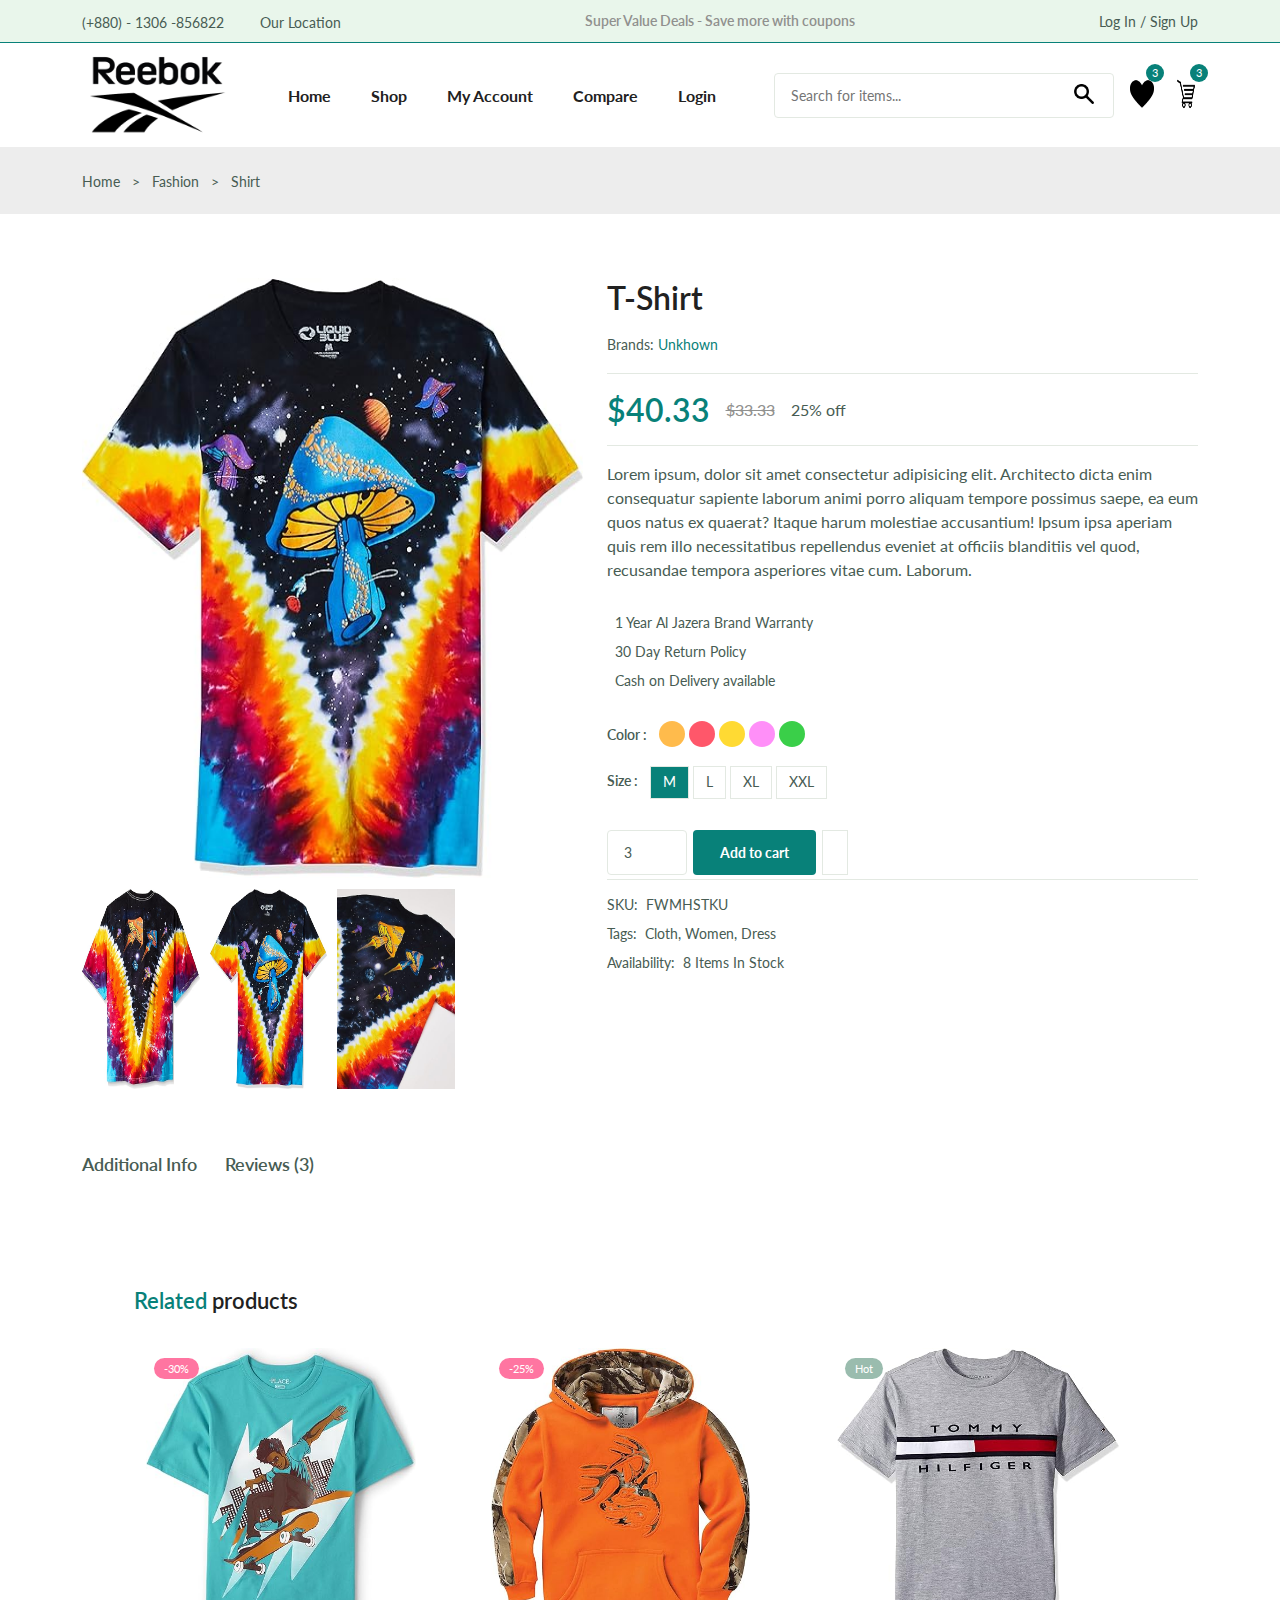
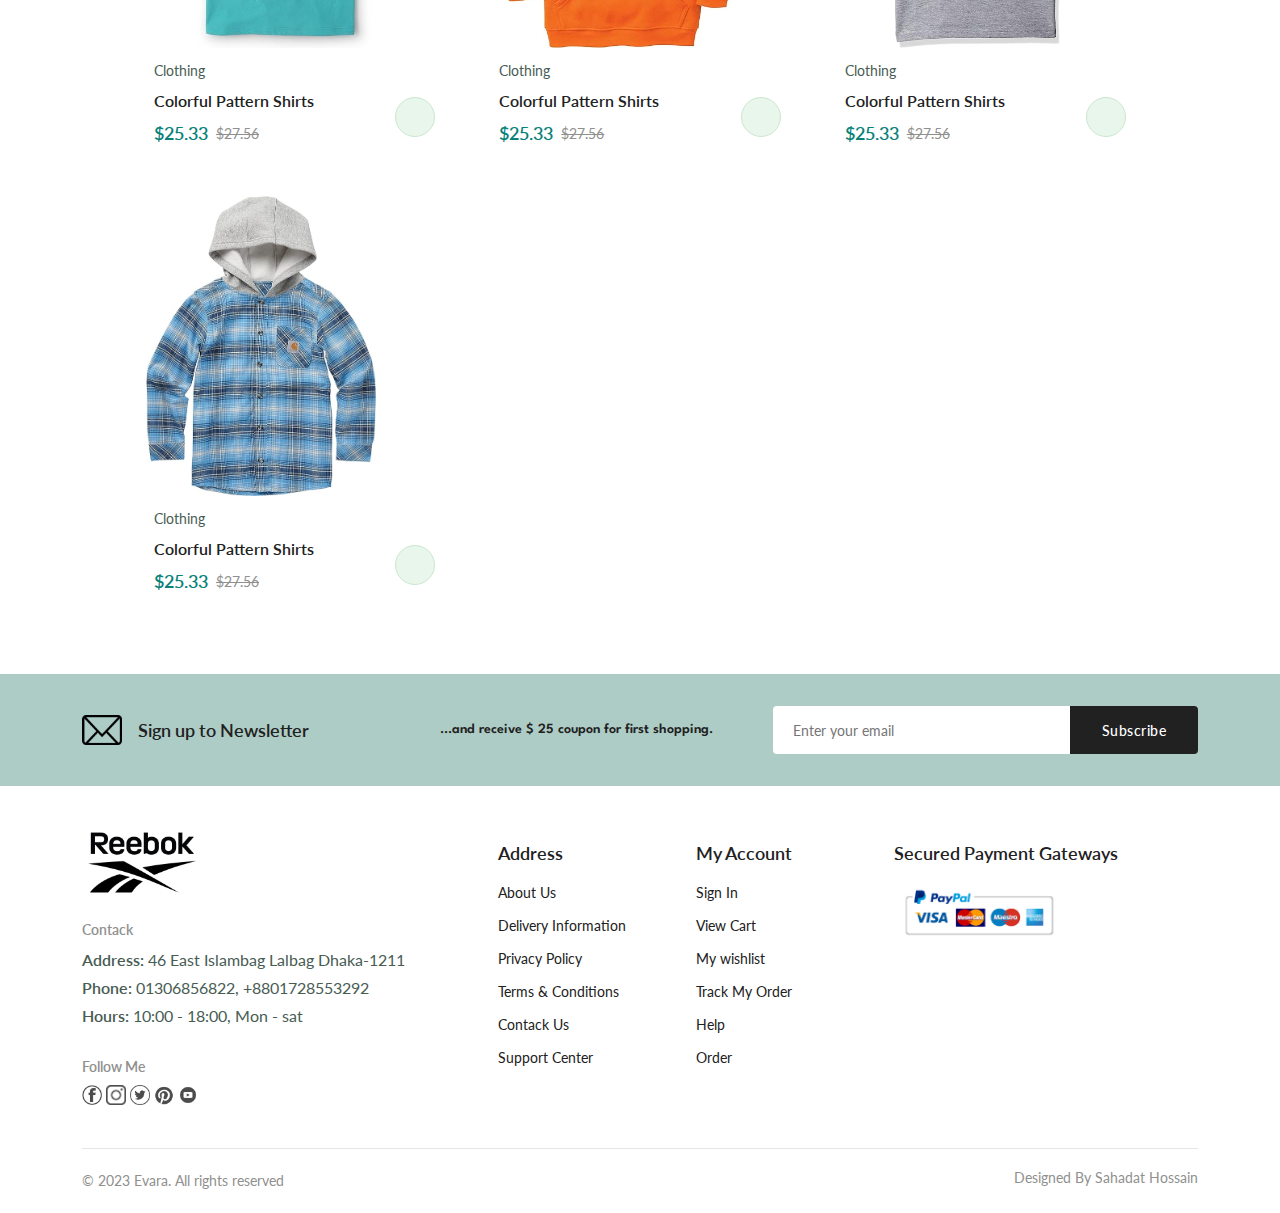
<file: details.html>
<!DOCTYPE html>
<html lang="en">

<head>
    <meta charset="UTF-8">
    <meta name="viewport" content="width=device-width, initial-scale=1.0">
    <!--================== flaticon ========================== -->
    <link rel='stylesheet'
        href='https://cdn-uicons.flaticon.com/uicons-regular-straight/css/uicons-regular-straight.css'>

    <!--================== swiper css ========================== -->
    <link rel="stylesheet" href="https://cdn.jsdelivr.net/npm/swiper@11/swiper-bundle.min.css" />

    <!--================== main css ========================== -->
    <link rel="stylesheet" href="assets/styel.css">
    <title>unic fashion/ details</title>
</head>

<body>
    <!--=============== header top ================== -->
    <header class="header">
        <div class="herder__top">
            <div class="header__container container">
                <div class="header__contack">
                    <span>(+880) - 1306 -856822 </span>

                    <span> Our Location</span>
                </div>
                <p class="header__alert-news">
                    Super Value Deals - Save more with coupons
                </p>

                <a href="login-register.html" class="header__top-action">
                    Log In / Sign Up
                </a>
            </div>

        </div>

        <nav class="nav container">
            <a href="index.html" class="nav__logo">
                <img src="img/logo.png" alt="" class="nav__logo-img">
                
            </a>
            <div class="nav__menu" id="nav-menu">
                <ul class="nav__list">
                    <li class="nav__item">
                        <a href="index.html" class="nav__link">Home</a>
                    </li>
                    <li class="nav__item">
                        <a href="shop.html" class="nav__link">Shop</a>
                    </li>
                    <li class="nav__item">
                        <a href="accounts.html" class="nav__link">My Account</a>
                    </li>
                    <li class="nav__item">
                        <a href="compare.html" class="nav__link">Compare</a>
                    </li>
                    <li class="nav__item">
                        <a href="login-register.html" class="nav__link">Login</a>
                    </li>
                </ul>

                <div class="header__search">
                    <input type="text" placeholder="Search for items..." class="form__input">
                    <button class="search__btn">
                        <img src="img/serarch icons.png" alt="width 20px" height="20px">
                    </button>
                </div>

            </div>

            <div class="header__user-actions">
                <a href="wishlist.html" class="header__action-btn">
                    <img src="img/heart icons.png" alt="width 40px" height="40px">
                    <span class="count">3</span>
                </a>
                <a href="cart.html" class="header__action-btn">
                    <img src="img/cart icons.png" alt="width 40px" height="40px">
                    <span class="count">3</span>
                </a>
            </div>
        </nav>

    </header>
    <!--===============main ================== -->
    <main class="main">
        <!--===============breadcrumb ================== -->
        <section class="breadcrumb">
            <ul class="breadcrumb__list flex container">
                <li><a href="index.html" class="breadcrumb__link">Home</a></li>
                <li><span class="breadcrumb__link">></span></li>
                <li><span class="breadcrumb__link">Fashion</span></li>
                <li><span class="breadcrumb__link">></span></li>
                <li><span class="breadcrumb__link">Shirt</span></li>
            </ul>
        </section>
        <!--===============details ================== -->
        <section class="details section--lg">
            <div class="details__container container grid">
                <div class="details__group">
                    <img src="img/product15-1.jpg" alt="width 600px" height="600px" class="details__img">

                    <div class="details__small-images grid">
                        <img src="img/product15-2.jpg" alt="" class="details__small-img">
                        <img src="img/product15-1.jpg" alt="" class="details__small-img">
                        <img src="img/product15-3.jpg" alt="" class="details__small-img">
                    </div>
                </div>

                <div class="details__group">
                    <h3 class="details__title">T-Shirt</h3>
                    <p class="details__brand">Brands: <span>Unkhown</span></p>

                    <div class="details__price flex">
                        <span class="new__price">$40.33</span>
                        <span class="old__price">$33.33</span>
                        <span class="save__price"> 25% off</span>
                    </div>

                    <p class="short__description">
                        Lorem ipsum, dolor sit amet consectetur adipisicing elit.
                        Architecto dicta enim consequatur sapiente laborum animi porro
                        aliquam tempore possimus saepe, ea eum quos natus ex quaerat? Itaque
                        harum molestiae accusantium! Ipsum ipsa aperiam quis rem illo necessitatibus
                        repellendus eveniet at officiis blanditiis vel quod, recusandae tempora
                        asperiores vitae cum. Laborum.
                    </p>

                    <ul class="product__list">
                        <li class="list__item flex">
                            <i class="fi-rs-crown"></i> 1 Year Al Jazera Brand Warranty
                        </li>
                        <li class="list__item flex">
                            <i class="fi-rs-refresh"></i> 30 Day Return Policy
                        </li>
                        <li class="list__item flex">
                            <i class="fi-rs-credit-card"></i> Cash on Delivery available
                        </li>
                    </ul>

                    <div class="details__color flex">
                        <span class="details__color-title">Color : </span>

                        <ul class="color__list">
                            <li><a href="#" class="color__link" style="background-color: hsl(37, 100%, 65%);"></a></li>
                            <li><a href="#" class="color__link" style="background-color: hsl(353, 100%, 67%);"></a></li>
                            <li><a href="#" class="color__link" style="background-color: hsl(49, 100%, 60%);"></a></li>
                            <li><a href="#" class="color__link" style="background-color: hsl(304, 100%, 78%);"></a></li>
                            <li><a href="#" class="color__link" style="background-color: hsl(126, 61%, 52%);"></a></li>
                        </ul>
                    </div>

                    <div class="details__size flex">
                        <span class="details__size-title">Size : </span>

                        <ul class="size__list">
                            <li><a href="#" class="size__link size-active">M</a></li>
                            <li><a href="#" class="size__link">L</a></li>
                            <li><a href="#" class="size__link">XL</a></li>
                            <li><a href="#" class="size__link">XXL</a></li>
                        </ul>
                    </div>

                    <div class="details__action">
                        <input type="number" class="quentity" value="3">

                        <a href="#" class="btn btn--sm">Add to cart</a>

                        <a href="#" class="details__action-btn"><i class="fi-rs-heart"></i></a>
                    </div>

                    <ul class="details__meta">
                        <li class="meta__list flex"><span>SKU:</span> FWMHSTKU</li>
                        <li class="meta__list flex"><span>Tags:</span> Cloth, Women, Dress</li>
                        <li class="meta__list flex"><span>Availability:</span> 8 Items In Stock</li>
                    </ul>

                </div>
            </div>
        </section>

        <!--===============detaails info and review ================== -->
        <section class="details__tab container">
            <div class="detail__tabs">
                <span class="detail__tab active-tab" data-target="#info">
                    Additional Info
                </span>
                <span class="detail__tab" data-target="#reviews">
                    Reviews (3)
                </span>
            </div>

            <div class="details__tabs-content">
                <div class="details__tab-content active-tab" content id="info">
                    <table class="info__table">
                        <tr>
                            <th>Stand Up</th>
                            <td>35"L x 24"W x 37-45"H(front to back wheel)</td>
                        </tr>

                        <tr>
                            <th>Folded (w/o wheels)</th>
                            <td>32.5"L x 18.5"W x 16.5"H</td>
                        </tr>

                        <tr>
                            <th>Folded (w/ wheels)</th>
                            <td>32.5"L x 24"W x 18.5"H</td>
                        </tr>

                        <tr>
                            <th>Door Pass Through</th>
                            <td>24</td>
                        </tr>

                        <tr>
                            <th>Frame</th>
                            <td>Aluminum</td>
                        </tr>

                        <tr>
                            <th>Weight (w/o wheels)</th>
                            <td>20 LBS</td>
                        </tr>

                        <tr>
                            <th>Weight Capacity</th>
                            <td>60 LBS</td>
                        </tr>
                        <tr>
                            <th>Width</th>
                            <td>24"</td>
                        </tr>
                        <tr>
                            <th>Handle height (ground to Handle)</th>
                            <td>37-45"</td>
                        </tr>
                        <tr>
                            <th>wheels</th>
                            <td>12" air / wide tracl slick tread</td>
                        </tr>
                        <tr>
                            <th>Seat back height</th>
                            <td>21.5"</td>
                        </tr>
                        <tr>
                            <th>Head room (inside canopy)</th>
                            <td>25"</td>
                        </tr>
                        <tr>
                            <th>Color</th>
                            <td>Black, Blue Red, White</td>
                        </tr>
                        <tr>
                            <th>Size</th>
                            <td>M, X, XL,S</td>
                        </tr>

                    </table>
                </div>

                <div class="details__tab-content " content id="reviews">
                    <div class="reviews__container grid">
                        <div class="review__single">
                            <div>
                                <img src="img/Sahadat (1).jpeg" alt="" class="review__img">
                                <h4 class="review__title">Md. Sahadat</h4>
                            </div>

                            <div class="review__data">
                                <div class="review__rating">
                                    <i class="fi-rs-star"></i>
                                    <i class="fi-rs-star"></i>
                                    <i class="fi-rs-star"></i>
                                    <i class="fi-rs-star"></i>
                                    <i class="fi-rs-star"></i>
                                </div>
                                <div class="review__description">
                                    <p>Thank you very fast shipping from Chandpur only 1days.</p>

                                    <span class="review__data">Decemder 4, 2020 at 3:12 pm</span>
                                </div>


                            </div>
                        </div>

                        <div class="review__single">
                            <div>
                                <img src="img/ripon_vaiya.jpg" alt="" class="review__img">
                                <h4 class="review__title">Md. Ripon </h4>
                            </div>

                            <div class="review__data">
                                <div class="review__rating">
                                    <i class="fi-rs-star"></i>
                                    <i class="fi-rs-star"></i>
                                    <i class="fi-rs-star"></i>
                                    <i class="fi-rs-star"></i>
                                    <i class="fi-rs-star"></i>
                                </div>
                                <div class="review__description">
                                    <p>Great low price and works well.</p>

                                    <span class="review__data">Decemder 4, 2020 at 3:12 pm</span>
                                </div>


                            </div>
                        </div>

                        <div class="review__single">
                            <div>
                                <img src="img/hossain.jpeg" alt="" class="review__img">
                                <h4 class="review__title">Md. Hossain</h4>
                            </div>

                            <div class="review__data">
                                <div class="review__rating">
                                    <i class="fi-rs-star"></i>
                                    <i class="fi-rs-star"></i>
                                    <i class="fi-rs-star"></i>
                                    <i class="fi-rs-star"></i>
                                    <i class="fi-rs-star"></i>
                                </div>
                                <div class="review__description">
                                    <p>Authentic and Beautiful, Love these way more than ever
                                        expected They are Great earphones
                                    </p>

                                    <span class="review__data">Decemder 4, 2020 at 3:12 pm</span>
                                </div>


                            </div>
                        </div>

                    </div>

                    <div class="review__form">
                        <h4 class="review__form-title">Add a review</h4>

                        <div class="rate__prpduct">
                            <i class="fi-rs-star"></i>
                            <i class="fi-rs-star"></i>
                            <i class="fi-rs-star"></i>
                            <i class="fi-rs-star"></i>
                            <i class="fi-rs-star"></i>
                        </div>

                        <form action="" class="form grid">
                            <textarea class="form__input textarea" placeholder="Write Comment"></textarea>
                        </form>

                        <div class="form__group grid">
                            <input type="text" placeholder="Name" class="form__input">

                            <input type="email" placeholder="Email" class="form__input">
                        </div>

                        <div class="form__btn">
                            <button class="btn btn--sm">Submit Review</button>
                        </div>


                    </div>
                </div>
            </div>
        </section>

        <!--===============product ================== -->
        <section class="products container section--lg">
            <h3 class="section__title"><span>Related</span> products</h3>

            <div class="products__container grid">

                <div class="product__item">
                    <div class="product__banner">
                        <a href="details.html" class="product__images">
                            <img src="img/product18-1.jpg" alt="width 300px" height="300px"
                                class="product__img default">

                            <img src="img/product18-2.jpg" alt="width 300px" height="300px" class="product__img hover ">
                        </a>

                        <div class="product__actions">
                            <a href="#" class="action__btn" aria-label="Quick View">
                                <i class="fi fi-rs-eye"></i>
                            </a>

                            <a href="#" class="action__btn" aria-label="Add To wishlist">
                                <i class="fi fi-rs-heart"></i>
                            </a>

                            <a href="#" class="action__btn" aria-label="Compare">
                                <i class="fi fi-rs-shuffle"></i>
                            </a>

                        </div>

                        <div class="product__badge light-pink">-30%</div>
                    </div>

                    <div class="product__content">
                        <span class="product__category">Clothing</span>
                        <a href="details.html">
                            <h3 class="product__title">Colorful Pattern Shirts</h3>
                        </a>
                        <div class="product__rating">
                            <i class="fi fi-rs-star"></i>
                            <i class="fi fi-rs-star"></i>
                            <i class="fi fi-rs-star"></i>
                            <i class="fi fi-rs-star"></i>
                            <i class="fi fi-rs-star"></i>
                        </div>
                        <div class="product__price flex">
                            <span class="new__price">$25.33</span>
                            <span class="old__price">$27.56</span>
                        </div>

                        <a href="#" class="action__btn cart__btn" aria-label="Add To Cart">
                            <i class="fi fi-rs-shopping-bag-add"></i>
                        </a>
                    </div>
                </div>

                <div class="product__item">
                    <div class="product__banner">
                        <a href="details.html" class="product__images">
                            <img src="img/product19-1.jpg" alt="width 300px" height="300px"
                                class="product__img default">

                            <img src="img/product19-2.jpg" alt="width 300px" height="300px" class="product__img hover ">
                        </a>

                        <div class="product__actions">
                            <a href="#" class="action__btn" aria-label="Quick View">
                                <i class="fi fi-rs-eye"></i>
                            </a>

                            <a href="#" class="action__btn" aria-label="Add To wishlist">
                                <i class="fi fi-rs-heart"></i>
                            </a>

                            <a href="#" class="action__btn" aria-label="Compare">
                                <i class="fi fi-rs-shuffle"></i>
                            </a>

                        </div>

                        <div class="product__badge light-pink">-25%</div>
                    </div>

                    <div class="product__content">
                        <span class="product__category">Clothing</span>
                        <a href="details.html">
                            <h3 class="product__title">Colorful Pattern Shirts</h3>
                        </a>
                        <div class="product__rating">
                            <i class="fi fi-rs-star"></i>
                            <i class="fi fi-rs-star"></i>
                            <i class="fi fi-rs-star"></i>
                            <i class="fi fi-rs-star"></i>
                            <i class="fi fi-rs-star"></i>
                        </div>
                        <div class="product__price flex">
                            <span class="new__price">$25.33</span>
                            <span class="old__price">$27.56</span>
                        </div>

                        <a href="#" class="action__btn cart__btn" aria-label="Add To Cart">
                            <i class="fi fi-rs-shopping-bag-add"></i>
                        </a>
                    </div>
                </div>

                <div class="product__item">
                    <div class="product__banner">
                        <a href="details.html" class="product__images">
                            <img src="img/product20-1.jpg" alt="width 300px" height="300px"
                                class="product__img default">

                            <img src="img/product20-2.jpg" alt="width 300px" height="300px" class="product__img hover ">
                        </a>

                        <div class="product__actions">
                            <a href="#" class="action__btn" aria-label="Quick View">
                                <i class="fi fi-rs-eye"></i>
                            </a>

                            <a href="#" class="action__btn" aria-label="Add To wishlist">
                                <i class="fi fi-rs-heart"></i>
                            </a>

                            <a href="#" class="action__btn" aria-label="Compare">
                                <i class="fi fi-rs-shuffle"></i>
                            </a>

                        </div>

                        <div class="product__badge light-green">Hot</div>
                    </div>

                    <div class="product__content">
                        <span class="product__category">Clothing</span>
                        <a href="details.html">
                            <h3 class="product__title">Colorful Pattern Shirts</h3>
                        </a>
                        <div class="product__rating">
                            <i class="fi fi-rs-star"></i>
                            <i class="fi fi-rs-star"></i>
                            <i class="fi fi-rs-star"></i>
                            <i class="fi fi-rs-star"></i>
                            <i class="fi fi-rs-star"></i>
                        </div>
                        <div class="product__price flex">
                            <span class="new__price">$25.33</span>
                            <span class="old__price">$27.56</span>
                        </div>

                        <a href="#" class="action__btn cart__btn" aria-label="Add To Cart">
                            <i class="fi fi-rs-shopping-bag-add"></i>
                        </a>
                    </div>
                </div>

                <div class="product__item">
                    <div class="product__banner">
                        <a href="details.html" class="product__images">
                            <img src="img/product21-1.jpg" alt="width 300px" height="300px"
                                class="product__img default">

                            <img src="img/product21-2.jpg" alt="width 300px" height="300px" class="product__img hover ">
                        </a>

                        <div class="product__actions">
                            <a href="#" class="action__btn" aria-label="Quick View">
                                <i class="fi fi-rs-eye"></i>
                            </a>

                            <a href="#" class="action__btn" aria-label="Add To wishlist">
                                <i class="fi fi-rs-heart"></i>
                            </a>

                            <a href="#" class="action__btn" aria-label="Compare">
                                <i class="fi fi-rs-shuffle"></i>
                            </a>

                        </div>
                    </div>

                    <div class="product__content">
                        <span class="product__category">Clothing</span>
                        <a href="details.html">
                            <h3 class="product__title">Colorful Pattern Shirts</h3>
                        </a>
                        <div class="product__rating">
                            <i class="fi fi-rs-star"></i>
                            <i class="fi fi-rs-star"></i>
                            <i class="fi fi-rs-star"></i>
                            <i class="fi fi-rs-star"></i>
                            <i class="fi fi-rs-star"></i>
                        </div>
                        <div class="product__price flex">
                            <span class="new__price">$25.33</span>
                            <span class="old__price">$27.56</span>
                        </div>

                        <a href="#" class="action__btn cart__btn" aria-label="Add To Cart">
                            <i class="fi fi-rs-shopping-bag-add"></i>
                        </a>
                    </div>
                </div>
        </section>

        <!--======================= Newsletter ======================== -->
        <section class="newsletter section">
            <div class="newsletter__cintainer container grid">
                <h3 class="newsletter__title flex">
                    <img src="img/email.png.png" alt="width 30px" height="30px" class="newsletter__icon">
                    Sign up to Newsletter
                </h3>

                <p class="newsletter__description">
                    ...and receive $ 25 coupon for first shopping.
                </p>

                <form action="" class="newsletter__form">
                    <input type="text" placeholder="Enter your email" class="newsletter__input">
                    <button type="submit" class="newsletter__btn">Subscribe</button>
                </form>
            </div>
        </section>

        <!--================== Footer ===================== -->
        <footer class="footer container">
            <div class="footer__container grid">
                <div class="footer__content">
                    <a href="index.html" class="footer__logo">
                        <img src="img/logo.png" alt="" class="footer__logo-img">
                        
                    </a>

                    <h4 class="footer__subtitle">Contack</h4>

                    <p class="footer__description">
                        <span>Address:</span> 46 East Islambag Lalbag Dhaka-1211
                    </p>

                    <p class="footer__description">
                        <span>Phone:</span> 01306856822, +8801728553292
                    </p>

                    <p class="footer__description">
                        <span>Hours:</span> 10:00 - 18:00, Mon - sat
                    </p>

                    <div class="footer__social">
                        <h4 class="footer__subtitle">Follow Me</h4>

                        <div class="footer__social-links flex">
                            <a href="">
                                <img src="img/facebook.png" alt="width 20px" height="20px" class="footer__social-icon">
                            </a>

                            <a href="">
                                <img src="img/insta.png" alt="width 20px" height="20px" class="footer__social-icon">
                            </a>

                            <a href="">
                                <img src="img/twitter.png" alt="width 20px" height="20px" class="footer__social-icon">
                            </a>

                            <a href="">
                                <img src="img/pinterest.png" alt="width 20px" height="20px" class="footer__social-icon">
                            </a>

                            <a href="">
                                <img src="img/youtube.png" alt="width 20px" height="20px" class="footer__social-icon">
                            </a>
                        </div>
                    </div>
                </div>

                <div class="footer__content">
                    <h3 class="footer__title">Address</h3>

                    <ul class="footer__links">
                        <li><a href="" class="footer__link">About Us</a></li>
                        <li><a href="" class="footer__link">Delivery Information</a></li>
                        <li><a href="" class="footer__link">Privacy Policy</a></li>
                        <li><a href="" class="footer__link">Terms & Conditions</a></li>
                        <li><a href="" class="footer__link">Contack Us</a></li>
                        <li><a href="" class="footer__link">Support Center</a></li>
                    </ul>
                </div>

                <div class="footer__content">
                    <h3 class="footer__title">My Account</h3>

                    <ul class="footer__links">
                        <li><a href="" class="footer__link">Sign In</a></li>
                        <li><a href="" class="footer__link">View Cart</a></li>
                        <li><a href="" class="footer__link">My wishlist</a></li>
                        <li><a href="" class="footer__link">Track My Order</a></li>
                        <li><a href="" class="footer__link">Help</a></li>
                        <li><a href="" class="footer__link">Order</a></li>
                    </ul>
                </div>

                <div class="footer__content">
                    <h3 class="footer__title">Secured Payment Gateways</h3>

                    <img src="img/payment.png" alt="width 100%" height="60px" class="payment__img">
                </div>
            </div>

            <div class="footer__bottom">
                <p class="copyright">&copy; 2023 Evara. All rights reserved</p>
                <span class="designer">Designed By Sahadat Hossain</span>
            </div>
        </footer>
    </main>
    <!--================== Swiper js ===================== -->
    <script src="https://cdn.jsdelivr.net/npm/swiper@11/swiper-bundle.min.js"></script>

    <!--================== script js ===================== -->
    <script src="assets/main.js"></script>
</body>

</html>
</file>
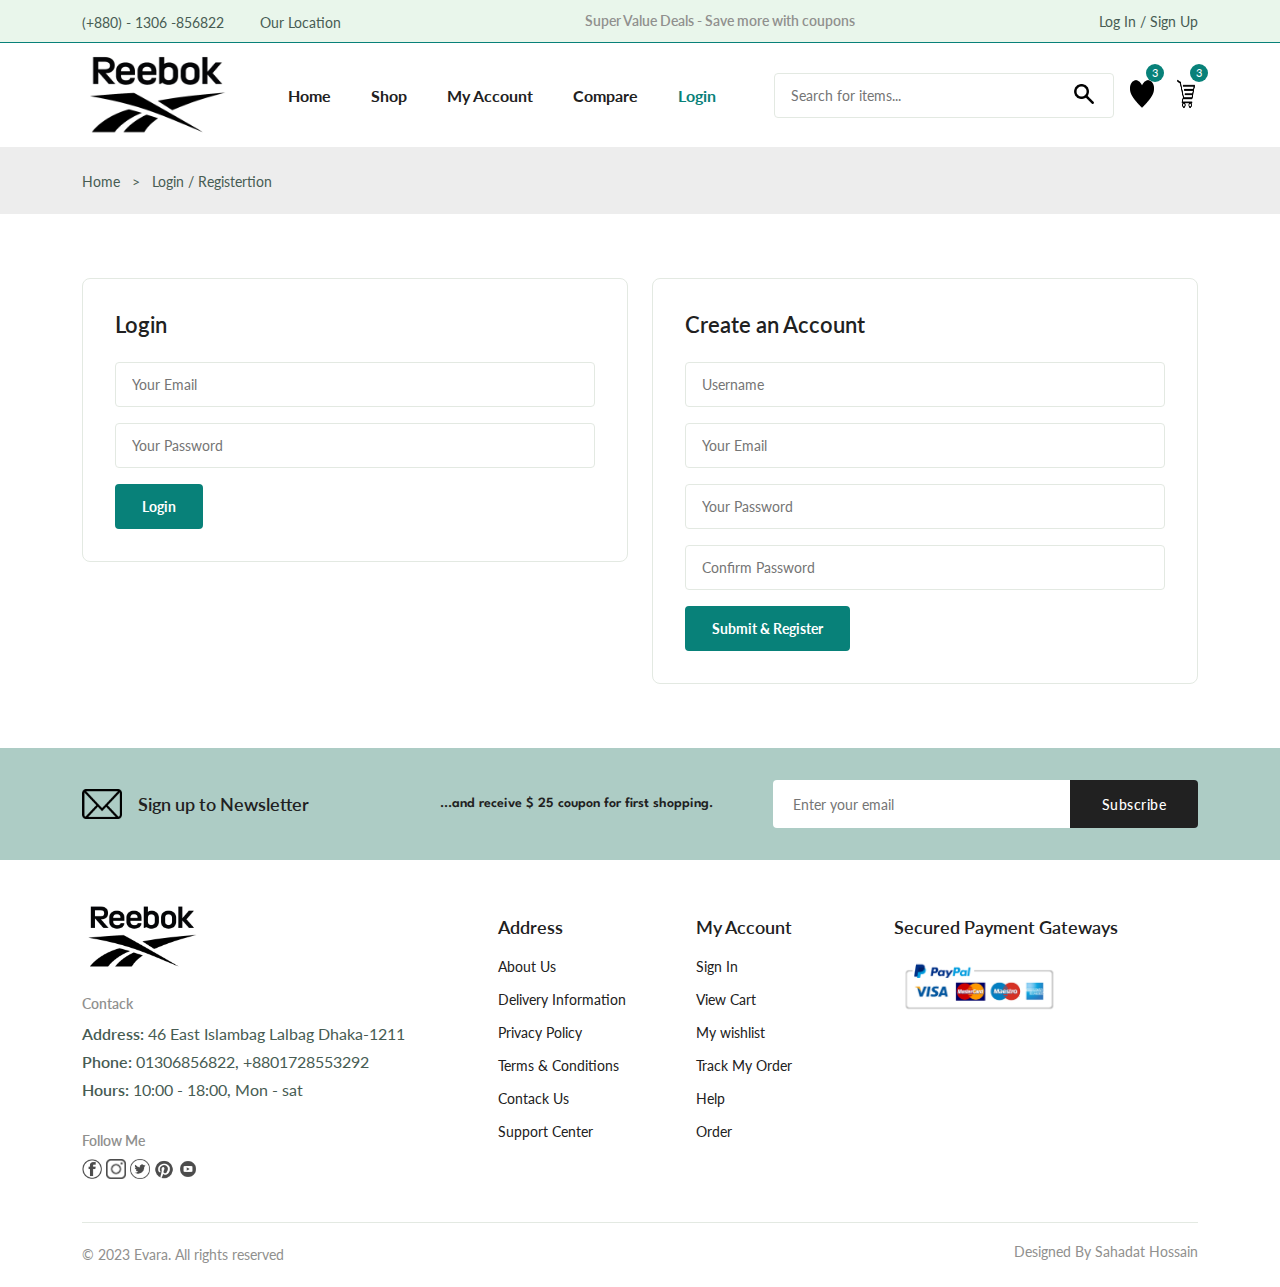
<file: login-register.html>
<!DOCTYPE html>
<html lang="en">

<head>
    <meta charset="UTF-8">
    <meta name="viewport" content="width=device-width, initial-scale=1.0">
    <!--================== flaticon ========================== -->
    <link rel='stylesheet'
        href='https://cdn-uicons.flaticon.com/uicons-regular-straight/css/uicons-regular-straight.css'>

    <!--================== swiper css ========================== -->
    <link rel="stylesheet" href="https://cdn.jsdelivr.net/npm/swiper@11/swiper-bundle.min.css" />

    <!--================== main css ========================== -->
    <link rel="stylesheet" href="assets/styel.css">

    <title>Document</title>
</head>

<body>
    <!--=============== header top ================== -->
    <header class="header">
        <div class="herder__top">
            <div class="header__container container">
                <div class="header__contack">
                    <span>(+880) - 1306 -856822 </span>

                    <span> Our Location</span>
                </div>
                <p class="header__alert-news">
                    Super Value Deals - Save more with coupons
                </p>

                <a href="login-register.html" class="header__top-action">
                    Log In / Sign Up
                </a>
            </div>

        </div>

        <nav class="nav container">
            <a href="index.html" class="nav__logo">
                <img src="img/logo.png" alt="" class="nav__logo-img">
               
            </a>
            <div class="nav__menu" id="nav-menu">
                <ul class="nav__list">
                    <li class="nav__item">
                        <a href="index.html" class="nav__link">Home</a>
                    </li>
                    <li class="nav__item">
                        <a href="shop.html" class="nav__link">Shop</a>
                    </li>
                    <li class="nav__item">
                        <a href="accounts.html" class="nav__link">My Account</a>
                    </li>
                    <li class="nav__item">
                        <a href="compare.html" class="nav__link">Compare</a>
                    </li>
                    <li class="nav__item">
                        <a href="login-register.html" class="nav__link active-link">Login</a>
                    </li>
                </ul>

                <div class="header__search">
                    <input type="text" placeholder="Search for items..." class="form__input">
                    <button class="search__btn">
                        <img src="img/serarch icons.png" alt="width 20px" height="20px">
                    </button>
                </div>

            </div>

            <div class="header__user-actions">
                <a href="wishlist.html" class="header__action-btn">
                    <img src="img/heart icons.png" alt="width 40px" height="40px">
                    <span class="count">3</span>
                </a>
                <a href="cart.html" class="header__action-btn">
                    <img src="img/cart icons.png" alt="width 40px" height="40px">
                    <span class="count">3</span>
                </a>
            </div>
        </nav>

    </header>
    <!--===============main ================== -->
    <main class="main">
        <!--===============breadcrumb ================== -->
        <section class="breadcrumb">
            <ul class="breadcrumb__list flex container">
                <li><a href="index.html" class="breadcrumb__link">Home</a></li>
                <li><span class="breadcrumb__link">></span></li>
                <li><span class="breadcrumb__link">Login / Registertion</span></li>
            </ul>
        </section>

        <!--===============login and registertion ================== -->
        <section class="login-register section--lg">
            <div class="login__register__container container grid">
                <div class="login">
                    <h3 class="section__title">Login</h3>

                    <form action="" class="form grid">
                        <input type="email" placeholder="Your Email" class="form__input">
                        <input type="password" placeholder="Your Password" class="form__input">

                        <div class="form__btn">
                            <button class="btn btn--sm">Login</button>
                        </div>
                    </form>
                </div>

                <div class="register">
                    <h3 class="section__title">Create an Account</h3>

                    <form action="" class="form grid">
                        <input type="text" placeholder="Username" class="form__input">
                        <input type="email" placeholder="Your Email" class="form__input">
                        <input type="password" placeholder="Your Password" class="form__input">
                        <input type="password" placeholder="Confirm Password" class="form__input">

                        <div class="form__btn">
                            <button class="btn btn--sm">Submit & Register</button>
                        </div>
                    </form>
                </div>
            </div>
        </section>

        <!--======================= Newsletter ======================== -->
        <section class="newsletter section ">
            <div class="newsletter__cintainer container grid">
                <h3 class="newsletter__title flex">
                    <img src="img/email.png.png" alt="width 30px" height="30px" class="newsletter__icon">
                    Sign up to Newsletter
                </h3>

                <p class="newsletter__description">
                    ...and receive $ 25 coupon for first shopping.
                </p>

                <form action="" class="newsletter__form">
                    <input type="text" placeholder="Enter your email" class="newsletter__input">
                    <button type="submit" class="newsletter__btn">Subscribe</button>
                </form>
            </div>
        </section>

        <!--================== Footer ===================== -->
        <footer class="footer container">
            <div class="footer__container grid">
                <div class="footer__content">
                    <a href="index.html" class="footer__logo">
                        <img src="img/logo.png" alt="" class="footer__logo-img">
                        
                    </a>

                    <h4 class="footer__subtitle">Contack</h4>

                    <p class="footer__description">
                        <span>Address:</span> 46 East Islambag Lalbag Dhaka-1211
                    </p>

                    <p class="footer__description">
                        <span>Phone:</span> 01306856822, +8801728553292
                    </p>

                    <p class="footer__description">
                        <span>Hours:</span> 10:00 - 18:00, Mon - sat
                    </p>

                    <div class="footer__social">
                        <h4 class="footer__subtitle">Follow Me</h4>

                        <div class="footer__social-links flex">
                            <a href="">
                                <img src="img/facebook.png" alt="width 20px" height="20px" class="footer__social-icon">
                            </a>

                            <a href="">
                                <img src="img/insta.png" alt="width 20px" height="20px" class="footer__social-icon">
                            </a>

                            <a href="">
                                <img src="img/twitter.png" alt="width 20px" height="20px" class="footer__social-icon">
                            </a>

                            <a href="">
                                <img src="img/pinterest.png" alt="width 20px" height="20px" class="footer__social-icon">
                            </a>

                            <a href="">
                                <img src="img/youtube.png" alt="width 20px" height="20px" class="footer__social-icon">
                            </a>
                        </div>
                    </div>
                </div>

                <div class="footer__content">
                    <h3 class="footer__title">Address</h3>

                    <ul class="footer__links">
                        <li><a href="" class="footer__link">About Us</a></li>
                        <li><a href="" class="footer__link">Delivery Information</a></li>
                        <li><a href="" class="footer__link">Privacy Policy</a></li>
                        <li><a href="" class="footer__link">Terms & Conditions</a></li>
                        <li><a href="" class="footer__link">Contack Us</a></li>
                        <li><a href="" class="footer__link">Support Center</a></li>
                    </ul>
                </div>

                <div class="footer__content">
                    <h3 class="footer__title">My Account</h3>

                    <ul class="footer__links">
                        <li><a href="" class="footer__link">Sign In</a></li>
                        <li><a href="" class="footer__link">View Cart</a></li>
                        <li><a href="" class="footer__link">My wishlist</a></li>
                        <li><a href="" class="footer__link">Track My Order</a></li>
                        <li><a href="" class="footer__link">Help</a></li>
                        <li><a href="" class="footer__link">Order</a></li>
                    </ul>
                </div>

                <div class="footer__content">
                    <h3 class="footer__title">Secured Payment Gateways</h3>

                    <img src="img/payment.png" alt="width 100%" height="60px" class="payment__img">
                </div>
            </div>

            <div class="footer__bottom">
                <p class="copyright">&copy; 2023 Evara. All rights reserved</p>
                <span class="designer">Designed By Sahadat Hossain</span>
            </div>
        </footer>

        <!--================== Swiper js ===================== -->
        <script src="https://cdn.jsdelivr.net/npm/swiper@11/swiper-bundle.min.js"></script>

        <!--================== script js ===================== -->
        <script src="assets/main.js"></script>
    </main>
</body>

</html>
</file>
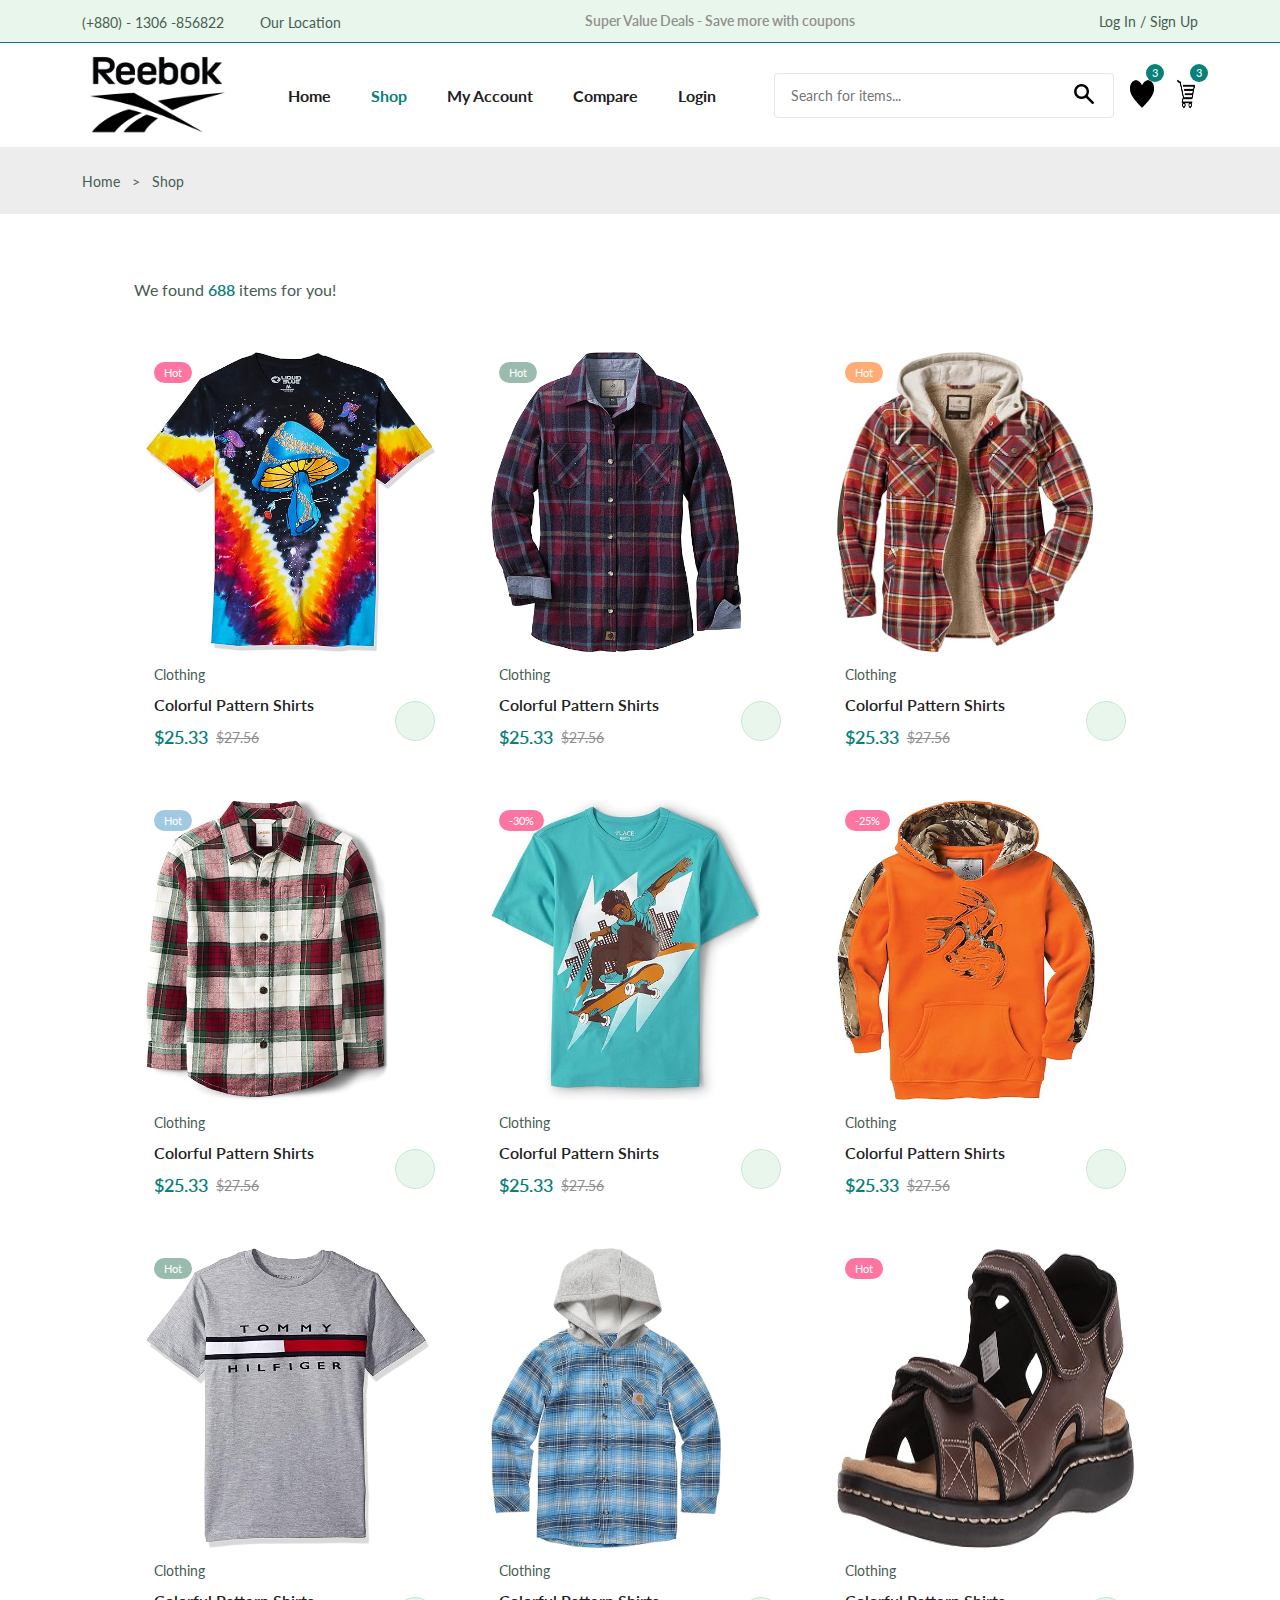
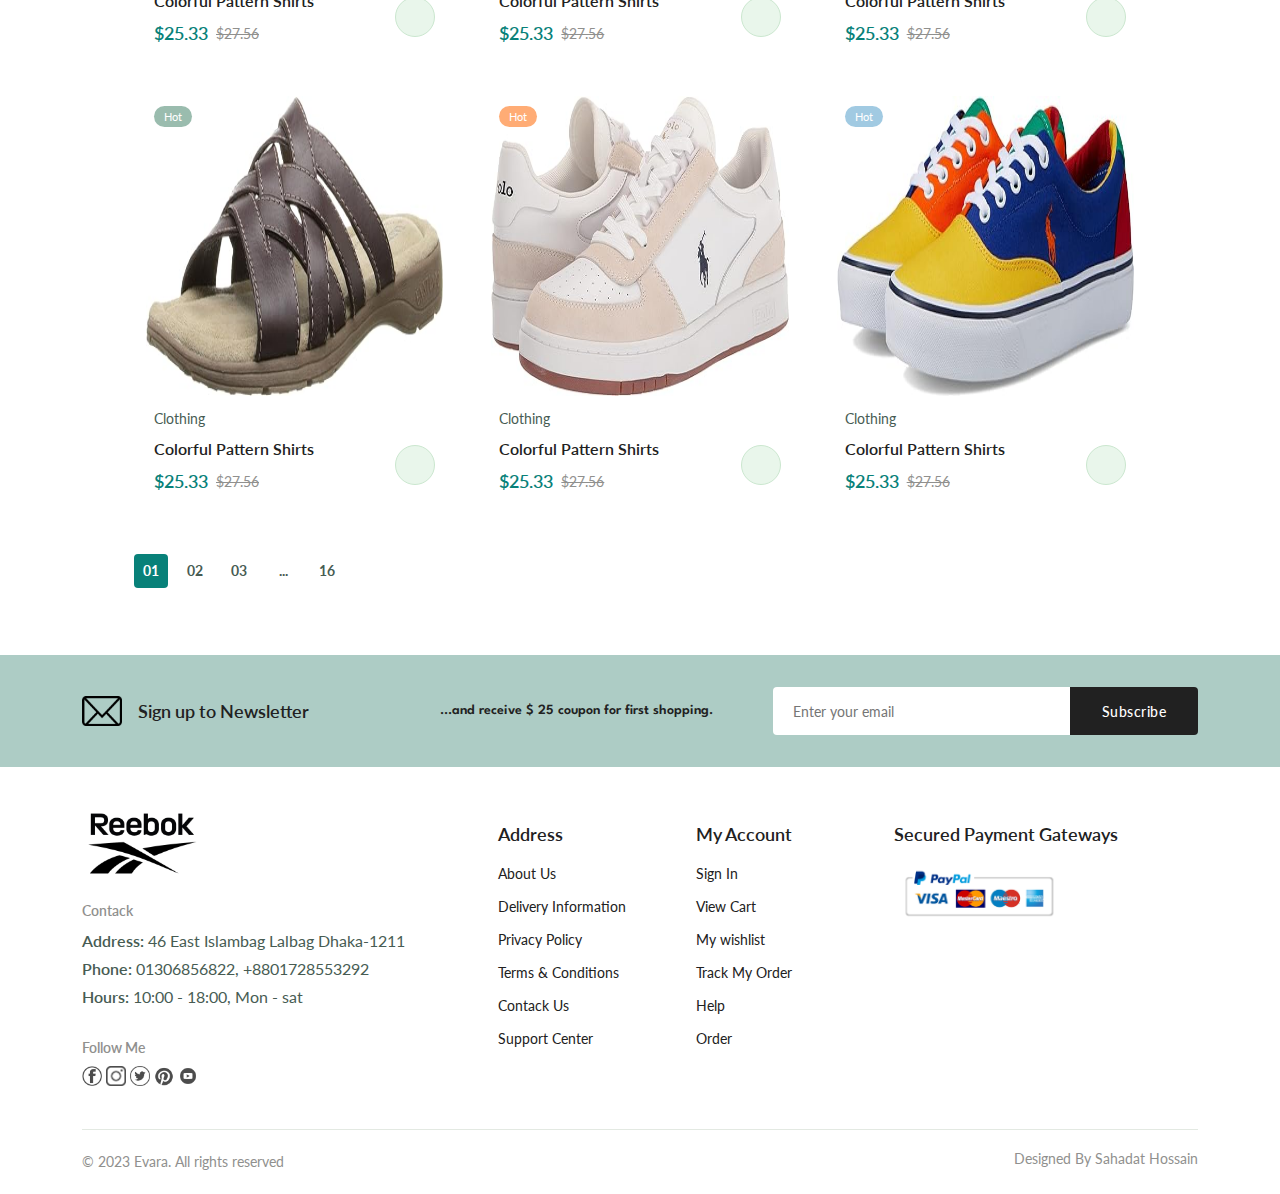
<file: shop.html>
<!DOCTYPE html>
<html lang="en">

<head>
    <meta charset="UTF-8">
    <meta name="viewport" content="width=device-width, initial-scale=1.0">

    <!--================== flaticon ========================== -->
    <link rel='stylesheet'
        href='https://cdn-uicons.flaticon.com/uicons-regular-straight/css/uicons-regular-straight.css'>
    <!--================== swiper css ========================== -->
    <link rel="stylesheet" href="https://cdn.jsdelivr.net/npm/swiper@11/swiper-bundle.min.css" />
    <!--================== main css ========================== -->
    <link rel="stylesheet" href="assets/styel.css">
    <title>unic fashion/ shop</title>
</head>

<body>
    <!--=============== header top ================== -->
    <header class="header">
        <div class="herder__top">
            <div class="header__container container">
                <div class="header__contack">
                    <span>(+880) - 1306 -856822 </span>

                    <span> Our Location</span>
                </div>
                <p class="header__alert-news">
                    Super Value Deals - Save more with coupons
                </p>

                <a href="login-register.html" class="header__top-action">
                    Log In / Sign Up
                </a>
            </div>

        </div>

        <nav class="nav container">
            <a href="index.html" class="nav__logo">
                <img src="img/logo.png" alt="" class="nav__logo-img">
               
            </a>
            <div class="nav__menu" id="nav-menu">
                <ul class="nav__list">
                    <li class="nav__item">
                        <a href="index.html" class="nav__link">Home</a>
                    </li>
                    <li class="nav__item">
                        <a href="shop.html" class="nav__link active-link">Shop</a>
                    </li>
                    <li class="nav__item">
                        <a href="accounts.html" class="nav__link">My Account</a>
                    </li>
                    <li class="nav__item">
                        <a href="compare.html" class="nav__link">Compare</a>
                    </li>
                    <li class="nav__item">
                        <a href="login-register.html" class="nav__link">Login</a>
                    </li>
                </ul>

                <div class="header__search">
                    <input type="text" placeholder="Search for items..." class="form__input">
                    <button class="search__btn">
                        <img src="img/serarch icons.png" alt="width 20px" height="20px">
                    </button>
                </div>

            </div>

            <div class="header__user-actions">
                <a href="wishlist.html" class="header__action-btn">
                    <img src="img/heart icons.png" alt="width 40px" height="40px">
                    <span class="count">3</span>
                </a>
                <a href="cart.html" class="header__action-btn">
                    <img src="img/cart icons.png" alt="width 40px" height="40px">
                    <span class="count">3</span>
                </a>
            </div>
        </nav>

    </header>
    <!--===============main ================== -->
    <main class="main">
        <!--===============breadcrumb ================== -->
        <section class="breadcrumb">
            <ul class="breadcrumb__list flex container">
                <li><a href="index.html" class="breadcrumb__link">Home</a></li>
                <li><span class="breadcrumb__link">></span></li>
                <li><span class="breadcrumb__link">Shop</span></li>
            </ul>
        </section>
        <!--=============== product ================== -->
        <section class="products section--lg container">
            <p class="total__products">We found <span>688</span> items for you!</p>

            <div class="products__container grid">
                <div class="product__item">
                    <div class="product__banner">
                        <a href="details.html" class="product__images">
                            <img src="img/product15-1.jpg" alt="width 300px" height="300px"
                                class="product__img default">

                            <img src="img/product15-2.jpg" alt="width 300px" height="300px" class="product__img hover ">
                        </a>

                        <div class="product__actions">
                            <a href="#" class="action__btn" aria-label="Quick View">
                                <i class="fi fi-rs-eye"></i>
                            </a>

                            <a href="#" class="action__btn" aria-label="Add To wishlist">
                                <i class="fi fi-rs-heart"></i>
                            </a>

                            <a href="#" class="action__btn" aria-label="Compare">
                                <i class="fi fi-rs-shuffle"></i>
                            </a>

                        </div>

                        <div class="product__badge light-pink">Hot</div>
                    </div>

                    <div class="product__content">
                        <span class="product__category">Clothing</span>
                        <a href="details.html">
                            <h3 class="product__title">Colorful Pattern Shirts</h3>
                        </a>
                        <div class="product__rating">
                            <i class="fi fi-rs-star"></i>
                            <i class="fi fi-rs-star"></i>
                            <i class="fi fi-rs-star"></i>
                            <i class="fi fi-rs-star"></i>
                            <i class="fi fi-rs-star"></i>
                        </div>
                        <div class="product__price flex">
                            <span class="new__price">$25.33</span>
                            <span class="old__price">$27.56</span>
                        </div>

                        <a href="#" class="action__btn cart__btn" aria-label="Add To Cart">
                            <i class="fi fi-rs-shopping-bag-add"></i>
                        </a>
                    </div>
                </div>

                <div class="product__item">
                    <div class="product__banner">
                        <a href="details.html" class="product__images">
                            <img src="img/product3=1.jpg" alt="width 300px" height="300px" class="product__img default">

                            <img src="img/product3-2.jpg" alt="width 300px" height="300px" class="product__img hover ">
                        </a>

                        <div class="product__actions">
                            <a href="#" class="action__btn" aria-label="Quick View">
                                <i class="fi fi-rs-eye"></i>
                            </a>

                            <a href="#" class="action__btn" aria-label="Add To wishlist">
                                <i class="fi fi-rs-heart"></i>
                            </a>

                            <a href="#" class="action__btn" aria-label="Compare">
                                <i class="fi fi-rs-shuffle"></i>
                            </a>

                        </div>

                        <div class="product__badge light-green">Hot</div>
                    </div>

                    <div class="product__content">
                        <span class="product__category">Clothing</span>
                        <a href="details.html">
                            <h3 class="product__title">Colorful Pattern Shirts</h3>
                        </a>
                        <div class="product__rating">
                            <i class="fi fi-rs-star"></i>
                            <i class="fi fi-rs-star"></i>
                            <i class="fi fi-rs-star"></i>
                            <i class="fi fi-rs-star"></i>
                            <i class="fi fi-rs-star"></i>
                        </div>
                        <div class="product__price flex">
                            <span class="new__price">$25.33</span>
                            <span class="old__price">$27.56</span>
                        </div>

                        <a href="#" class="action__btn cart__btn" aria-label="Add To Cart">
                            <i class="fi fi-rs-shopping-bag-add"></i>
                        </a>
                    </div>
                </div>

                <div class="product__item">
                    <div class="product__banner">
                        <a href="details.html" class="product__images">
                            <img src="img/product6-1.jpg" alt="width 300px" height="300px" class="product__img default">

                            <img src="img/product6-2.jpg" alt="width 300px" height="300px" class="product__img hover ">
                        </a>

                        <div class="product__actions">
                            <a href="#" class="action__btn" aria-label="Quick View">
                                <i class="fi fi-rs-eye"></i>
                            </a>

                            <a href="#" class="action__btn" aria-label="Add To wishlist">
                                <i class="fi fi-rs-heart"></i>
                            </a>

                            <a href="#" class="action__btn" aria-label="Compare">
                                <i class="fi fi-rs-shuffle"></i>
                            </a>

                        </div>

                        <div class="product__badge light-orange">Hot</div>
                    </div>

                    <div class="product__content">
                        <span class="product__category">Clothing</span>
                        <a href="details.html">
                            <h3 class="product__title">Colorful Pattern Shirts</h3>
                        </a>
                        <div class="product__rating">
                            <i class="fi fi-rs-star"></i>
                            <i class="fi fi-rs-star"></i>
                            <i class="fi fi-rs-star"></i>
                            <i class="fi fi-rs-star"></i>
                            <i class="fi fi-rs-star"></i>
                        </div>
                        <div class="product__price flex">
                            <span class="new__price">$25.33</span>
                            <span class="old__price">$27.56</span>
                        </div>

                        <a href="#" class="action__btn cart__btn" aria-label="Add To Cart">
                            <i class="fi fi-rs-shopping-bag-add"></i>
                        </a>
                    </div>
                </div>

                <div class="product__item">
                    <div class="product__banner">
                        <a href="details.html" class="product__images">
                            <img src="img/product17-1.jpg" alt="width 300px" height="300px"
                                class="product__img default">

                            <img src="img/product17-2.jpg" alt="width 300px" height="300px" class="product__img hover ">
                        </a>

                        <div class="product__actions">
                            <a href="#" class="action__btn" aria-label="Quick View">
                                <i class="fi fi-rs-eye"></i>
                            </a>

                            <a href="#" class="action__btn" aria-label="Add To wishlist">
                                <i class="fi fi-rs-heart"></i>
                            </a>

                            <a href="#" class="action__btn" aria-label="Compare">
                                <i class="fi fi-rs-shuffle"></i>
                            </a>

                        </div>

                        <div class="product__badge light-blue">Hot</div>
                    </div>

                    <div class="product__content">
                        <span class="product__category">Clothing</span>
                        <a href="details.html">
                            <h3 class="product__title">Colorful Pattern Shirts</h3>
                        </a>
                        <div class="product__rating">
                            <i class="fi fi-rs-star"></i>
                            <i class="fi fi-rs-star"></i>
                            <i class="fi fi-rs-star"></i>
                            <i class="fi fi-rs-star"></i>
                            <i class="fi fi-rs-star"></i>
                        </div>
                        <div class="product__price flex">
                            <span class="new__price">$25.33</span>
                            <span class="old__price">$27.56</span>
                        </div>

                        <a href="#" class="action__btn cart__btn" aria-label="Add To Cart">
                            <i class="fi fi-rs-shopping-bag-add"></i>
                        </a>
                    </div>
                </div>

                <div class="product__item">
                    <div class="product__banner">
                        <a href="details.html" class="product__images">
                            <img src="img/product18-1.jpg" alt="width 300px" height="300px"
                                class="product__img default">

                            <img src="img/product18-2.jpg" alt="width 300px" height="300px" class="product__img hover ">
                        </a>

                        <div class="product__actions">
                            <a href="#" class="action__btn" aria-label="Quick View">
                                <i class="fi fi-rs-eye"></i>
                            </a>

                            <a href="#" class="action__btn" aria-label="Add To wishlist">
                                <i class="fi fi-rs-heart"></i>
                            </a>

                            <a href="#" class="action__btn" aria-label="Compare">
                                <i class="fi fi-rs-shuffle"></i>
                            </a>

                        </div>

                        <div class="product__badge light-pink">-30%</div>
                    </div>

                    <div class="product__content">
                        <span class="product__category">Clothing</span>
                        <a href="details.html">
                            <h3 class="product__title">Colorful Pattern Shirts</h3>
                        </a>
                        <div class="product__rating">
                            <i class="fi fi-rs-star"></i>
                            <i class="fi fi-rs-star"></i>
                            <i class="fi fi-rs-star"></i>
                            <i class="fi fi-rs-star"></i>
                            <i class="fi fi-rs-star"></i>
                        </div>
                        <div class="product__price flex">
                            <span class="new__price">$25.33</span>
                            <span class="old__price">$27.56</span>
                        </div>

                        <a href="#" class="action__btn cart__btn" aria-label="Add To Cart">
                            <i class="fi fi-rs-shopping-bag-add"></i>
                        </a>
                    </div>
                </div>

                <div class="product__item">
                    <div class="product__banner">
                        <a href="details.html" class="product__images">
                            <img src="img/product19-1.jpg" alt="width 300px" height="300px"
                                class="product__img default">

                            <img src="img/product19-2.jpg" alt="width 300px" height="300px" class="product__img hover ">
                        </a>

                        <div class="product__actions">
                            <a href="#" class="action__btn" aria-label="Quick View">
                                <i class="fi fi-rs-eye"></i>
                            </a>

                            <a href="#" class="action__btn" aria-label="Add To wishlist">
                                <i class="fi fi-rs-heart"></i>
                            </a>

                            <a href="#" class="action__btn" aria-label="Compare">
                                <i class="fi fi-rs-shuffle"></i>
                            </a>

                        </div>

                        <div class="product__badge light-pink">-25%</div>
                    </div>

                    <div class="product__content">
                        <span class="product__category">Clothing</span>
                        <a href="details.html">
                            <h3 class="product__title">Colorful Pattern Shirts</h3>
                        </a>
                        <div class="product__rating">
                            <i class="fi fi-rs-star"></i>
                            <i class="fi fi-rs-star"></i>
                            <i class="fi fi-rs-star"></i>
                            <i class="fi fi-rs-star"></i>
                            <i class="fi fi-rs-star"></i>
                        </div>
                        <div class="product__price flex">
                            <span class="new__price">$25.33</span>
                            <span class="old__price">$27.56</span>
                        </div>

                        <a href="#" class="action__btn cart__btn" aria-label="Add To Cart">
                            <i class="fi fi-rs-shopping-bag-add"></i>
                        </a>
                    </div>
                </div>

                <div class="product__item">
                    <div class="product__banner">
                        <a href="details.html" class="product__images">
                            <img src="img/product20-1.jpg" alt="width 300px" height="300px"
                                class="product__img default">

                            <img src="img/product20-2.jpg" alt="width 300px" height="300px" class="product__img hover ">
                        </a>

                        <div class="product__actions">
                            <a href="#" class="action__btn" aria-label="Quick View">
                                <i class="fi fi-rs-eye"></i>
                            </a>

                            <a href="#" class="action__btn" aria-label="Add To wishlist">
                                <i class="fi fi-rs-heart"></i>
                            </a>

                            <a href="#" class="action__btn" aria-label="Compare">
                                <i class="fi fi-rs-shuffle"></i>
                            </a>

                        </div>

                        <div class="product__badge light-green">Hot</div>
                    </div>

                    <div class="product__content">
                        <span class="product__category">Clothing</span>
                        <a href="details.html">
                            <h3 class="product__title">Colorful Pattern Shirts</h3>
                        </a>
                        <div class="product__rating">
                            <i class="fi fi-rs-star"></i>
                            <i class="fi fi-rs-star"></i>
                            <i class="fi fi-rs-star"></i>
                            <i class="fi fi-rs-star"></i>
                            <i class="fi fi-rs-star"></i>
                        </div>
                        <div class="product__price flex">
                            <span class="new__price">$25.33</span>
                            <span class="old__price">$27.56</span>
                        </div>

                        <a href="#" class="action__btn cart__btn" aria-label="Add To Cart">
                            <i class="fi fi-rs-shopping-bag-add"></i>
                        </a>
                    </div>
                </div>

                <div class="product__item">
                    <div class="product__banner">
                        <a href="details.html" class="product__images">
                            <img src="img/product21-1.jpg" alt="width 300px" height="300px"
                                class="product__img default">

                            <img src="img/product21-2.jpg" alt="width 300px" height="300px" class="product__img hover ">
                        </a>

                        <div class="product__actions">
                            <a href="#" class="action__btn" aria-label="Quick View">
                                <i class="fi fi-rs-eye"></i>
                            </a>

                            <a href="#" class="action__btn" aria-label="Add To wishlist">
                                <i class="fi fi-rs-heart"></i>
                            </a>

                            <a href="#" class="action__btn" aria-label="Compare">
                                <i class="fi fi-rs-shuffle"></i>
                            </a>

                        </div>
                    </div>

                    <div class="product__content">
                        <span class="product__category">Clothing</span>
                        <a href="details.html">
                            <h3 class="product__title">Colorful Pattern Shirts</h3>
                        </a>
                        <div class="product__rating">
                            <i class="fi fi-rs-star"></i>
                            <i class="fi fi-rs-star"></i>
                            <i class="fi fi-rs-star"></i>
                            <i class="fi fi-rs-star"></i>
                            <i class="fi fi-rs-star"></i>
                        </div>
                        <div class="product__price flex">
                            <span class="new__price">$25.33</span>
                            <span class="old__price">$27.56</span>
                        </div>

                        <a href="#" class="action__btn cart__btn" aria-label="Add To Cart">
                            <i class="fi fi-rs-shopping-bag-add"></i>
                        </a>
                    </div>
                </div>

                <div class="product__item">
                    <div class="product__banner">
                        <a href="details.html" class="product__images">
                            <img src="img/product9-1.jpg" alt="width 300px" height="300px" class="product__img default">

                            <img src="img/product9-2.jpg" alt="width 300px" height="300px" class="product__img hover ">
                        </a>

                        <div class="product__actions">
                            <a href="#" class="action__btn" aria-label="Quick View">
                                <i class="fi fi-rs-eye"></i>
                            </a>

                            <a href="#" class="action__btn" aria-label="Add To wishlist">
                                <i class="fi fi-rs-heart"></i>
                            </a>

                            <a href="#" class="action__btn" aria-label="Compare">
                                <i class="fi fi-rs-shuffle"></i>
                            </a>

                        </div>

                        <div class="product__badge light-pink">Hot</div>
                    </div>

                    <div class="product__content">
                        <span class="product__category">Clothing</span>
                        <a href="details.html">
                            <h3 class="product__title">Colorful Pattern Shirts</h3>
                        </a>
                        <div class="product__rating">
                            <i class="fi fi-rs-star"></i>
                            <i class="fi fi-rs-star"></i>
                            <i class="fi fi-rs-star"></i>
                            <i class="fi fi-rs-star"></i>
                            <i class="fi fi-rs-star"></i>
                        </div>
                        <div class="product__price flex">
                            <span class="new__price">$25.33</span>
                            <span class="old__price">$27.56</span>
                        </div>

                        <a href="#" class="action__btn cart__btn" aria-label="Add To Cart">
                            <i class="fi fi-rs-shopping-bag-add"></i>
                        </a>
                    </div>
                </div>

                <div class="product__item">
                    <div class="product__banner">
                        <a href="details.html" class="product__images">
                            <img src="img/product10-1.jpg" alt="width 300px" height="300px"
                                class="product__img default">

                            <img src="img/product10-2.jpg" alt="width 300px" height="300px" class="product__img hover ">
                        </a>

                        <div class="product__actions">
                            <a href="#" class="action__btn" aria-label="Quick View">
                                <i class="fi fi-rs-eye"></i>
                            </a>

                            <a href="#" class="action__btn" aria-label="Add To wishlist">
                                <i class="fi fi-rs-heart"></i>
                            </a>

                            <a href="#" class="action__btn" aria-label="Compare">
                                <i class="fi fi-rs-shuffle"></i>
                            </a>

                        </div>

                        <div class="product__badge light-green">Hot</div>
                    </div>

                    <div class="product__content">
                        <span class="product__category">Clothing</span>
                        <a href="details.html">
                            <h3 class="product__title">Colorful Pattern Shirts</h3>
                        </a>
                        <div class="product__rating">
                            <i class="fi fi-rs-star"></i>
                            <i class="fi fi-rs-star"></i>
                            <i class="fi fi-rs-star"></i>
                            <i class="fi fi-rs-star"></i>
                            <i class="fi fi-rs-star"></i>
                        </div>
                        <div class="product__price flex">
                            <span class="new__price">$25.33</span>
                            <span class="old__price">$27.56</span>
                        </div>

                        <a href="#" class="action__btn cart__btn" aria-label="Add To Cart">
                            <i class="fi fi-rs-shopping-bag-add"></i>
                        </a>
                    </div>
                </div>

                <div class="product__item">
                    <div class="product__banner">
                        <a href="details.html" class="product__images">
                            <img src="img/product11-1.jpg" alt="width 300px" height="300px"
                                class="product__img default">

                            <img src="img/product11-2.jpg" alt="width 300px" height="300px" class="product__img hover ">
                        </a>

                        <div class="product__actions">
                            <a href="#" class="action__btn" aria-label="Quick View">
                                <i class="fi fi-rs-eye"></i>
                            </a>

                            <a href="#" class="action__btn" aria-label="Add To wishlist">
                                <i class="fi fi-rs-heart"></i>
                            </a>

                            <a href="#" class="action__btn" aria-label="Compare">
                                <i class="fi fi-rs-shuffle"></i>
                            </a>

                        </div>

                        <div class="product__badge light-orange">Hot</div>
                    </div>

                    <div class="product__content">
                        <span class="product__category">Clothing</span>
                        <a href="details.html">
                            <h3 class="product__title">Colorful Pattern Shirts</h3>
                        </a>
                        <div class="product__rating">
                            <i class="fi fi-rs-star"></i>
                            <i class="fi fi-rs-star"></i>
                            <i class="fi fi-rs-star"></i>
                            <i class="fi fi-rs-star"></i>
                            <i class="fi fi-rs-star"></i>
                        </div>
                        <div class="product__price flex">
                            <span class="new__price">$25.33</span>
                            <span class="old__price">$27.56</span>
                        </div>

                        <a href="#" class="action__btn cart__btn" aria-label="Add To Cart">
                            <i class="fi fi-rs-shopping-bag-add"></i>
                        </a>
                    </div>
                </div>

                <div class="product__item">
                    <div class="product__banner">
                        <a href="details.html" class="product__images">
                            <img src="img/product12-1.jpg" alt="width 300px" height="300px"
                                class="product__img default">

                            <img src="img/product12-2.jpg" alt="width 300px" height="300px" class="product__img hover ">
                        </a>

                        <div class="product__actions">
                            <a href="#" class="action__btn" aria-label="Quick View">
                                <i class="fi fi-rs-eye"></i>
                            </a>

                            <a href="#" class="action__btn" aria-label="Add To wishlist">
                                <i class="fi fi-rs-heart"></i>
                            </a>

                            <a href="#" class="action__btn" aria-label="Compare">
                                <i class="fi fi-rs-shuffle"></i>
                            </a>

                        </div>

                        <div class="product__badge light-blue">Hot</div>
                    </div>

                    <div class="product__content">
                        <span class="product__category">Clothing</span>
                        <a href="details.html">
                            <h3 class="product__title">Colorful Pattern Shirts</h3>
                        </a>
                        <div class="product__rating">
                            <i class="fi fi-rs-star"></i>
                            <i class="fi fi-rs-star"></i>
                            <i class="fi fi-rs-star"></i>
                            <i class="fi fi-rs-star"></i>
                            <i class="fi fi-rs-star"></i>
                        </div>
                        <div class="product__price flex">
                            <span class="new__price">$25.33</span>
                            <span class="old__price">$27.56</span>
                        </div>

                        <a href="#" class="action__btn cart__btn" aria-label="Add To Cart">
                            <i class="fi fi-rs-shopping-bag-add"></i>
                        </a>
                    </div>
                </div>

            </div>

            <ul class="pagination">
                <li><a href="#" class="pagination__link active">01</a></li>
                <li><a href="#" class="pagination__link">02</a></li>
                <li><a href="#" class="pagination__link">03</a></li>
                <li><a href="#" class="pagination__link">...</a></li>
                <li><a href="#" class="pagination__link">16</a></li>
                <li><a href="#" class="pagination__link icon">
                    <i class="fi-rs-angle-double-small-right"></i></a></li>
            </ul>
        </section>

        <!--======================= Newsletter ======================== -->
        <section class="newsletter section ">
            <div class="newsletter__cintainer container grid">
                <h3 class="newsletter__title flex">
                    <img src="img/email.png.png" alt="width 30px" height="30px" class="newsletter__icon">
                    Sign up to Newsletter
                </h3>

                <p class="newsletter__description">
                    ...and receive $ 25 coupon for first shopping.
                </p>

                <form action="" class="newsletter__form">
                    <input type="text" placeholder="Enter your email" class="newsletter__input">
                    <button type="submit" class="newsletter__btn">Subscribe</button>
                </form>
            </div>
        </section>

        <!--================== Footer ===================== -->
        <footer class="footer container">
            <div class="footer__container grid">
                <div class="footer__content">
                    <a href="index.html" class="footer__logo">
                        <img src="img/logo.png" alt="" class="footer__logo-img">
                        
                    </a>

                    <h4 class="footer__subtitle">Contack</h4>

                    <p class="footer__description">
                        <span>Address:</span> 46 East Islambag Lalbag Dhaka-1211
                    </p>

                    <p class="footer__description">
                        <span>Phone:</span> 01306856822, +8801728553292
                    </p>

                    <p class="footer__description">
                        <span>Hours:</span> 10:00 - 18:00, Mon - sat
                    </p>

                    <div class="footer__social">
                        <h4 class="footer__subtitle">Follow Me</h4>

                        <div class="footer__social-links flex">
                            <a href="">
                                <img src="img/facebook.png" alt="width 20px" height="20px" class="footer__social-icon">
                            </a>

                            <a href="">
                                <img src="img/insta.png" alt="width 20px" height="20px" class="footer__social-icon">
                            </a>

                            <a href="">
                                <img src="img/twitter.png" alt="width 20px" height="20px" class="footer__social-icon">
                            </a>

                            <a href="">
                                <img src="img/pinterest.png" alt="width 20px" height="20px" class="footer__social-icon">
                            </a>

                            <a href="">
                                <img src="img/youtube.png" alt="width 20px" height="20px" class="footer__social-icon">
                            </a>
                        </div>
                    </div>
                </div>

                <div class="footer__content">
                    <h3 class="footer__title">Address</h3>

                    <ul class="footer__links">
                        <li><a href="" class="footer__link">About Us</a></li>
                        <li><a href="" class="footer__link">Delivery Information</a></li>
                        <li><a href="" class="footer__link">Privacy Policy</a></li>
                        <li><a href="" class="footer__link">Terms & Conditions</a></li>
                        <li><a href="" class="footer__link">Contack Us</a></li>
                        <li><a href="" class="footer__link">Support Center</a></li>
                    </ul>
                </div>

                <div class="footer__content">
                    <h3 class="footer__title">My Account</h3>

                    <ul class="footer__links">
                        <li><a href="" class="footer__link">Sign In</a></li>
                        <li><a href="" class="footer__link">View Cart</a></li>
                        <li><a href="" class="footer__link">My wishlist</a></li>
                        <li><a href="" class="footer__link">Track My Order</a></li>
                        <li><a href="" class="footer__link">Help</a></li>
                        <li><a href="" class="footer__link">Order</a></li>
                    </ul>
                </div>

                <div class="footer__content">
                    <h3 class="footer__title">Secured Payment Gateways</h3>

                    <img src="img/payment.png" alt="width 100%" height="60px" class="payment__img">
                </div>
            </div>

            <div class="footer__bottom">
                <p class="copyright">&copy; 2023 Evara. All rights reserved</p>
                <span class="designer">Designed By Sahadat Hossain</span>
            </div>
        </footer>

        <!--================== Swiper js ===================== -->
        <script src="https://cdn.jsdelivr.net/npm/swiper@11/swiper-bundle.min.js"></script>

        <!--================== script js ===================== -->
        <script src="assets/main.js"></script>
    </main>
</body>

</html>
</file>
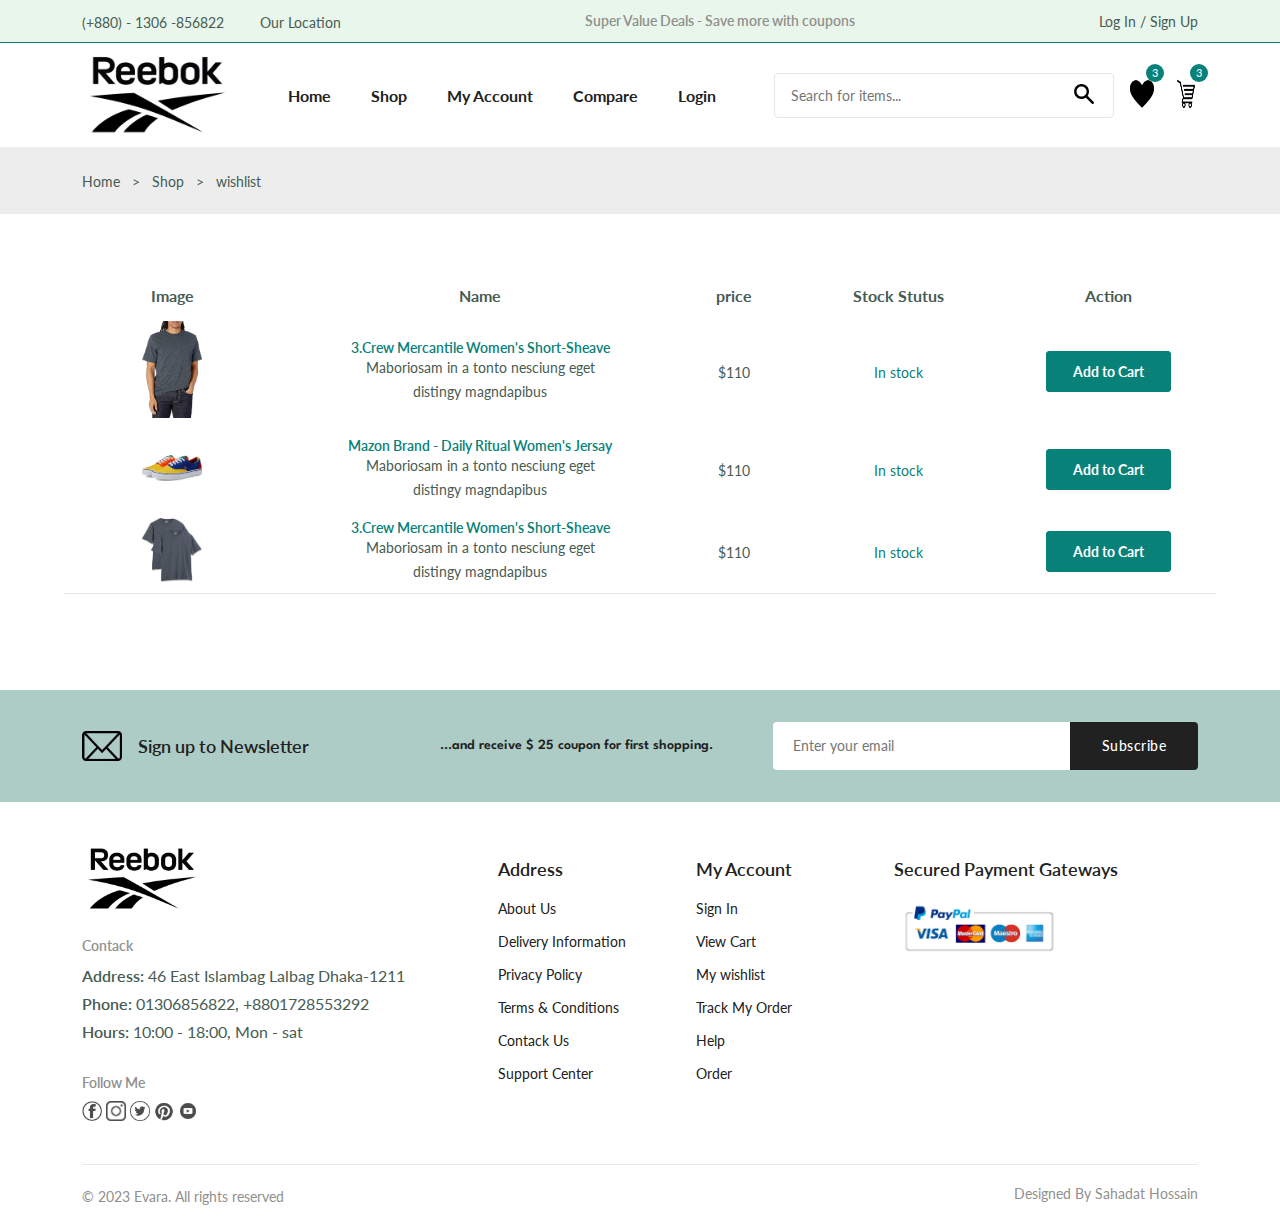
<file: wishlist.html>
<!DOCTYPE html>
<html lang="en">

<head>
    <meta charset="UTF-8">
    <meta name="viewport" content="width=device-width, initial-scale=1.0">

    <!--================== flaticon ========================== -->
    <link rel='stylesheet'
        href='https://cdn-uicons.flaticon.com/uicons-regular-straight/css/uicons-regular-straight.css'>

    <!--================== swiper css ========================== -->
    <link rel="stylesheet" href="https://cdn.jsdelivr.net/npm/swiper@11/swiper-bundle.min.css" />

    <!--================== main css ========================== -->
    <link rel="stylesheet" href="assets/styel.css">

    <title>Document</title>
</head>

<body>
    <!--=============== header top ================== -->
    <header class="header">
        <div class="herder__top">
            <div class="header__container container">
                <div class="header__contack">
                    <span>(+880) - 1306 -856822 </span>

                    <span> Our Location</span>
                </div>
                <p class="header__alert-news">
                    Super Value Deals - Save more with coupons
                </p>

                <a href="login-register.html" class="header__top-action">
                    Log In / Sign Up
                </a>
            </div>

        </div>

        <nav class="nav container">
            <a href="index.html" class="nav__logo">
                <img src="img/logo.png" alt="" class="nav__logo-img">
                
            </a>
            <div class="nav__menu" id="nav-menu">
                <ul class="nav__list">
                    <li class="nav__item">
                        <a href="index.html" class="nav__link">Home</a>
                    </li>
                    <li class="nav__item">
                        <a href="shop.html" class="nav__link">Shop</a>
                    </li>
                    <li class="nav__item">
                        <a href="accounts.html" class="nav__link">My Account</a>
                    </li>
                    <li class="nav__item">
                        <a href="compare.html" class="nav__link">Compare</a>
                    </li>
                    <li class="nav__item">
                        <a href="login-register.html" class="nav__link">Login</a>
                    </li>
                </ul>

                <div class="header__search">
                    <input type="text" placeholder="Search for items..." class="form__input">
                    <button class="search__btn">
                        <img src="img/serarch icons.png" alt="width 20px" height="20px">
                    </button>
                </div>

            </div>

            <div class="header__user-actions">
                <a href="wishlist.html" class="header__action-btn">
                    <img src="img/heart icons.png" alt="width 40px" height="40px">
                    <span class="count">3</span>
                </a>
                <a href="cart.html" class="header__action-btn">
                    <img src="img/cart icons.png" alt="width 40px" height="40px">
                    <span class="count">3</span>
                </a>
            </div>
        </nav>

    </header>
    <!--===============main ================== -->
    <main class="main">
        <!--===============breadcrumb ================== -->
        <section class="breadcrumb">
            <ul class="breadcrumb__list flex container">
                <li><a href="index.html" class="breadcrumb__link">Home</a></li>
                <li><span class="breadcrumb__link">></span></li>
                <li><span class="breadcrumb__link">Shop</span></li>
                <li><span class="breadcrumb__link">></span></li>
                <li><span class="breadcrumb__link">wishlist</span></li>
            </ul>
        </section>

        <!--=============== wishlist ================== -->
        <section class="wishlist section--lg conatiner">
            <div class="table__container">
                <table class="table">
                    <tr>
                        <th>Image</th>
                        <th>Name</th>
                        <th>price</th>
                        <th>Stock Stutus</th>
                        <th>Action</th>
                        <th>Remove</th>
                    </tr>

                    <tr>
                        <td><img src="img/product1-3.jpg" alt="" class="table__img"></td>
                        <td>
                            <h3 class="table__title">3.Crew Mercantile Women's Short-Sheave</h3>
                            <p class="table__description">Maboriosam in a tonto nesciung eget distingy magndapibus</p>
                        </td>

                        <td><span class="table__price">$110</span></td>

                        <td><span class="table__stock">In stock</span></td>

                        <td><a href="" class="btn btn btn--sm">Add to Cart</a></td>

                        <td><i class="fi fi-rs-trash table__trash"></i></td>

                    </tr>

                    <tr>
                        <td><img src="img/product12-1.jpg" alt="" class="table__img"></td>
                        <td>
                            <h3 class="table__title">Mazon Brand - Daily Ritual Women's Jersay</h3>
                            <p class="table__description">Maboriosam in a tonto nesciung eget distingy magndapibus</p>
                        </td>

                        <td><span class="table__price">$110</span></td>

                        <td><span class="table__stock">In stock</span></td>

                        <td><a href="" class="btn btn btn--sm">Add to Cart</a></td>

                        <td><i class="fi fi-rs-trash table__trash"></i></td>

                    </tr>

                    <tr>
                        <td><img src="img/product1-1.jpg" alt="" class="table__img"></td>
                        <td>
                            <h3 class="table__title">3.Crew Mercantile Women's Short-Sheave</h3>
                            <p class="table__description">Maboriosam in a tonto nesciung eget distingy magndapibus</p>
                        </td>

                        <td><span class="table__price">$110</span></td>

                        <td><span class="table__stock">In stock</span></td>

                        <td><a href="" class="btn btn btn--sm">Add to Cart</a></td>

                        <td><i class="fi fi-rs-trash table__trash"></i></td>

                    </tr>

                </table>
            </div>
        </section>

        <!--======================= Newsletter ======================== -->
        <section class="newsletter section ">
            <div class="newsletter__cintainer container grid">
                <h3 class="newsletter__title flex">
                    <img src="img/email.png.png" alt="width 30px" height="30px" class="newsletter__icon">
                    Sign up to Newsletter
                </h3>

                <p class="newsletter__description">
                    ...and receive $ 25 coupon for first shopping.
                </p>

                <form action="" class="newsletter__form">
                    <input type="text" placeholder="Enter your email" class="newsletter__input">
                    <button type="submit" class="newsletter__btn">Subscribe</button>
                </form>
            </div>
        </section>

        <!--================== Footer ===================== -->
        <footer class="footer container">
            <div class="footer__container grid">
                <div class="footer__content">
                    <a href="index.html" class="footer__logo">
                        <img src="img/logo.png" alt="" class="footer__logo-img">
                       
                    </a>

                    <h4 class="footer__subtitle">Contack</h4>

                    <p class="footer__description">
                        <span>Address:</span> 46 East Islambag Lalbag Dhaka-1211
                    </p>

                    <p class="footer__description">
                        <span>Phone:</span> 01306856822, +8801728553292
                    </p>

                    <p class="footer__description">
                        <span>Hours:</span> 10:00 - 18:00, Mon - sat
                    </p>

                    <div class="footer__social">
                        <h4 class="footer__subtitle">Follow Me</h4>

                        <div class="footer__social-links flex">
                            <a href="">
                                <img src="img/facebook.png" alt="width 20px" height="20px" class="footer__social-icon">
                            </a>

                            <a href="">
                                <img src="img/insta.png" alt="width 20px" height="20px" class="footer__social-icon">
                            </a>

                            <a href="">
                                <img src="img/twitter.png" alt="width 20px" height="20px" class="footer__social-icon">
                            </a>

                            <a href="">
                                <img src="img/pinterest.png" alt="width 20px" height="20px" class="footer__social-icon">
                            </a>

                            <a href="">
                                <img src="img/youtube.png" alt="width 20px" height="20px" class="footer__social-icon">
                            </a>
                        </div>
                    </div>
                </div>

                <div class="footer__content">
                    <h3 class="footer__title">Address</h3>

                    <ul class="footer__links">
                        <li><a href="" class="footer__link">About Us</a></li>
                        <li><a href="" class="footer__link">Delivery Information</a></li>
                        <li><a href="" class="footer__link">Privacy Policy</a></li>
                        <li><a href="" class="footer__link">Terms & Conditions</a></li>
                        <li><a href="" class="footer__link">Contack Us</a></li>
                        <li><a href="" class="footer__link">Support Center</a></li>
                    </ul>
                </div>

                <div class="footer__content">
                    <h3 class="footer__title">My Account</h3>

                    <ul class="footer__links">
                        <li><a href="" class="footer__link">Sign In</a></li>
                        <li><a href="" class="footer__link">View Cart</a></li>
                        <li><a href="" class="footer__link">My wishlist</a></li>
                        <li><a href="" class="footer__link">Track My Order</a></li>
                        <li><a href="" class="footer__link">Help</a></li>
                        <li><a href="" class="footer__link">Order</a></li>
                    </ul>
                </div>

                <div class="footer__content">
                    <h3 class="footer__title">Secured Payment Gateways</h3>

                    <img src="img/payment.png" alt="width 100%" height="60px" class="payment__img">
                </div>
            </div>

            <div class="footer__bottom">
                <p class="copyright">&copy; 2023 Evara. All rights reserved</p>
                <span class="designer">Designed By Sahadat Hossain</span>
            </div>
        </footer>

        <!--================== Swiper js ===================== -->
        <script src="https://cdn.jsdelivr.net/npm/swiper@11/swiper-bundle.min.js"></script>

        <!--================== script js ===================== -->
        <script src="assets/main.js"></script>
    </main>
</body>

</html>
</file>
<file: assets/styel.css>
/*========== google fonts============  */
@import url('https://fonts.googleapis.com/css2?family=Lato:wght@400;700&family=Spartan:wght@400;500;600;700&family=Poppins&family=Roboto&display=swap');

/*========== varlables css ==========  */
:root {
    --header-height: 4rem;

    /* =========== colors ===============  */
    /* color mode hsl (hue , saturation , lightness) */
    --first-color: hsl(176, 88%, 27%);
    --first-color-alt: hsl(129, 44%, 94%);
    --second-color: hsl(34, 94%, 87%);
    --title-color: hsl(0, 0%, 13%);
    --text-color: hsl(154, 13%, 32%);
    --text-color-light: hsl(60, 1%, 56%);
    --body-color: hsl(0, 0%, 100%);
    --container-color: hsl(0, 0%, 93%);
    --border-color: hsl(129, 36%, 85%);
    --border-color-alt: hsl(113, 15%, 90%);

    /*=========================== font and typography ===================== */
    /* .5rem = 8px  / 1rem =16px...... */
    --body-font: 'Lato', sans-serif;
    --second-font: 'Spartan', sans-serif;
    --big-font-size: 3.5rem;
    --h1-font-size: 2.75rem;
    --h2-font-size: 2rem;
    --h3-font-size: 1.75rem;
    --h4-font-size: 1.375rem;
    --large-font-size: 1.125rem;
    --normal-font-size: 1rem;
    --small-font-size: 0.875rem;
    --smaller-font-size: 0.75rem;
    --tiny-font-size: 0.6875rem;

    /* ================= font weight ================ */
    --weight-400: 400;
    --weight-500: 500;
    --weight-600: 600;
    --weight-700: 700;

    /* ======================= transition ============= */
    --transition: cubic-bezier(0, 0, 0.05, 1);

}

/* responsive typography  */
@media screen and (max-width: 1200px) {

    :root {
        --big-font-size: 2.25rem;
        --h1-font-size: 2rem;
        --h2-font-size: 1.375rem;
        --h3-font-size: 1.25rem;
        --h4-font-size: 1.125rem;
        --large-font-size: 1rem;
        --normal-font-size: 0.9375rem;
        --small-font-size: 0.8125rem;
        --smaller-font-size: 0.6875rem;
        --tiny-font-size: 0.625rem;
    }

}


/*============================= base ======================= */
* {
    margin: 0;
    padding: 0;
    box-sizing: border-box;
}

input,
textarea,
body {
    color: var(--text-color);
    font-family: var(--body-font);
    font-size: var(--normal-font-size);
    font-weight: var(--weight-400);
}

body {
    background-color: var(--body-color);
}

h1,
h2,
h3,
h4 {
    font-family: var(--second-color);
    color: var(--title-color);
    font-weight: var(--weight-600);
}

ul {
    list-style: none;
}

a {
    text-decoration: none;
}

p {
    line-height: 1.5rem;
}

img {
    max-width: 100%;
}

button,
textarea,
input {
    background-color: transparent;
    border: none;
    outline: none;
}

table {
    width: 100%;
    border-collapse: collapse;
}

/*============================= Resable css classes ============= */
.container {
    max-width: 1320px;
    margin-inline: auto;
    padding-inline: .75rem;
}

.grid {
    display: grid;
    gap: 1.5rem;
}

.section {
    padding-block: 2rem;
}

.section--lg {
    padding: 4rem;
}

.section__title {
    font-size: var(--h4-font-size);
    margin-bottom: 1.5rem;
}

.section__title span {
    color: var(--first-color);
}

.form__input {
    border: 1px solid var(--border-color-alt);
    padding-inline: 1rem;
    height: 45px;
    border-radius: 0.25rem;
    font-size: var(--small-font-size);
}


.new__price {
    color: var(--first-color);
    font-weight: var(--weight-600);
}

.old__price {
    color: var(--text-color-light);
    font-size: var(--small-font-size);
    text-decoration: line-through;
}

.form {
    row-gap: 1rem;
}

.form__group {
    grid-template-columns: repeat(2, 1fr);
    gap: 1rem;
}

.textarea {
    height: 200px;
    padding-block: 1rem;
    resize: none;
}

/*============================= header & nav ======================= */
.herder__top {
    background-color: var(--first-color-alt);
    border-bottom: 1px solid var(--first-color);
    padding-block: 0.575rem;
}

.header__container {
    display: flex;
    align-items: center;
    justify-content: space-between;
}

.header__contack span:first-child {
    margin-right: 2rem;
}

.header__contack span,
.header__alert-news,
.header__top-action {
    font-size: var(--small-font-size);
}

.header__alert-news {
    color: var(--text-color-light);
    font-weight: var(--weight-600);
}

.header__top-action {
    color: var(--text-color);
}

.nav,
.nav__menu,
.nav__list,
.header__user-actions {
    display: flex;
    align-items: center;
}

.nav {
    height: calc(var(--header-height) + 2.5rem);
    justify-content: space-between;
    column-gap: 1rem;
}

.nav__logo-img {
    width: 150px;
}


.nav__menu {
    flex-grow: 1;
    margin-left: 2.5rem;
}

.nav__list {
    column-gap: 2.5rem;
    margin-right: auto;
}

.nav__link {
    color: var(--title-color);
    font-weight: var(--weight-700);
    transition: all 0.3s var(--transition);
}

.header__search {
    width: 340px;
    position: relative;
}

.header__search .form__input {
    width: 100%;
}

.search__btn {
    position: absolute;
    top: 24%;
    right: 1.25rem;
    cursor: pointer;
}

.header__user-actions {
    column-gap: 1.25rem;
}

.header__action-btn {
    position: relative;
}

.header__action-btn img {
    width: 24px;
}

.header__action-btn .count {
    position: absolute;
    top: -0.625rem;
    right: -0.625rem;
    background-color: var(--first-color);
    color: var(--body-color);
    height: 18px;
    width: 18px;
    line-height: 18px;
    border-radius: 50%;
    text-align: center;
    font-size: var(--tiny-font-size);
}

/* Active Link  */
.active-link,
.nav__link:hover {
    color: var(--first-color);
}


.nav__menu-top,
.nav__toggle {
    display: none;
}

/*============================= Home ======================= */
.home__container {
    grid-template-columns: 5fr 7fr;
    align-items: center;
}

.home__subtitle,
.home__description {
    font-size: var(--large-font-size);
}

.home__subtitle {
    font-family: var(--second-font);
    font-weight: var(--weight-600);
    margin-bottom: 1rem;
    display: block;
}

.home__title {
    font-size: var(--h1-font-size);
    font-weight: var(--weight-700);
    line-height: 1.4;
}

.home__title span {
    color: var(--first-color);
    font-size: var(--big-font-size);
}

.home__description {
    margin-block: .5rem 2rem;
}

.home__img {
    justify-self: flex-end;
}

/*============================= Buttons ======================= */
.btn {
    display: inline;
    background-color: var(--first-color);
    border: 2px solid var(--first-color);
    color: var(--body-color);
    padding-inline: 1.75rem;
    height: 49px;
    padding: 10px 25px;
    line-height: 49px;
    border-radius: .25rem;
    font-family: var(--second-color);
    font-size: var(--small-font-size);
    font-weight: var(--weight-700);
    transition: all 0.4s var(--transition);
}

.btn:hover {
    background-color: transparent;
    color: var(--first-color);
}

.btn--md,
.btn--sm {
    font-family: var(--body-color);
}

.btn--md {
    height: 45px;
    line-height: 42px;
}

.btn--sm {
    height: 45px;
    line-height: 21px;
}

.flex {
    display: flex;
    align-items: center;
    column-gap: .5rem;
}

/*============================= Categories ======================= */
.categories {
    overflow: hidden;
}

.category__item {
    text-align: center;
    border: 1px solid var(--border-color);
    padding: 0.625rem 0.625rem 1.25rem;
    border-radius: 1.25rem;
}

.category__img {
    border-radius: 0.75rem;
    margin-bottom: 1.25rem;
}

.category__title {
    color: var(--text-color);
    font-size: var(--small-font-size);
}

/* swiper class  */
.swiper {
    overflow: initial;
}

.swiper-button-next::after,
.swiper-button-prev::after {
    content: '';
}

.swiper-button-next,
.swiper-button-prev {
    top: -1.875rem;
    background-color: var(--first-color-alt);
    border: 1px solid var(--border-color);
    width: 30px;
    height: 30px;
    border-radius: 50%;
    color: var(--first-color);
    font-size: var(--tiny-font-size);
}

.swiper-button-prev {
    left: initial;
    right: 2.5rem;
}

.swiper-button-next {
    right: 0;
}

/*============================= products ======================= */
.tab__btns {
    display: flex;
    flex-wrap: wrap;
    gap: 0.75rem;
    margin-bottom: 2rem;
}

.tab__btn {
    background-color: var(--container-color);
    color: var(--title-color);
    padding: 1rem 1.25rem 0.875rem;
    border-radius: .25rem;
    font-family: var(--second-color);
    font-size: var(--small-font-size);
    font-weight: var(--weight-600);
    cursor: pointer;
}

.products__container {
    grid-template-columns: repeat(4, 1fr);
}

.products__item {
    border: 1px solid var(--border-color);
    border-radius: 1.5rem;
    transition: all 0.2s var(--transition);
}

.product__banner {
    padding: 0.625rem 0.75rem 0.75rem;
}

.product__banner,
.product__images {
    position: relative;
}

.product__images {
    display: block;
    overflow: hidden;
    border-radius: 1.5rem;
}

.product__img {
    vertical-align: middle;
    transition: all 1.5s var(--transition);
}

.product__item:hover .product__img {
    transform: scale(1.1);
}

.product__img.hover {
    position: absolute;
    top: 0;
    left: 0;
}

.product__actions {
    position: absolute;
    top: 50%;
    left: 50%;
    transform: translate(-50%, -50%);
    display: flex;
    column-gap: 0.5rem;
    transition: all .2s var(--transition);
}

.action__btn {
    width: 40px;
    height: 40px;
    line-height: 42px;
    text-align: center;
    border-radius: 50%;
    background-color: var(--first-color-alt);
    border: 1px solid var(--border-color);
    color: var(--text-color);
    font-size: var(--small-font-size);
    position: relative;
}

.action__btn::before,
.action__btn::after {
    position: absolute;
    left: 50%;
    transform: translate(-50%);
    transition: all 0.3s cubic-bezier(0.71, 1.7, 0.77, 1.24);
}

.action__btn::before {
    content: '';
    top: -2px;
    border: .5rem solid transparent;
    border-top-color: var(--first-color);
}

.action__btn::after {
    content: attr(aria-label);
    bottom: 100%;
    background-color: var(--first-color);
    color: var(--body-color);
    font-size: var(--tiny-font-size);
    white-space: nowrap;
    padding-inline: 0.625rem;
    border-radius: 0.25rem;
    line-height: 2.58;
}

.product__badge {
    position: absolute;
    left: 1.25rem;
    top: 1.25rem;
    background-color: var(--first-color);
    color: var(--body-color);
    padding: .25rem .625rem;
    border-radius: 2.5rem;
    font-size: var(--tiny-font-size);
}

.product__badge.light-pink {
    background-color: hsl(341, 100%, 73%);
}

.product__badge.light-green {
    background-color: hsl(155, 20%, 67%);
}

.product__badge.light-orange {
    background-color: hsl(24, 100%, 73%);
}

.product__badge.light-blue {
    background-color: hsl(202, 53%, 76%);
}

.product__content {
    padding: 0 1.25rem 1.125rem;
    position: relative;
}

.product__category {
    color: var(--text-color);
    font-size: var(--small-font-size);
}

.product__title {
    font-size: var(--normal-font-size);
    margin-block: 0.75rem 0.5rem;
}

.product__rating {
    color: hsl(42, 100%, 50%);
    font-weight: var(--smaller-font-size);
    margin-bottom: 0.75rem;
}

.product__price .new__price {
    font-size: var(--large-font-size);
}

.cart__btn {
    position: absolute;
    bottom: 1.6rem;
    right: 1.25rem;
}


/* active tab  */
.tab__btn.active_tab {
    color: var(--first-color);
    background-color: var(--second-color);
}

.tab__item:not(.active_tab) {
    display: none;
}

/* product hover  */
.product__img.hover,
.product__actions,
.action__btn::before,
.action__btn::after,
.product__item:hover .product__img.default {
    opacity: 0;
}

.product__item:hover {
    box-shadow: 0 0 10px hsl(0, 0%, 0%, 0.1);
}

.product__item:hover .product__img.hover,
.product__item:hover .product__actions,
.action__btn:hover::before,
.action__btn:hover::after {
    opacity: 1;
}

.action__btn:hover::before,
.action__btn:hover::after {
    transform: translateX(-50%) translateY(-0.5rem);
}

.action__btn:hover {
    background-color: var(--first-color);
    border-color: var(--first-color);
    color: var(--body-color);
}

/*============================= deals ======================= */
.deals__container {
    grid-template-columns: repeat(2, 1fr);
}

.deals__item:nth-child(1) {
    background-image: url(../img/deals-1.jpg);
}

.deals__item:nth-child(2) {
    background-image: url(../img/deals-3.jpg);
}

.deals__item {
    padding: 3rem;
    background-size: cover;
    background-position: center;
    display: flex;
    flex-direction: column;
    row-gap: 1.5rem;
}

.deals__brand {
    color: var(--first-color);
    font-size: var(--h3-font-size);
    border-bottom: .25rem;
}

.deals__category {
    font-family: var(--large-font-size);
    font-size: var(--weight-400);
}

.deals__title {
    max-width: 240px;
    font-size: var(--large-font-size);
    font-weight: var(--weight-400);
    line-height: 1.3;
}

.deals__price .new__price,
.deals__price .old__price {
    font-size: var(--large-font-size);
}

.deals__price .new__price {
    color: hsl(352, 100%, 60%);
}

.deals__countdown-text {
    margin-bottom: 0.25rem;
}

.countdown {
    display: flex;
    column-gap: 1.5rem;
}

.countdown__amount {
    position: relative;
}

.countdown__amount::after {
    content: ':';
    color: var(--first-color);
    font-size: var(--large-font-size);
    position: absolute;
    right: -25%;
    top: 20%;
}

.countdown__period {
    background-color: var(--first-color);
    color: var(--body-color);
    width: 60px;
    height: 50px;
    line-height: 50px;
    text-align: center;
    border-radius: .25rem;
    font-size: var(--large-font-size);
    font-weight: var(--weight-600);
    margin-bottom: .5rem;
}

.unit {
    font-size: var(--small-font-size);
    text-align: center;
    display: block;
}

/*============================= new arrivals ======================= */
.new__arrivals {
    overflow: hidden;
}

/*============================= showcase ======================= */
.showcase__container {
    grid-template-columns: repeat(4, 1fr);
}

.showcase__wrapper .section__title {
    font-size: var(--normal-font-size);
    border-bottom: 1px solid var(--border-color-alt);
    padding-bottom: 0.75rem;
    margin-bottom: 2rem;
    position: relative;
}

.showcase__wrapper .section__title::before {
    content: '';
    position: absolute;
    left: 0;
    bottom: -1.3px;
    width: 50px;
    height: 2px;
    background-color: var(--first-color);
}

.showcase__item {
    display: flex;
    align-items: center;
    column-gap: 1.5rem;
}

.showcase__item:not(:last-child) {
    margin-bottom: 1.5rem;
}

.showcase__img {
    width: 86px;
}

.showcase__title {
    width: calc(100%-100%);
}

.showcase__title {
    font-size: var(--small-font-size);
    font-weight: var(--weight-500);
    white-space: nowrap;
    overflow: hidden;
    text-overflow: ellipsis;
    margin-bottom: 0.5rem;
}

/*============================= newsletter ======================= */
.newsletter {
    background-color: hsl(166, 23%, 74%);
}

.home__newsletter {
    margin-top: 2rem;
}

.newsletter__cintainer {
    grid-template-columns: repeat(2, 3.5fr) 5fr;
    align-items: center;
    column-gap: 3rem;
}

.newsletter__title {
    column-gap: 1rem;
    font-size: var(--large-font-size);
}

.newsletter__icon {
    width: 40px;
}

.newsletter__description {
    color: var(--title-color);
    font-family: var(--second-font);
    font-size: var(--small-font-size);
    font-weight: var(--weight-600);
    text-align: center;
}

.newsletter__form {
    display: flex;
}

.newsletter__input,
.newsletter__btn {
    font-size: var(--small-font-size);
}

.newsletter__input {
    background-color: var(--body-color);
    padding-inline: 1.25rem;
    width: 100%;
    height: 48px;
    border-radius: 0.25rem 0 0 0.25rem;
}

.newsletter__btn {
    background-color: var(--title-color);
    color: var(--body-color);
    padding-inline: 2rem;
    border-radius: 0 0.25rem 0.25rem 0;
    font-family: var(--second-color);
    font-weight: var(--weight-500);
    letter-spacing: .5px;
    cursor: pointer;
    transition: all .3s var(--transition);
}

.newsletter__btn:hover {
    background-color: var(--first-color);
}

/*============================= footer ======================= */
.footer__container {
    grid-template-columns: 4.5fr repeat(2, 2fr) 3.5fr;
    padding-block: 2.5rem;
}

.footer__logo-img {
    width: 120px;
}


.footer__subtitle {
    color: var(--text-color-light);
    font-size: var(--small-font-size);
    margin-block: 1.25rem 0.625rem;
}

.footer__description {
    margin-bottom: 0.25rem;
}

.footer__description span {
    font-weight: var(--weight-600);
}

.footer__social .footer__subtitle {
    margin-top: 1.875rem;
}

.footer__social-links {
    column-gap: 0.25rem;
}

.footer__social-icon {
    width: 20px;
    opacity: 0.7;
}

.footer__title {
    font-size: var(--large-font-size);
    margin-block: 1rem 1.25rem;
}

.footer__link {
    color: var(--title-color);
    font-size: var(--small-font-size);
    margin-bottom: 1rem;
    display: block;
    transition: all 0.3s var(--transition);
}

.footer__link:hover {
    color: var(--first-color);
    margin-left: 0.25rem;
}

.footer__bottom {
    display: flex;
    justify-content: space-between;
    padding-block: 1.25rem;
    border-top: 1px solid var(--border-color-alt);
}

.copyright,
.designer {
    color: var(--text-color-light);
    font-size: var(--small-font-size);
}

/*============================= breadcrums ======================= */
.breadcrumb {
    background-color: var(--container-color);
    padding-block: 1.5rem;
}

.breadcrumb__list {
    column-gap: .75rem;
}

.breadcrumb__link {
    color: var(--text-color);
    font-size: var(--small-font-size);
}

/*============================= shop ======================= */
.total__products {
    margin-bottom: 2.5rem;
}

.total__products span {
    color: var(--first-color);
    font-weight: var(--weight-600);
}

.pagination {
    display: flex;
    column-gap: 0.625rem;
    margin-top: 2.75rem;
}

.pagination__link {
    display: inline-block;
    width: 34px;
    height: 34px;
    line-height: 34px;
    text-align: center;
    border-radius: .25rem;
    color: var(--text-color);
    font-size: var(--small-font-size);
    font-weight: var(--weight-700);
    transition: all 0.15s var(--transition);
}

.pagination__link.active,
.pagination__link:hover {
    background-color: var(--first-color);
    color: var(--body-color);
}

.pagination__link.icon {
    border-top-right-radius: 50%;
    border-bottom-right-radius: 50%;
}

/*============================= details ======================= */
.details__container {
    grid-template-columns: 5.5fr 6.5fr;
}

.details__img {
    margin-bottom: 0.5rem;
}

.details__small-images {
    grid-template-columns: repeat(4, 1fr);
    column-gap: 0.625rem;
}

.details__small-img {
    cursor: pointer;
    width: 200px;
    height: 200px;
}

.details__title {
    font-size: var(--h2-font-size);
}

.details__brand {
    font-size: var(--small-font-size);
    margin-block: 1rem;
}

.details__brand span {
    color: var(--first-color);
}

.details__price {
    border-top: 1px solid var(--border-color-alt);
    border-bottom: 1px solid var(--border-color-alt);
    padding-block: 1rem;
    column-gap: 1rem;
}

.details__price .new__price {
    font-size: var(--h2-font-size);
}

.details__price .old__price {
    font-size: var(--normal-font-size);
    font-weight: var(--weight-500);
}

.short__description {
    margin-block: 1rem 2rem;
}

.list__item,
.meta__list {
    font-size: var(--small-font-size);
    margin-bottom: .75rem;
}

.details__color,
.details__size {
    column-gap: 0.75rem;
}

.details__color {
    margin-block: 2rem 1.5rem;
}

.details__size {
    margin-bottom: 2.5rem;
}

.details__color-title,
.details__size-title {
    font-size: var(--small-font-size);
    font-weight: var(--weight-600);
}

.color__list,
.size__list {
    display: flex;
    column-gap: 0.25rem;
}

.color__link {
    width: 26px;
    height: 26px;
    border-radius: 50%;
    display: block;
}

.size__link {
    border: 1px solid var(--border-color-alt);
    padding: 0.375rem 0.75rem 0.5rem;
    color: var(--text-color);
    font-size: var(--small-font-size);
}

.size-active {
    background-color: var(--first-color);
    color: var(--body-color);
}

.details__action {
    display: flex;
    column-gap: 0.375rem;
    margin-bottom: 0.25rem;
}

.quentity,
.details__action-btn {
    border: 1px solid var(--border-color-alt);
    font-size: var(--small-font-size)
}

.quentity {
    max-width: 80px;
    padding-block: 0.5rem;
    padding-inline: 1rem 0.5rem;
    border-radius: .25rem;
}

.details__action-btn {
    color: var(--text-color);
    line-height: 40px;
    padding-inline: 0.75rem;
}

.details__meta {
    border-top: 1px solid var(--border-color-alt);
    padding-top: 1rem;
    padding-bottom: 1rem;
}

/*============================= details info & review ======================= */
.detail__tabs {
    display: flex;
    column-gap: 1.75rem;
    margin-bottom: 3rem;
}

.detail__tab {
    font-family: var(--second-color);
    font-size: var(--large-font-size);
    font-weight: var(--weight-600);
    cursor: pointer;
}

.detail__tab.active_tab {
    color: var(--first-color);
}

.details__tab-content:not(.active_tab) {
    display: none;
}

.info__table tr th,
.info__table tr td {
    border: 1px solid var(--border-color-alt);
    padding: 0.625rem 1.25rem;
}

.info__table tr th {
    font-weight: var(--weight-500);
    text-align: left;
}

.info__table tr td {
    color: var(--text-color-light);
}

.reviews__container {
    padding-bottom: 3rem;
    row-gap: 1.25rem;
}

.review__single {
    border-bottom: 1px solid var(--border-color-alt);
    padding-bottom: 1.25rem;
    display: flex;
    align-items: flex-start;
    column-gap: 1.5rem;
}

.review__single:last-child {
    padding-bottom: 3rem;
}

.review__img {
    width: 70px;
    border-radius: 55%;
    margin-bottom: 0.5rem;
}

.review__title {
    font-size: var(--tiny-font-size);
}

.review__data {
    width: calc(100%-94px);
}

.review__description {
    margin-bottom: 0.5rem;
}

.review__rating {
    color: hsl(42, 100%, 50%);
    margin-bottom: 0.25rem;
}

.review__rating,
.review__data {
    font-size: var(--small-font-size);
}

.review__form-title {
    font-size: var(--large-font-size);
    margin-bottom: 1rem;
}

.rate__prpduct {
    margin-bottom: 2rem;
}

/*============================= cart ======================= */
.table__container {
    overflow-x: auto;
}

.table {
    table-layout: fixed;
    margin-bottom: 2rem;
}

.table tr {
    border-bottom: 1ps solid var(--border-color-alt);
}

.table tr:last-child {
    border-bottom: 1px solid var(--border-color-alt);
}

.table tr th:nth-child(1),
.table tr td:nth-child(1) {
    width: 216px;
}

.table tr th:nth-child(2),
.table tr td:nth-child(12) {
    width: 400px;
}

.table tr th:nth-child(3),
.table tr td:nth-child(3) {
    width: 108px;
}

.table tr th:nth-child(4),
.table tr td:nth-child(4) {
    width: 220px;
}

.table tr th:nth-child(5),
.table tr td:nth-child(5) {
    width: 200px;
}

.table tr th:nth-child(6),
.table tr td:nth-child(6) {
    width: 152px;
}

.table__img {
    width: 60px;
}

.table tr th,
.table tr td {
    padding: 0.5rem;
    text-align: center;
}

.table__title,
.table__description,
.table__price,
.table__subtotal,
.table__trash,
.table__stock {
    font-size: var(--small-font-size);
}

.table__title,
.table__stock {
    color: var(--first-color);
}

.table__description {
    max-width: 250px;
    margin-inline: auto;
}

.table__trash {
    color: var(--text-color-light);
}

.cart__actions {
    display: flex;
    justify-content: flex-end;
    flex-wrap: wrap;
    gap: .75rem;
    margin-top: 1.5rem;
}

.divider {
    position: relative;
    text-align: center;
    margin-block: 3rem;
}

.divider::before {
    content: '';
    position: absolute;
    top: 50%;
    left: 0;
    width: 100%;
    border-top: 2px solid var(--border-color-alt);
}

.divider i {
    color: var(--text-color-light);
    background-color: var(--body-color);
    font-size: 1.25rem;
    padding-inline: 1.25rem;
    position: relative;
    z-index: 10;
}

.cart__group {
    grid-template-columns: repeat(2, 1fr);
    align-items: flex-start;
}

.cart__shipping .section__title,
.cart__coupon .section__title,
.cart__total .section__title {
    font-size: var(--large-font-size);
    margin-bottom: 1rem;
}

.cart__coupon {
    margin-top: 3rem;
}

.coupon__form .form__group {
    align-items: center;
}

.cart__total {
    border: 1px solid var(--border-color-alt);
    border-radius: 0.25rem;
    padding: 1.75rem;
}

.cart__total-table {
    margin-bottom: 1rem;
}

.cart__total-table tr td {
    border: 1px solid var(--border-color-alt);
    padding: 0.75rem 0.5rem;
    width: 50%;
}

.cart__total-title {
    font-size: var(--small-font-size);
}

.cart__total-price {
    color: var(--first-color);
    font-weight: var(--weight-700);
}

.cart__total .btn {
    display: inline-flex;
}

/*============================= cart others ======================= */

/*============================= wishlist ======================= */

/*============================= checkout ======================= */
.checkout__container {
    grid-template-columns: repeat(2, 1fr);
}

.checkout__group {
    border: 1px solid var(--border-color-alt);
    padding: 2rem;
    border-radius: .5rem;
}

.checkout__group .section__title {
    font-size: var(--large-font-size);
}

.checkout__title {
    font-size: var(--small-font-size);
}

.order__table tr th,
.order__table tr td {
    border: 1px solid var(--border-color-alt);
    padding: .5rem;
    text-align: center;
}

.order__table tr {
    color: var(--title-color);
    font-size: var(--small-font-size);
}

.order__img {
    width: 70px;
}

.table__title,
.table__quantity {
    font-size: var(--small-font-size);
}

.order__grand-total {
    color: var(--first-color);
    font-size: var(--large-font-size);
    font-weight: var(--weight-700);
}

.payment__methods {
    margin-block: 2.5rem 2.75rem;
}

.payment__title {
    margin-bottom: 1.5rem;
}

.payment__option {
    margin-bottom: 1rem;
}

.payment__input {
    accent-color: var(--first-color);
}

.payment__label {
    font-size: var(--small-font-size);
}

/*============================= compare ======================= */
.compare__table tr th,
.compare__table tr td {
    padding: .5rem;
    border: 1px solid var(--border-color-alt);
}

.compare__table tr th {
    color: var(--text-color-light);
    font-size: var(--small-font-size);
}

.compare__table tr td {
    text-align: center;
}

.compare__colors {
    justify-content: center;
}

.table__weight,
.table__dimension {
    font-size: var(--small-font-size);
}

/*============================= login and register ======================= */
.login__register__container {
    grid-template-columns: repeat(2, 1fr);
    align-items: flex-start;
}

.login,
.register {
    border: 1px solid var(--border-color-alt);
    padding: 2rem;
    border-radius: .5rem;
}

/*============================= account ======================= */
.accounts__container {
    grid-template-columns: 4fr 8fr;
}

.account__tabs {
    border: 1px solid var(--border-color-alt);
    border-radius: 0.25rem;
}

.account__tab {
    padding: 1rem 2rem;
    color: var(--title-color);
    font-size: var(--small-font-size);
    display: flex;
    align-items: center;
    column-gap: .625rem;
    cursor: pointer;
}

.account__tab.active_tab {
    background-color: var(--first-color);
    color: var(--body-color);
}

.account__tab:not(:last-child) {
    border-bottom: 1px solid var(--border-color-alt);
}

.tab__content:not(.active_tab) {
    display: none;
}

.tab__content {
    border: 1px solid var(--border-color-alt);
}

.tab__header {
    background-color: var(--container-color);
    border-bottom: 1px solid var(--border-color-alt);
    padding: 1rem;
    font-size: var(--small-font-size);
}

.tab__body {
    padding: 1rem;
}

.placed__order-table tr th {
    color: var(--title-color);
    text-align: left;
}

.placed__order-table tr th,
.placed__order-table tr td {
    border: 1px solid var(--border-color-alt);
    padding: .5rem;
    font-size: var(--small-font-size);
}

.view__order,
.edit {
    color: var(--first-color);
}

.address {
    font-style: normal;
    font-size: var(--small-font-size);
    line-height: 1.5rem;
}

.city {
    margin-bottom: .25rem;
}

.edit {
    font-size: var(--small-font-size);
}

/*============================= breakpoints ======================= */
/* for large device  */
@media screen and (max-width: 1400px) {
    .container {
        max-width: 1140px;
    }

    .products__container,
    .showcase__container {
        grid-template-columns: repeat(3, 1fr);
    }

    .accounts__container {
        grid-template-columns: 3fr 9fr;
    }
}

@media screen and (max-width: 1200px) {
    .container {
        max-width: 960px;
    }

    .herder__top {
        display: none;
    }

    .nav {
        height: calc(var(--header-height) + 1.5rem);
    }

    .nav__logo-img {
        width: 116px;
    }

    .nav__menu {
        position: fixed;
        right: -100%;
        top: 0;
        max-width: 400px;
        width: 100%;
        height: 100%;
        padding: 1.25rem 2rem;
        background-color: var(--body-color);
        z-index: 100;
        flex-direction: column;
        align-items: flex-start;
        row-gap: 2rem;
        box-shadow: 0 0 15px hsla(0, 0%, 0%, 0.1);
        transition: all 0.25s var(--transition);
    }

    .show-menu {
        right: 0;
    }

    .nav__list {
        order: 1;
        flex-direction: column;
        align-items: flex-start;
        row-gap: 1.5rem;
    }

    .nav__link {
        font-size: var(--large-font-size);
    }

    .header__search .form__input {
        border-color: var(--first-color);
    }

    .nav__menu-top,
    .nav__toggle {
        display: flex;
    }

    .nav__menu-top {
        align-items: center;
        justify-content: space-between;
        width: 100%;
        margin-bottom: 1.25rem;
    }

    .nav__menu-logo img {
        width: 100px;
    }

    .nav__close {
        font-size: var(--h2-font-size);
        line-height: 1rem;
    }

    .header__action-btn {
        width: 21px;
    }

    .home__container {
        grid-template-columns: 5.5fr 6.5fr;
    }

    .countdown {
        column-gap: 1rem;
    }

    .countdown__period {
        width: 36px;
        height: 36px;
        line-height: 36px;
    }

    .countdown__amount::after {
        right: -30%;
        top: 14%;
    }

    .swiper-button-next,
    .swiper-button-prev {
        top: -20px;
        width: 26px;
        height: 26px;
    }

    .swiper-button-prev {
        right: 36px;
    }

    .account__tab {
        padding: 0.752rem 1rem;
    }

    .checkout__group:nth-child(2) {
        padding: 1.5rem;
    }

    .details__brand {
        margin-block: 0.75rem;
    }

    .details__price {
        padding-block: 0.75rem;
    }

    .short__description {
        margin-bottom: 1.5rem;
    }

    .details__color {
        margin-block: 1.75rem 1.25rem;
    }

    .details__size {
        margin-bottom: 2.25rem;
    }

    .color__link {
        width: 22px;
        height: 22px;
    }

    .size__link {
        padding: 0.375rem 0.625rem;
    }

    .details__action {
        margin-bottom: 2.75rem;
    }
}

/* for medium devices  */
@media screen and (max-width: 992px) {
    .container {
        max-width: 740px;
    }

    .home__container,
    .deals__container,
    .checkout__container,
    .newsletter__cintainer,
    .accounts__container,
    .cart__group {
        grid-template-columns: 1fr;
    }

    .cart__group {
        row-gap: 2.75rem;
    }

    .home__img {
        justify-self: center;
    }

    /* .btn {
        height: 45px;
        line-height: 45px;
    }
    .btn--md {
        height: 42px;
        line-height: 39px;
    }

    .btn--sm {
        height: 30px;
        line-height: 33px;
    } */


    .newsletter__description {
        display: none;
    }

    .products__container,
    .showcase__container,
    .footer__container,
    .details__container {
        grid-template-columns: repeat(2, 1fr);
    }

    .login,
    .register {
        padding: 1.25rem;
    }

    .table tr th:nth-child(1),
    .table tr td:nth-child(1) {
        width: 140px;
    }

    .table tr th:nth-child(2),
    .table tr td:nth-child(12) {
        width: 330px;
    }

    .table tr th:nth-child(3),
    .table tr td:nth-child(3) {
        width: 80px;
    }

    .table tr th:nth-child(4),
    .table tr td:nth-child(4) {
        width: 160px;
    }

    .table tr th:nth-child(5),
    .table tr td:nth-child(5) {
        width: 160px;
    }

    .table tr th:nth-child(6),
    .table tr td:nth-child(6) {
        width: 100px;
    }
}

@media screen and (max-width: 768px) {
    .container {
        max-width: 540px;
    }


    .products__container,
    .showcase__container,
    .footer__container,
    .login__register__container,
    .details__container {
        grid-template-columns: 100%;
    }

    .tab__header,
    .tab__body {
        padding: 0.75rem;
    }

    .compare__table tr td {
        display: block;
    }
}

/* for small device  */
@media screen and (max-width: 576px) {
    .category__item {
        padding-bottom: 1rem;
    }

    .category__img {
        margin-bottom: 1rem;
    }

    .deals__item,
    .checkout__group:nth-child(2) {
        padding: 1.25rem;
    }

    .pagination {
        column-gap: 0.5rem;
        margin-top: 2.5rem;
    }

    .pagination__link {
        width: 30px;
        height: 30px;
        line-height: 30px;
    }

    .placed__order-table th,
    .order__table tr th {
        display: block;
    }

    .placed__order-table tr td,
    .order__table tr td,
    .info__table tr th,
    .info__table tr td {
        display: block;
    }

    .form__group {
        grid-template-columns: 1fr;
    }

    .cart__total {
        padding: 1.25rem;
    }

    .payment__methods {
        margin-block: 2.23rem 2.5rem;
    }

    .detail__tabs {
        column-gap: 1.25rem;
        margin-bottom: 2.5rem;
    }
    .review__single {
        column-gap: 1rem;

    }
    .footer__title {
        margin-top: 0.25rem;
    }

    .footer__bottom {
        flex-direction: column;
        align-items: center;
    }
}

@media screen and (max-width: 350px) {
    .action__btn {
        width: 36px;
        height: 36px;
        line-height: 38px;
    }

    .cart__btn {
        bottom: 1.4rem;
        right: 1.25rem;
    }

    .showcase__item {
        column-gap: 1rem;
    }

    .showcase__img {
        width: 70px;
    }

    .showcase__content {
        width: calc(100% - 86px);
    }

    .swiper-button-next,
    .swiper-button-prev {
        display: none;
    }

    .compare__table tr th,
    .cart__total-table tr td {
        display: block;
        width: 100%;
    }
}
</file>
